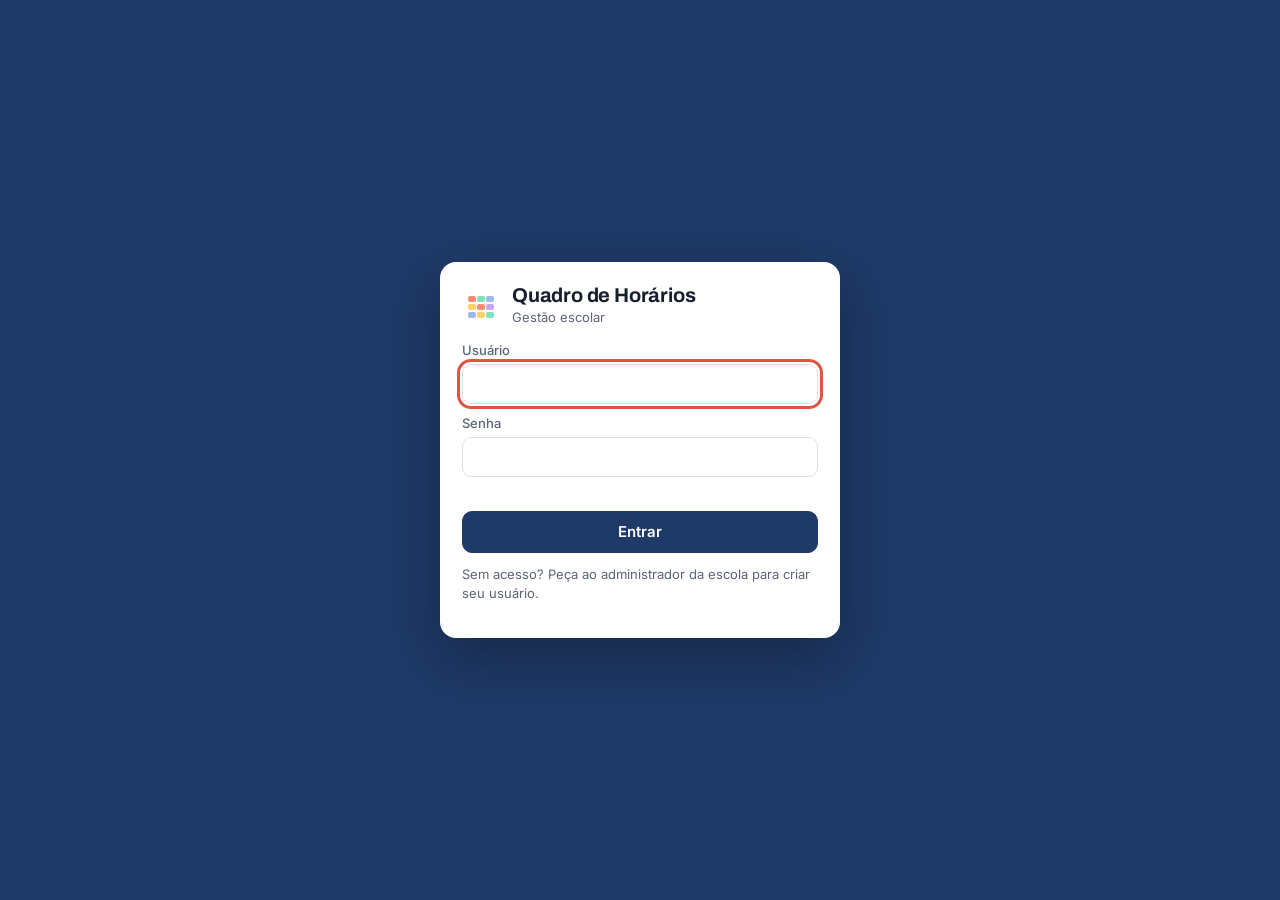
<file: index.html>
<!DOCTYPE html>
<html lang="pt-BR">
<head>
<meta charset="utf-8">
<meta name="viewport" content="width=device-width, initial-scale=1">
<title>Quadro de Horários Escolar</title>
<link rel="preconnect" href="https://fonts.googleapis.com">
<link href="https://fonts.googleapis.com/css2?family=Archivo:wght@400;500;600;700;800&family=Inter:wght@400;500;600;700&display=swap" rel="stylesheet">
<style>
/* VOICE: ferramenta de trabalho da coordenação — sóbria, densa, precisa
   IDEA: o quadro de horários de cortiça da sala dos professores, com fichas coloridas por disciplina
   PICTURE: a própria grade semanal, grande, com as fichas de aula que se arrastam
   COLOUR and TYPE: tinta azul-escola #1f3a68, papel branco, fichas nas cores das disciplinas, acento coral; Archivo + Inter
   LAYOUT: barra lateral de módulos, área de trabalho larga; no celular, barra superior e grade com rolagem lateral */
:root{color-scheme:light dark;--disp:Archivo,Inter,system-ui,-apple-system,'Segoe UI',Roboto,sans-serif;
--bg:light-dark(#eef1f6,#11151d);--panel:light-dark(#ffffff,#1a202b);--panel2:light-dark(#f6f8fb,#202837);--ink:light-dark(#18202e,#e7ebf2);--muted:light-dark(#5b6576,#9aa5b8);
--line:light-dark(#dde2ea,#2c3546);--brand:light-dark(#1f3a68,#9db8ec);--brand-ink:light-dark(#ffffff,#0f1828);--brand-bg:light-dark(#1f3a68,#2a4a82);--accent:light-dark(#e2553f,#ff8a73);
--ok:light-dark(#18805b,#59d3a2);--warn:light-dark(#b7791f,#f2c46b);--bad:light-dark(#c53030,#ff7b7b);--sel:light-dark(#ffe7a3,#5b4a16)}
:root[data-theme=light]{color-scheme:light}:root[data-theme=dark]{color-scheme:dark}
*{box-sizing:border-box;min-width:0}
html,body{height:100%}
body{margin:0;background:var(--bg);color:var(--ink);font:15px/1.45 Inter,system-ui,-apple-system,"Segoe UI",Roboto,sans-serif;overflow-x:clip}
h1,h2,h3{font-family:var(--disp);line-height:1.1;margin:0;letter-spacing:-.01em}
h1{font-size:clamp(24px,3vw,32px);font-weight:800;text-wrap:balance}
h2{font-size:20px;font-weight:700}
h3{font-size:16px;font-weight:700}
button,input,select,textarea{font:inherit;color:inherit}
.app{display:grid;grid-template-columns:232px minmax(0,1fr);min-height:100vh}
aside{background:var(--brand-bg);color:#fff;padding:18px 12px;position:sticky;top:0;height:100vh;overflow:auto;display:flex;flex-direction:column;gap:4px}
.logo{display:flex;gap:10px;align-items:center;padding:4px 8px 16px}
.logo svg{flex:none}
.logo b{font-family:var(--disp);font-size:16px;line-height:1.1;display:block}
.logo small{opacity:.75;font-size:12px}
nav a{display:flex;align-items:center;gap:10px;padding:10px 12px;border-radius:9px;color:#fff;text-decoration:none;opacity:.82;font-weight:500;min-height:42px}
nav a:hover{background:rgba(255,255,255,.08);opacity:1}
nav a.on{background:rgba(255,255,255,.16);opacity:1;font-weight:600}
nav a .n{margin-left:auto;background:var(--accent);color:#fff;border-radius:99px;font-size:11px;padding:1px 7px;font-weight:700}
nav .sep{font-size:11px;opacity:.6;padding:12px 12px 4px}
.save{margin-top:auto;font-size:12px;opacity:.85;padding:10px 12px;border-top:1px solid rgba(255,255,255,.15)}
.save i{display:inline-block;width:8px;height:8px;border-radius:50%;background:#7ee2b8;margin-right:6px}
.save.pend i{background:#ffd166}.save.err i{background:#ff7b7b}
main{padding:22px clamp(14px,2.4vw,32px) 60px;max-width:1500px;width:100%}
.top{display:flex;flex-wrap:wrap;gap:12px;align-items:flex-end;justify-content:space-between;margin-bottom:18px}
.top p{margin:6px 0 0;color:var(--muted)}
.card{background:var(--panel);border:1px solid var(--line);border-radius:14px;padding:16px}
.grid{display:grid;gap:14px}
.kpis{grid-template-columns:repeat(auto-fit,minmax(150px,1fr))}
.kpi{padding:14px 16px}
.kpi small{color:var(--muted);font-size:13px;display:block}
.kpi b{font-family:var(--disp);font-size:30px;line-height:1.1;display:block;margin-top:4px}
.kpi span{font-size:12.5px;color:var(--muted)}
.kpi.bad b{color:var(--bad)}.kpi.ok b{color:var(--ok)}
.btn{display:inline-flex;align-items:center;gap:8px;border:1px solid var(--line);background:var(--panel);border-radius:10px;padding:9px 14px;min-height:42px;cursor:pointer;font-weight:600;white-space:nowrap}
.btn:hover{border-color:var(--brand)}
.btn.pri{background:var(--brand-bg);border-color:var(--brand-bg);color:#fff}
.btn.acc{background:var(--accent);border-color:var(--accent);color:#fff}
.btn.sm{min-height:34px;padding:5px 10px;font-size:13px;border-radius:8px}
.btn.ghost{background:transparent}
.btn.danger{color:var(--bad)}
.btn:disabled{opacity:.45;cursor:not-allowed}
:focus-visible{outline:3px solid var(--accent);outline-offset:2px}
.row{display:flex;flex-wrap:wrap;gap:8px;align-items:center}
.sp{flex:1}
input[type=text],input[type=password],input[type=number],input[type=search],select,textarea{background:var(--panel);border:1px solid var(--line);border-radius:9px;padding:8px 10px;min-height:40px;font-size:15px}
input[type=number]{width:80px}
textarea{width:100%;min-height:70px}
label.f{display:flex;flex-direction:column;gap:4px;font-size:13px;color:var(--muted);font-weight:500}
label.f input,label.f select{color:var(--ink)}
table{border-collapse:collapse;width:100%}
th,td{border-bottom:1px solid var(--line);padding:8px 10px;text-align:left;vertical-align:middle}
th{font-size:12.5px;color:var(--muted);font-weight:600;background:var(--panel2);position:sticky;top:0;z-index:1}
td.num,th.num{text-align:right;font-variant-numeric:tabular-nums}
.scroll{overflow:auto}
.tbl{border:1px solid var(--line);border-radius:12px;overflow:auto;background:var(--panel);max-height:70vh}
.chip{display:inline-flex;align-items:center;gap:5px;border-radius:7px;padding:2px 8px;font-size:12px;font-weight:600;color:#fff;white-space:nowrap}
.tag{display:inline-block;border-radius:99px;padding:1px 8px;font-size:12px;font-weight:600;background:var(--panel2);border:1px solid var(--line)}
.tag.bad{color:var(--bad);border-color:currentColor}.tag.ok{color:var(--ok);border-color:currentColor}.tag.warn{color:var(--warn);border-color:currentColor}
.dot{width:12px;height:12px;border-radius:4px;display:inline-block;flex:none}
.muted{color:var(--muted)}
.bar{height:9px;background:var(--panel2);border-radius:99px;overflow:hidden;border:1px solid var(--line)}
.bar i{display:block;height:100%;background:var(--brand)}
.bar i.full{background:var(--ok)}
.hint{font-size:13px;color:var(--muted)}
.empty{padding:40px 20px;text-align:center;color:var(--muted)}
/* grade */
.gwrap{display:grid;grid-template-columns:minmax(0,1fr) 290px;gap:14px;align-items:start}
.sched{border-collapse:separate;border-spacing:4px;width:100%;table-layout:fixed;min-width:640px}
.sched th{background:transparent;border:0;text-align:center;font-family:var(--disp);font-size:14px;color:var(--ink);position:static;padding:4px}
.sched td{border:0;padding:0;height:62px}
.sched td.h{width:74px;text-align:right;padding-right:6px;font-variant-numeric:tabular-nums;color:var(--muted);font-size:13px;line-height:1.15}
.sched td.h b{display:block;color:var(--ink);font-size:14px}
.cell{height:100%;min-height:58px;border-radius:10px;border:1.5px dashed var(--line);background:var(--panel);display:flex;flex-direction:column;justify-content:center;padding:6px 8px;cursor:pointer;position:relative;overflow:hidden;transition:transform .12s}
.cell.fill{border:0;color:#fff;box-shadow:inset 0 -3px 0 rgba(0,0,0,.18)}
.cell .d{font-weight:700;font-size:13.5px;line-height:1.15;display:-webkit-box;-webkit-line-clamp:2;-webkit-box-orient:vertical;overflow:hidden}
.cell .p{font-size:12px;opacity:.92;white-space:nowrap;overflow:hidden;text-overflow:ellipsis}
.cell.off{background:repeating-linear-gradient(45deg,var(--panel2) 0 6px,transparent 6px 12px);cursor:not-allowed;border-style:solid}
.cell.na{background:repeating-linear-gradient(-45deg,light-dark(#fde8e8,#3a1f22) 0 6px,transparent 6px 12px)}
.cell.sel{outline:3px solid var(--accent);outline-offset:1px}
.cell.conf{outline:3px solid var(--bad);outline-offset:1px}
.cell.conf::after{content:"!";position:absolute;top:4px;right:6px;width:18px;height:18px;border-radius:50%;background:var(--bad);color:#fff;font-weight:800;font-size:12px;display:grid;place-items:center}
.cell .pin{position:absolute;bottom:3px;right:6px;font-size:11px;opacity:.9}
.cell.drop{transform:scale(1.03);outline:3px dashed var(--brand)}
.cell.flash{animation:fl 1.2s 2}
@keyframes fl{50%{outline:4px solid var(--accent)}}
@media (prefers-reduced-motion:reduce){.cell{transition:none}.cell.flash{animation:none;outline:4px solid var(--accent)}}
.sched tr.ivr td{height:auto}
.intv{text-align:center;font-size:12px;font-weight:600;color:var(--muted);background:repeating-linear-gradient(90deg,var(--panel2) 0 10px,transparent 10px 14px);border-radius:8px;padding:3px}
.tray .it{display:flex;gap:8px;align-items:center;padding:8px;border-radius:10px;border:1px solid var(--line);margin-bottom:6px;background:var(--panel);cursor:grab}
.tray .it:active{cursor:grabbing}
.tray .it .c{width:10px;align-self:stretch;border-radius:5px}
.tray .it b{font-size:13.5px;display:block;line-height:1.2}
.tray .it small{color:var(--muted);font-size:12px}
.tray .it .q{margin-left:auto;font-family:var(--disp);font-weight:800;font-size:18px}
.tabs{display:inline-flex;background:var(--panel2);border:1px solid var(--line);border-radius:11px;padding:3px}
.tabs button{border:0;background:transparent;padding:7px 14px;border-radius:8px;font-weight:600;cursor:pointer;min-height:36px}
.tabs button.on{background:var(--panel);box-shadow:0 1px 3px rgba(0,0,0,.12)}
.geral{border-collapse:separate;border-spacing:2px;font-size:11.5px}
.geral th{position:sticky;top:0;background:var(--panel);font-size:11px;padding:4px;text-align:center;z-index:2}
.geral th.t{left:0;z-index:3;text-align:left}
.geral td{border:0;padding:0;min-width:46px;height:34px}
.geral td.t{position:sticky;left:0;background:var(--panel);font-weight:600;padding:0 8px;white-space:nowrap;z-index:1;font-size:12.5px}
.geral .g{display:flex;flex-direction:column;justify-content:center;height:100%;border-radius:6px;color:#fff;padding:2px 4px;line-height:1.1;cursor:pointer;text-align:center}
.geral .g small{font-size:10px;opacity:.9;white-space:nowrap;overflow:hidden;text-overflow:ellipsis}
.geral .g.v{background:var(--panel2);color:var(--muted)}
.geral .g.conf{outline:2px solid var(--bad)}
.geral th.dsep,.geral td.dsep{border-left:3px solid var(--line)}
/* gaveta */
.ov{position:fixed;inset:0;background:rgba(10,15,25,.45);z-index:50;display:flex;justify-content:flex-end}
.ov[hidden]{display:none!important}
[hidden]{display:none!important}
.drawer{background:var(--panel);width:min(560px,100%);height:100%;overflow:auto;padding:22px;box-shadow:-10px 0 30px rgba(0,0,0,.2)}
.drawer.wide{width:min(980px,100%)}
.modal{margin:auto;background:var(--panel);border-radius:16px;width:min(520px,94vw);padding:22px;box-shadow:0 20px 60px rgba(0,0,0,.3)}
.ov.center{justify-content:center;align-items:center}
.toast{position:fixed;bottom:18px;left:50%;transform:translateX(-50%);background:#18202e;color:#fff;padding:12px 18px;border-radius:12px;z-index:90;box-shadow:0 10px 30px rgba(0,0,0,.3);max-width:92vw}
.opts{display:grid;gap:6px;max-height:55vh;overflow:auto}
.opt{display:flex;gap:10px;align-items:center;padding:10px;border:1px solid var(--line);border-radius:10px;cursor:pointer;background:var(--panel);text-align:left;width:100%}
.opt:hover{border-color:var(--brand)}
.opt.no{opacity:.5}
.opt small{color:var(--muted);display:block;font-size:12px}
.av{display:grid;gap:3px}
.av button{border:1px solid var(--line);border-radius:6px;min-height:30px;background:var(--panel);cursor:pointer;font-size:12px}
.av button.x{background:repeating-linear-gradient(45deg,light-dark(#f6c9c9,#5a2a2a) 0 5px,light-dark(#fde8e8,#3a1f22) 5px 10px);color:var(--bad);font-weight:700}
.prob{display:flex;gap:10px;align-items:flex-start;padding:10px 12px;border-bottom:1px solid var(--line)}
.prob .s{width:10px;height:10px;border-radius:50%;margin-top:6px;flex:none}
.steps{counter-reset:s;display:grid;gap:8px;margin:0;padding:0;list-style:none}
.steps li{display:flex;gap:10px;align-items:center}
.steps li::before{counter-increment:s;content:counter(s);width:26px;height:26px;border-radius:50%;display:grid;place-items:center;background:var(--panel2);border:1px solid var(--line);font-weight:700;font-size:13px;flex:none}
.steps li.ok::before{content:"✓";background:var(--ok);color:#fff;border-color:var(--ok)}
.hero{display:grid;grid-template-columns:minmax(0,1.4fr) minmax(0,1fr);gap:14px}
.prog{height:12px;background:var(--panel2);border-radius:99px;overflow:hidden}
.prog i{display:block;height:100%;background:var(--accent);transition:width .2s}
.mob{display:none}
@media(max-width:1100px){.gwrap{grid-template-columns:minmax(0,1fr)}.hero{grid-template-columns:minmax(0,1fr)}}
@media(max-width:820px){
 .app{grid-template-columns:minmax(0,1fr)}
 aside{position:sticky;top:0;height:auto;z-index:20;flex-direction:row;flex-wrap:wrap;align-items:center;padding:8px 10px;gap:6px}
 .logo{padding:0}.logo small{display:none}
 nav{display:none;width:100%}
 aside.open nav{display:block}
 .mob{display:inline-flex;margin-left:auto;background:rgba(255,255,255,.15);border:0;color:#fff;border-radius:9px;padding:8px 12px;font-weight:600;min-height:40px}
 .save{margin:0;border:0;padding:4px 0;width:100%}
}
@media(max-width:600px){table{font-size:13px}.stack thead{display:none}.stack tr{display:grid;padding-block:10px;border-bottom:1px solid var(--line)}.stack td{display:flow-root;border:0;padding:3px 10px;padding-inline-start:8.5em;text-align:start}.stack td::before{content:attr(data-l);float:inline-start;width:8em;margin-inline-start:-8em;white-space:normal;color:var(--muted);font-size:12px}.stack td:empty{display:none}}
</style>
<script>new MutationObserver(()=>{for(const c of document.querySelectorAll('.stack td:not([data-l])')){let i=0,p=c;while(p=p.previousElementSibling)i+=p.colSpan;c.dataset.l=c.closest('table').rows[0].cells[i]?.textContent||''}}).observe(document,{childList:true,subtree:true})</script>
</head>
<body>
<div class="app">
<aside id="side">
  <div class="logo">
    <svg width="38" height="38" viewBox="0 0 38 38" aria-hidden="true"><rect x="2" y="4" width="34" height="30" rx="6" fill="#fff" opacity=".14"/><rect x="6" y="9" width="8" height="6" rx="2" fill="#ff8a73"/><rect x="15" y="9" width="8" height="6" rx="2" fill="#7ee2b8"/><rect x="24" y="9" width="8" height="6" rx="2" fill="#9db8ec"/><rect x="6" y="17" width="8" height="6" rx="2" fill="#ffd166"/><rect x="15" y="17" width="8" height="6" rx="2" fill="#ff8a73"/><rect x="24" y="17" width="8" height="6" rx="2" fill="#c7a6f2"/><rect x="6" y="25" width="8" height="6" rx="2" fill="#9db8ec"/><rect x="15" y="25" width="8" height="6" rx="2" fill="#ffd166"/><rect x="24" y="25" width="8" height="6" rx="2" fill="#7ee2b8"/></svg>
    <div><b>Quadro de Horários</b><small id="escNome">Gestão escolar</small></div>
  </div>
  <button class="mob" id="mob" aria-expanded="false">Menu</button>
  <nav id="nav">
    <a href="#painel" data-r="painel">Painel</a>
    <a href="#importar" data-r="importar">Importar quadro</a>
    <div class="sep">Cadastros</div>
    <a href="#professores" data-r="professores">Professores</a>
    <a href="#turmas" data-r="turmas">Turmas</a>
    <a href="#disciplinas" data-r="disciplinas">Disciplinas</a>
    <a href="#atribuicoes" data-r="atribuicoes">Distribuição de aulas</a>
    <div class="sep">Horário</div>
    <a href="#grade" data-r="grade">Grade de horários</a>
    <a href="#pedidos" data-r="pedidos">Pedidos dos professores <span class="n" id="nPed" hidden></span></a>
    <a href="#validacao" data-r="validacao">Validação <span class="n" id="nConf" hidden></span></a>
    <a href="#relatorios" data-r="relatorios">Relatórios e exportação</a>
    <a href="#ajustes" data-r="ajustes">Configurações</a>
  </nav>
  <div class="save" id="save"><i></i><span>Carregando…</span></div>
</aside>
<main id="main"><div class="empty">Carregando o sistema…</div></main>
</div>
<div class="ov" id="ov" hidden><div class="drawer" id="drawer" role="dialog" aria-modal="true"></div></div>
<div class="ov center" id="ovm" hidden><div class="modal" id="modal" role="dialog" aria-modal="true"></div></div>
<div class="toast" id="toast" hidden></div>
<input type="file" id="fileIn" accept=".xlsx,.xlsm,.csv,.json,.txt" hidden>
<script>window.QH_SUPA={"url": "https://xafbnwjxypdzizntkboh.supabase.co", "key": "sb_publishable_PQhSXGWpCE77hQ32vwUIDg_ThiBaZPw"};</script>
<script>
/* ===== Núcleo: utilidades, xlsx (ler/escrever), pdf, importação, gerador, validação ===== */
const U = {
  uid: (p = 'x') => p + Math.random().toString(36).slice(2, 9),
  norm: s => String(s ?? '').normalize('NFD').replace(/[̀-ͯ]/g, '').toLowerCase().replace(/\s+/g, ' ').trim(),
  esc: s => String(s ?? '').replace(/[&<>"']/g, c => ({ '&': '&amp;', '<': '&lt;', '>': '&gt;', '"': '&quot;', "'": '&#39;' }[c])),
  title(s) {
    const low = ['de', 'da', 'do', 'das', 'dos', 'e', 'em', 'para', 'a', 'o', 'ao', 'na', 'no'];
    return String(s).toLowerCase().split(/\s+/).map((w, i) => (i && low.includes(w)) ? w : w.charAt(0).toUpperCase() + w.slice(1)).join(' ')
      .replace(/\b(Ii|Iii|Iv|Mei|Html|Css|Php|Java|Sql|Mysql|Web|Poo|P\.o\.o|Pics|Ec|Aec|Eja)\b/g, m => m.toUpperCase());
  },
  sigla(nome) {
    const n = U.norm(nome).replace(/[^a-z0-9 ]/g, ' ');
    const skip = ['de', 'da', 'do', 'das', 'dos', 'e', 'em', 'para', 'a', 'o', 'ao', 'na', 'no', 'compl', 'comp', 'ativ', 'atividade', 'complementar', 'proj', 'integ', 'projeto', 'integrador'];
    const ws = n.split(' ').filter(w => w && !skip.includes(w));
    let s = ws.length === 1 ? ws[0].slice(0, 4) : ws.slice(0, 4).map(w => w[0]).join('');
    if (/^ativ/.test(n)) s = 'AC-' + s;
    return s.toUpperCase();
  },
  siglaUnica(nome, usadas) {
    let s = U.sigla(nome); if (!usadas.includes(s)) return s;
    const ws = U.norm(nome).replace(/[^a-z0-9 ]/g, ' ').split(' ').filter(w => w.length > 2 && !['ativ', 'comp', 'compl'].includes(w));
    const alt = (/^ativ/i.test(nome) ? 'AC-' : '') + ws.slice(0, 2).map(w => w.slice(0, 3)).join('').toUpperCase();
    if (alt && !usadas.includes(alt)) return alt;
    let i = 2; while (usadas.includes(s + i)) i++; return s + i;
  },
  ehAC: nome => /^ativ(idade)?s?\.?\s*(compl|comp)/.test(U.norm(nome)),
  ehEF: nome => /^(educacao fisica|ed\.?\s*fis(ica)?\b)/.test(U.norm(nome)),
  palette: ['#2f6fdb', '#e0573f', '#1f9e7a', '#a259d9', '#e39b1b', '#d6457f', '#2aa0b8', '#6b8e23', '#c0601f', '#5b6bd6', '#b8426b', '#3f8f5a', '#8a6d3b', '#4f9fd8', '#d9734a', '#7c5cc4', '#239c9c', '#b0882b', '#c94c4c', '#56799e'],
  primeiroNome(n) { const p = String(n).trim().split(/\s+/); return p.length > 1 ? p[0] + ' ' + p[p.length - 1] : p[0]; }
};

/* ---------- ZIP (leitura com DecompressionStream; escrita sem compressão) ---------- */
const Zip = {
  async read(buf) {
    const b = new Uint8Array(buf), dv = new DataView(b.buffer, b.byteOffset, b.byteLength);
    let e = b.length - 22; while (e >= 0 && dv.getUint32(e, true) !== 0x06054b50) e--;
    if (e < 0) throw new Error('Arquivo não é um .xlsx/.xlsm válido.');
    const n = dv.getUint16(e + 10, true); let p = dv.getUint32(e + 16, true); const out = {};
    const dec = new TextDecoder();
    for (let i = 0; i < n; i++) {
      const method = dv.getUint16(p + 10, true), csize = dv.getUint32(p + 20, true), nl = dv.getUint16(p + 28, true), xl = dv.getUint16(p + 30, true), cl = dv.getUint16(p + 32, true), lo = dv.getUint32(p + 42, true);
      const name = dec.decode(b.subarray(p + 46, p + 46 + nl)); p += 46 + nl + xl + cl;
      out[name] = async () => {
        const ln = dv.getUint16(lo + 26, true), lx = dv.getUint16(lo + 28, true), st = lo + 30 + ln + lx;
        const data = b.subarray(st, st + csize);
        if (method === 0) return data;
        const ds = new DecompressionStream('deflate-raw');
        const res = new Response(new Blob([data]).stream().pipeThrough(ds));
        return new Uint8Array(await res.arrayBuffer());
      };
    }
    return out;
  },
  crcT: null,
  crc(d) {
    if (!Zip.crcT) { Zip.crcT = new Uint32Array(256); for (let n = 0; n < 256; n++) { let c = n; for (let k = 0; k < 8; k++) c = c & 1 ? 0xedb88320 ^ (c >>> 1) : c >>> 1; Zip.crcT[n] = c >>> 0; } }
    let c = 0xffffffff; for (let i = 0; i < d.length; i++) c = Zip.crcT[(c ^ d[i]) & 255] ^ (c >>> 8); return (c ^ 0xffffffff) >>> 0;
  },
  write(files) { // files: {name: string|Uint8Array}
    const enc = new TextEncoder(), parts = [], central = []; let off = 0;
    for (const [name, v] of Object.entries(files)) {
      const nm = enc.encode(name), data = typeof v === 'string' ? enc.encode(v) : v, crc = Zip.crc(data);
      const h = new DataView(new ArrayBuffer(30));
      h.setUint32(0, 0x04034b50, true); h.setUint16(4, 20, true); h.setUint16(6, 0x0800, true); h.setUint16(8, 0, true);
      h.setUint32(14, crc, true); h.setUint32(18, data.length, true); h.setUint32(22, data.length, true); h.setUint16(26, nm.length, true);
      parts.push(new Uint8Array(h.buffer), nm, data);
      const c = new DataView(new ArrayBuffer(46));
      c.setUint32(0, 0x02014b50, true); c.setUint16(4, 20, true); c.setUint16(6, 20, true); c.setUint16(8, 0x0800, true);
      c.setUint32(16, crc, true); c.setUint32(20, data.length, true); c.setUint32(24, data.length, true); c.setUint16(28, nm.length, true); c.setUint32(42, off, true);
      central.push(new Uint8Array(c.buffer), nm); off += 30 + nm.length + data.length;
    }
    const csz = central.reduce((s, a) => s + a.length, 0), end = new DataView(new ArrayBuffer(22)), n = Object.keys(files).length;
    end.setUint32(0, 0x06054b50, true); end.setUint16(8, n, true); end.setUint16(10, n, true); end.setUint32(12, csz, true); end.setUint32(16, off, true);
    const all = [...parts, ...central, new Uint8Array(end.buffer)], tot = all.reduce((s, a) => s + a.length, 0), r = new Uint8Array(tot); let q = 0;
    for (const a of all) { r.set(a, q); q += a.length; } return r;
  }
};

/* ---------- XLSX leitura (valores) ---------- */
const XLSX = {
  unx: s => s.replace(/&lt;/g, '<').replace(/&gt;/g, '>').replace(/&quot;/g, '"').replace(/&apos;/g, "'").replace(/&#(\d+);/g, (m, d) => String.fromCodePoint(+d)).replace(/&#x([0-9a-f]+);/gi, (m, h) => String.fromCodePoint(parseInt(h, 16))).replace(/&amp;/g, '&'),
  colNum(ref) { let n = 0; for (const ch of ref.match(/^[A-Z]+/)[0]) n = n * 26 + ch.charCodeAt(0) - 64; return n; },
  async read(buf) {
    const z = await Zip.read(buf), dec = new TextDecoder(), txt = async n => z[n] ? dec.decode(await z[n]()) : '';
    const ss = [], sx = await txt('xl/sharedStrings.xml');
    for (const m of sx.matchAll(/<si>([\s\S]*?)<\/si>/g)) ss.push(XLSX.unx([...m[1].matchAll(/<t[^>]*>([\s\S]*?)<\/t>/g)].map(t => t[1]).join('')));
    const wb = await txt('xl/workbook.xml'), rels = await txt('xl/_rels/workbook.xml.rels'), relMap = {};
    for (const m of rels.matchAll(/<Relationship\b([^>]*)\/?>/g)) { const id = /Id="([^"]+)"/.exec(m[1]), t = /Target="([^"]+)"/.exec(m[1]); if (id && t) relMap[id[1]] = t[1]; }
    const sheets = [];
    for (const m of wb.matchAll(/<sheet\b([^>]*)\/?>/g)) {
      const name = XLSX.unx((/name="([^"]*)"/.exec(m[1]) || [])[1] || ''), rid = (/r:id="([^"]+)"/.exec(m[1]) || [])[1], state = (/state="([^"]+)"/.exec(m[1]) || [])[1] || 'visible';
      let path = relMap[rid] || ''; path = path.startsWith('/') ? path.slice(1) : 'xl/' + path.replace(/^\.\//, '');
      sheets.push({ name, state, path });
    }
    for (const s of sheets) {
      const x = await txt(s.path), cells = {}; let maxR = 0, maxC = 0;
      for (const m of x.matchAll(/<c\b([^>]*?)(?:\/>|>([\s\S]*?)<\/c>)/g)) {
        const a = m[1], ref = (/r="([A-Z]+\d+)"/.exec(a) || [])[1]; if (!ref || !m[2]) continue;
        const t = (/t="([^"]+)"/.exec(a) || [])[1]; let v = (/<v>([\s\S]*?)<\/v>/.exec(m[2]) || [])[1];
        if (t === 's') v = ss[+v]; else if (t === 'inlineStr') v = XLSX.unx([...m[2].matchAll(/<t[^>]*>([\s\S]*?)<\/t>/g)].map(q => q[1]).join(''));
        else if (t === 'str' || t === 'e') v = v == null ? v : XLSX.unx(v); else if (t === 'b') v = v === '1'; else if (v != null) v = +v;
        if (v == null || v === '') continue;
        const r = +ref.match(/\d+/)[0], c = XLSX.colNum(ref); (cells[r] ||= {})[c] = v; if (r > maxR) maxR = r; if (c > maxC) maxC = c;
      }
      s.cells = cells; s.maxR = maxR; s.maxC = maxC; s.get = (r, c) => (cells[r] || {})[c];
    }
    return sheets;
  },
  /* escrita: sheets = [{name, rows:[[...]], widths:[...], header:true}] */
  write(sheets) {
    const esc = s => String(s).replace(/&/g, '&amp;').replace(/</g, '&lt;').replace(/>/g, '&gt;').replace(/"/g, '&quot;').replace(/[\u0000-\u0008\u000b\u000c\u000e-\u001f]/g, '');
    const col = n => { let s = ''; while (n > 0) { const m = (n - 1) % 26; s = String.fromCharCode(65 + m) + s; n = Math.floor((n - 1) / 26); } return s; };
    const files = {}, used = new Set();
    const names = sheets.map(s => { let n = String(s.name).replace(/[\\/?*\[\]:]/g, ' ').slice(0, 31) || 'Planilha', b = n, i = 2; while (used.has(n.toLowerCase())) n = b.slice(0, 28) + ' ' + i++; used.add(n.toLowerCase()); return n; });
    files['[Content_Types].xml'] = '<?xml version="1.0" encoding="UTF-8" standalone="yes"?><Types xmlns="http://schemas.openxmlformats.org/package/2006/content-types"><Default Extension="rels" ContentType="application/vnd.openxmlformats-package.relationships+xml"/><Default Extension="xml" ContentType="application/xml"/><Override PartName="/xl/workbook.xml" ContentType="application/vnd.openxmlformats-officedocument.spreadsheetml.sheet.main+xml"/><Override PartName="/xl/styles.xml" ContentType="application/vnd.openxmlformats-officedocument.spreadsheetml.styles+xml"/>' + sheets.map((s, i) => `<Override PartName="/xl/worksheets/sheet${i + 1}.xml" ContentType="application/vnd.openxmlformats-officedocument.spreadsheetml.worksheet+xml"/>`).join('') + '</Types>';
    files['_rels/.rels'] = '<?xml version="1.0" encoding="UTF-8" standalone="yes"?><Relationships xmlns="http://schemas.openxmlformats.org/package/2006/relationships"><Relationship Id="rId1" Type="http://schemas.openxmlformats.org/officeDocument/2006/relationships/officeDocument" Target="xl/workbook.xml"/></Relationships>';
    files['xl/workbook.xml'] = '<?xml version="1.0" encoding="UTF-8" standalone="yes"?><workbook xmlns="http://schemas.openxmlformats.org/spreadsheetml/2006/main" xmlns:r="http://schemas.openxmlformats.org/officeDocument/2006/relationships"><sheets>' + names.map((n, i) => `<sheet name="${esc(n)}" sheetId="${i + 1}" r:id="rId${i + 1}"/>`).join('') + '</sheets></workbook>';
    files['xl/_rels/workbook.xml.rels'] = '<?xml version="1.0" encoding="UTF-8" standalone="yes"?><Relationships xmlns="http://schemas.openxmlformats.org/package/2006/relationships">' + sheets.map((s, i) => `<Relationship Id="rId${i + 1}" Type="http://schemas.openxmlformats.org/officeDocument/2006/relationships/worksheet" Target="worksheets/sheet${i + 1}.xml"/>`).join('') + `<Relationship Id="rId${sheets.length + 1}" Type="http://schemas.openxmlformats.org/officeDocument/2006/relationships/styles" Target="styles.xml"/></Relationships>`;
    files['xl/styles.xml'] = '<?xml version="1.0" encoding="UTF-8" standalone="yes"?><styleSheet xmlns="http://schemas.openxmlformats.org/spreadsheetml/2006/main"><fonts count="3"><font><sz val="10"/><name val="Arial"/></font><font><b/><sz val="10"/><color rgb="FFFFFFFF"/><name val="Arial"/></font><font><b/><sz val="12"/><name val="Arial"/></font></fonts><fills count="3"><fill><patternFill patternType="none"/></fill><fill><patternFill patternType="gray125"/></fill><fill><patternFill patternType="solid"><fgColor rgb="FF24395F"/></patternFill></fill></fills><borders count="2"><border/><border><left style="thin"><color rgb="FFC8CDD8"/></left><right style="thin"><color rgb="FFC8CDD8"/></right><top style="thin"><color rgb="FFC8CDD8"/></top><bottom style="thin"><color rgb="FFC8CDD8"/></bottom></border></borders><cellStyleXfs count="1"><xf/></cellStyleXfs><cellXfs count="4"><xf fontId="0" fillId="0" borderId="0"/><xf fontId="1" fillId="2" borderId="1" applyFont="1" applyFill="1" applyBorder="1"><alignment wrapText="1" vertical="center"/></xf><xf fontId="0" fillId="0" borderId="1" applyBorder="1"><alignment wrapText="1" vertical="top"/></xf><xf fontId="2" fillId="0" borderId="0" applyFont="1"/></cellXfs><cellStyles count="1"><cellStyle name="Normal" xfId="0" builtinId="0"/></cellStyles></styleSheet>';
    sheets.forEach((s, i) => {
      const w = s.widths || [];
      const cols = w.length ? '<cols>' + w.map((x, j) => `<col min="${j + 1}" max="${j + 1}" width="${x}" customWidth="1"/>`).join('') + '</cols>' : '';
      const rows = s.rows.map((r, ri) => `<row r="${ri + 1}">` + r.map((v, ci) => {
        if (v == null || v === '') return '';
        const ref = col(ci + 1) + (ri + 1), st = (s.styles && s.styles[ri]) != null ? s.styles[ri] : (s.header !== false && ri === (s.headerRow || 0) ? 1 : 2);
        return typeof v === 'number' ? `<c r="${ref}" s="${st}"><v>${v}</v></c>` : `<c r="${ref}" s="${st}" t="inlineStr"><is><t xml:space="preserve">${esc(v)}</t></is></c>`;
      }).join('') + '</row>').join('');
      files[`xl/worksheets/sheet${i + 1}.xml`] = `<?xml version="1.0" encoding="UTF-8" standalone="yes"?><worksheet xmlns="http://schemas.openxmlformats.org/spreadsheetml/2006/main"><sheetViews><sheetView workbookViewId="0">${s.freeze ? `<pane ySplit="${s.freeze}" topLeftCell="A${s.freeze + 1}" activePane="bottomLeft" state="frozen"/>` : ''}</sheetView></sheetViews>${cols}<sheetData>${rows}</sheetData></worksheet>`;
    });
    return Zip.write(files);
  }
};

/* ---------- PDF simples (tabelas) ---------- */
const PDF = (() => {
  // larguras Helvetica / Helvetica-Bold (1/1000 em), caracteres 32..255 (WinAnsi)
  const WH = [278, 278, 355, 556, 556, 889, 667, 191, 333, 333, 389, 584, 278, 333, 278, 278, 556, 556, 556, 556, 556, 556, 556, 556, 556, 556, 278, 278, 584, 584, 584, 556, 1015, 667, 667, 722, 722, 667, 611, 778, 722, 278, 500, 667, 556, 833, 722, 778, 667, 778, 722, 667, 611, 722, 667, 944, 667, 667, 611, 278, 278, 278, 469, 556, 333, 556, 556, 500, 556, 556, 278, 556, 556, 222, 222, 500, 222, 833, 556, 556, 556, 556, 333, 500, 278, 556, 500, 722, 500, 500, 500, 334, 260, 334, 584, 761, 556, 556, 222, 556, 333, 1000, 556, 556, 333, 1000, 667, 333, 1000, 556, 611, 556, 556, 222, 222, 333, 333, 350, 556, 1000, 333, 1000, 500, 333, 944, 556, 500, 667, 278, 333, 556, 556, 556, 556, 260, 556, 333, 737, 370, 556, 584, 333, 737, 333, 400, 584, 333, 333, 333, 556, 537, 278, 333, 333, 365, 556, 834, 834, 834, 611, 667, 667, 667, 667, 667, 667, 1000, 722, 667, 667, 667, 667, 278, 278, 278, 278, 722, 722, 778, 778, 778, 778, 778, 584, 778, 722, 722, 722, 722, 667, 667, 611, 556, 556, 556, 556, 556, 556, 889, 500, 556, 556, 556, 556, 278, 278, 278, 278, 556, 556, 556, 556, 556, 556, 556, 584, 611, 556, 556, 556, 556, 500, 556, 500], WB = [278, 333, 474, 556, 556, 889, 722, 238, 333, 333, 389, 584, 278, 333, 278, 278, 556, 556, 556, 556, 556, 556, 556, 556, 556, 556, 333, 333, 584, 584, 584, 611, 975, 722, 722, 722, 722, 667, 611, 778, 722, 278, 556, 722, 611, 833, 722, 778, 667, 778, 722, 667, 611, 722, 667, 944, 667, 667, 611, 333, 278, 333, 584, 556, 333, 556, 611, 556, 611, 556, 333, 611, 611, 278, 278, 556, 278, 889, 611, 611, 611, 611, 389, 556, 333, 611, 556, 778, 556, 556, 500, 389, 280, 389, 584, 761, 556, 556, 278, 556, 500, 1000, 556, 556, 333, 1000, 667, 333, 1000, 556, 611, 556, 556, 278, 278, 500, 500, 350, 556, 1000, 333, 1000, 556, 333, 944, 556, 500, 667, 278, 333, 556, 556, 556, 556, 280, 556, 333, 737, 370, 556, 584, 333, 737, 333, 400, 584, 333, 333, 333, 611, 556, 278, 333, 333, 365, 556, 834, 834, 834, 611, 722, 722, 722, 722, 722, 722, 1000, 722, 667, 667, 667, 667, 278, 278, 278, 278, 722, 722, 778, 778, 778, 778, 778, 584, 778, 722, 722, 722, 722, 667, 667, 611, 556, 556, 556, 556, 556, 556, 889, 556, 556, 556, 556, 556, 278, 278, 278, 278, 611, 611, 611, 611, 611, 611, 611, 584, 611, 611, 611, 611, 611, 556, 611, 556];
  const map = { '€': 128, '‚': 130, 'ƒ': 131, '„': 132, '…': 133, '†': 134, '‡': 135, 'ˆ': 136, '‰': 137, 'Š': 138, '‹': 139, 'Œ': 140, 'Ž': 142, '‘': 145, '’': 146, '“': 147, '”': 148, '•': 149, '–': 150, '—': 151, '˜': 152, '™': 153, 'š': 154, '›': 155, 'œ': 156, 'ž': 158, 'Ÿ': 159 };
  const code = ch => { const c = ch.charCodeAt(0); if (c >= 32 && c < 127) return c; if (map[ch]) return map[ch]; if (c >= 160 && c <= 255) return c; if (ch === 'º' || ch === 'ª') return c; return 63; };
  const width = (s, size, bold) => { let w = 0; for (const ch of String(s)) { const c = code(ch); w += ((bold ? WB : WH)[c - 32] || 556); } return w * size / 1000; };
  const enc = s => { let o = ''; for (const ch of String(s)) { const c = code(ch); o += c === 40 || c === 41 || c === 92 ? '\\' + String.fromCharCode(c) : c > 126 ? '\\' + c.toString(8).padStart(3, '0') : String.fromCharCode(c); } return o; };
  const rgb = h => { h = (h || '#000').replace('#', ''); if (h.length === 3) h = h.split('').map(x => x + x).join(''); return [0, 2, 4].map(i => (parseInt(h.substr(i, 2), 16) / 255).toFixed(3)).join(' '); };
  function fit(s, size, maxW, bold) { s = String(s ?? ''); if (width(s, size, bold) <= maxW) return s; while (s.length > 1 && width(s + '…', size, bold) > maxW) s = s.slice(0, -1); return s + '…'; }
  function wrap(s, size, maxW, bold, maxLines) {
    const words = String(s ?? '').split(/\s+/), lines = []; let cur = '';
    for (const w of words) { const t = cur ? cur + ' ' + w : w; if (width(t, size, bold) <= maxW || !cur) cur = t; else { lines.push(cur); cur = w; } }
    if (cur) lines.push(cur);
    if (lines.length > maxLines) { const l = lines.slice(0, maxLines); l[maxLines - 1] = fit(lines.slice(maxLines - 1).join(' '), size, maxW, bold); return l; }
    return lines.map(l => fit(l, size, maxW, bold));
  }
  class Doc {
    constructor(landscape = true) { this.W = landscape ? 842 : 595; this.H = landscape ? 595 : 842; this.pages = []; }
    page() { this.cur = []; this.pages.push(this.cur); return this; }
    rect(x, y, w, h, fill, stroke) { this.cur.push(`${fill ? rgb(fill) + ' rg ' : ''}${stroke ? rgb(stroke) + ' RG 0.5 w ' : ''}${x.toFixed(2)} ${(this.H - y - h).toFixed(2)} ${w.toFixed(2)} ${h.toFixed(2)} re ${fill && stroke ? 'B' : fill ? 'f' : 'S'}`); }
    text(x, y, s, size = 9, bold = false, color = '#1d2433', align = 'left', maxW) {
      if (maxW) s = fit(s, size, maxW, bold); let xx = x; const w = width(s, size, bold);
      if (align === 'center') xx = x - w / 2; else if (align === 'right') xx = x - w;
      this.cur.push(`BT ${rgb(color)} rg /${bold ? 'F2' : 'F1'} ${size} Tf ${xx.toFixed(2)} ${(this.H - y).toFixed(2)} Td (${enc(s)}) Tj ET`);
    }
    out() {
      const objs = []; const add = s => (objs.push(s), objs.length);
      add('<< /Type /Catalog /Pages 2 0 R >>'); add('PAGES');
      add('<< /Type /Font /Subtype /Type1 /BaseFont /Helvetica /Encoding /WinAnsiEncoding >>');
      add('<< /Type /Font /Subtype /Type1 /BaseFont /Helvetica-Bold /Encoding /WinAnsiEncoding >>');
      const kids = [];
      for (const p of this.pages) { const c = p.join('\n'); const ci = add(`<< /Length ${c.length} >>\nstream\n${c}\nendstream`); kids.push(add(`<< /Type /Page /Parent 2 0 R /MediaBox [0 0 ${this.W} ${this.H}] /Resources << /Font << /F1 3 0 R /F2 4 0 R >> >> /Contents ${ci} 0 R >>`)); }
      objs[1] = `<< /Type /Pages /Kids [${kids.map(k => k + ' 0 R').join(' ')}] /Count ${kids.length} >>`;
      let s = '%PDF-1.4\n%\xe2\xe3\xcf\xd3\n'; const offs = [];
      objs.forEach((o, i) => { offs.push(s.length); s += `${i + 1} 0 obj\n${o}\nendobj\n`; });
      const x = s.length; s += `xref\n0 ${objs.length + 1}\n0000000000 65535 f \n` + offs.map(o => String(o).padStart(10, '0') + ' 00000 n \n').join('') + `trailer\n<< /Size ${objs.length + 1} /Root 1 0 R >>\nstartxref\n${x}\n%%EOF`;
      const b = new Uint8Array(s.length); for (let i = 0; i < s.length; i++) b[i] = s.charCodeAt(i) & 255; return b;
    }
  }
  /* Tabela com paginação. t = {title, subtitle, head:[...], rows:[[cell|{t,fill,color,bold,lines}]], widths:[proporções], fontSize, rowH, headH, footer} */
  function table(doc, t) {
    const M = 28, top = 70, W = doc.W - 2 * M, fs = t.fontSize || 8, lh = fs * 1.2;
    const ws = t.widths || t.head.map(() => 1), tw = ws.reduce((a, b) => a + b, 0), cw = ws.map(w => w / tw * W);
    const cellLines = c => { const tx = typeof c === 'object' && c ? (c.t ?? '') : (c ?? ''); return String(tx).split('\n'); };
    const rowHeight = r => t.rowH || Math.max(fs * 1.9, ...r.map((c, i) => { const ls = cellLines(c).flatMap(l => wrap(l, fs, cw[i] - 6, c && c.bold, 4)); return ls.length * lh + fs * 0.8; }));
    const headH = t.headH || fs * 2.4;
    let y, pageNo = 0;
    const header = () => {
      doc.page(); pageNo++;
      doc.rect(0, 0, doc.W, 6, '#24395f');
      doc.text(M, 34, t.title, 15, true, '#24395f');
      if (t.subtitle) doc.text(M, 52, t.subtitle, 9, false, '#5b6475', 'left', W);
      doc.text(doc.W - M, 34, t.right || '', 8, false, '#5b6475', 'right');
      y = top; let x = M;
      t.head.forEach((h, i) => { doc.rect(x, y, cw[i], headH, '#24395f'); const ls = wrap(h, fs, cw[i] - 6, true, 2); ls.forEach((l, k) => doc.text(x + cw[i] / 2, y + headH / 2 - (ls.length - 1) * lh / 2 + fs * 0.35 + k * lh, l, fs, true, '#ffffff', 'center')); x += cw[i]; });
      y += headH;
      doc.text(M, doc.H - 14, t.footer || '', 7, false, '#8a93a6'); doc.text(doc.W - M, doc.H - 14, 'Página ' + pageNo, 7, false, '#8a93a6', 'right');
    };
    header();
    t.rows.forEach((r, ri) => {
      const h = rowHeight(r);
      if (t.group && ri % t.group === 0 && ri && y + h * t.group > doc.H - 30) header();
      if (y + h > doc.H - 30) header();
      let x = M;
      r.forEach((c, i) => {
        const o = (c && typeof c === 'object') ? c : { t: c };
        doc.rect(x, y, cw[i], h, o.fill || (ri % 2 ? '#f6f7fb' : '#ffffff'), '#c8cdd8');
        const ls = cellLines(o).flatMap((l, li) => wrap(l, li ? fs - 1 : fs, cw[i] - 6, o.bold && !li, 4));
        const total = ls.length * lh, align = o.align || (i === 0 ? 'left' : 'center');
        ls.forEach((l, k) => doc.text(align === 'left' ? x + 3 : align === 'right' ? x + cw[i] - 3 : x + cw[i] / 2, y + h / 2 - total / 2 + lh * 0.8 + k * lh, l, k ? fs - 1 : fs, o.bold && !k, k ? (o.color2 || '#5b6475') : (o.color || '#1d2433'), align));
        x += cw[i];
      });
      y += h;
    });
    if (t.after) { y += 14; for (const line of t.after) { if (y > doc.H - 40) { header(); } doc.text(M, y, line, 8, false, '#1d2433', 'left', W); y += 12; } }
  }
  return { Doc, table, width };
})();

/* ---------- Importação do quadro de distribuição ---------- */
const Importer = {
  limpaDisc(s) {
    let t = String(s).replace(/\s+/g, ' ').trim();
    t = t.replace(/E\.\s?F\s?-?\s?\d{4,5}/gi, '').replace(/E\.\s?M\s?-?\s?\d{4,5}/gi, '').replace(/^\s*\d{4,5}(\s*\/\s*\d{4,5})?\s*-?\s*/, '').replace(/^\s*-\s*/, '').replace(/\s*-\s*$/, '');
    t = t.replace(/\s*-\s*/g, ' / ').replace(/\(\s*/g, '(').replace(/\s*\)/g, ')').replace(/\s+/g, ' ').trim();
    t = t.replace(/^(.*?) \/ (.*)$/, (m, a, b) => /^[A-ZÀ-Ú\s]+$/.test(a) && /^[A-ZÀ-Ú\s]+$/.test(b) ? a + ' / ' + b : m);
    const upper = t === t.toUpperCase();
    return upper ? U.title(t) : t;
  },
  turnoDe(s) { const n = U.norm(s); if (n.includes('vesp')) return 'V'; if (n.includes('not')) return 'N'; if (n.includes('mat') || n.includes('integral')) return 'M'; return null; },
  /* devolve proposta para conferência */
  quadro(sheet) {
    const g = (r, c) => sheet.get(r, c);
    let r0 = 0, cNome = 0;
    for (let r = 1; r <= Math.min(60, sheet.maxR) && !r0; r++) for (let c = 1; c <= Math.min(20, sheet.maxC); c++) { const v = g(r, c); if (typeof v === 'string' && /professor/i.test(v) && /disciplina/i.test(v)) { r0 = r; cNome = c; break; } }
    if (!r0) return null;
    let cMasp = 0, cTotalGeral = 0, cObs = 0, cAdm = 0, cVinc = 0;
    for (let c = cNome + 1; c <= sheet.maxC; c++) {
      const v = U.norm(g(r0, c));
      if (!v) continue;
      if (v === 'masp') cMasp = c; else if (v.startsWith('admiss')) cAdm = c; else if (v.startsWith('efet')) cVinc = c;
      else if (v.includes('total de aulas geral')) cTotalGeral = c; else if (v.includes('quadro de distribui') && !cObs) cObs = c;
    }
    const cIni = (() => { for (let c = cNome + 1; c <= sheet.maxC; c++) if (Importer.turnoDe(g(r0, c) || '') && !/total/i.test(g(r0, c))) return c; return cNome + 4; })();
    const cFim = (cTotalGeral || sheet.maxC + 1) - 1;
    // colunas de turma
    const cols = []; let turno = null, nivel = '', serie = '', modal = '';
    for (let c = cIni; c <= cFim; c++) {
      const h = g(r0, c); if (h && /total/i.test(h)) { turno = turno; continue; }
      if (h && Importer.turnoDe(h)) turno = Importer.turnoDe(h);
      if (g(r0 + 1, c)) nivel = String(g(r0 + 1, c)).trim();
      if (g(r0 + 2, c)) serie = String(g(r0 + 2, c)).trim();
      if (g(r0 + 3, c)) modal = String(g(r0 + 3, c)).trim();
      const label = g(r0 + 4, c);
      if (!label) continue;
      cols.push({ c, turno, nivel, serie, modal, label: String(label).replace(/\s+/g, ' ').trim(), letra: g(r0 + 5, c) });
    }
    // linhas
    const discs = [], linhasProf = []; let disc = null;
    for (let r = r0 + 6; r <= sheet.maxR; r++) {
      const nome = g(r, cNome); if (!nome || !String(nome).trim() || typeof nome !== 'string') continue;
      const masp = cMasp ? g(r, cMasp) : null;
      if (masp && String(masp).trim()) {
        const marks = {};
        for (const k of cols) { const v = g(r, k.c); if (typeof v === 'string' && /^[a-z]$/i.test(v.trim())) marks[k.c] = v.trim().toUpperCase(); }
        linhasProf.push({ r, nome: String(nome).trim(), masp: String(masp).trim(), adm: cAdm ? g(r, cAdm) : '', vinc: cVinc ? g(r, cVinc) : '', obs: cObs ? String(g(r, cObs) || '').trim() : '', marks, disc });
      } else {
        const qt = {}; for (const k of cols) { const v = g(r, k.c); if (typeof v === 'number' && v > 0) qt[k.c] = v; }
        disc = { r, bruto: String(nome).trim(), nome: Importer.limpaDisc(nome), qt }; discs.push(disc);
      }
    }
    // turmas usadas
    const turmas = cols.map(k => {
      const serie = k.serie.replace(/\s*ANO\s*$/i, '').trim(), soma = discs.reduce((s, d) => s + (U.ehAC(d.nome) || (k.turno === 'N' && U.ehEF(d.nome)) ? 0 : (d.qt[k.c] || 0)), 0);
      const temProf = linhasProf.some(p => p.marks[k.c]);
      let nome = (serie ? serie + ' ' : '') + (/eja/i.test(k.nivel + k.modal + k.label) ? '' : (/fund/i.test(k.nivel) ? 'Ano ' : 'EM ')) + k.label.replace(/^(EF AF|EM)\s*/i, '').replace(/\bINT\.?\s*/i, 'Integral ').replace(/\bREG\.?\s*/i, 'Regular ').replace(/\bTec\b/i, 'Téc.').replace(/\s+/g, ' ');
      if (/fund/i.test(k.nivel) || /^EF/i.test(k.label)) nome = (serie || '') + ' Ano';
      else if (k.turno === 'N' && !/eja/i.test(k.nivel + k.modal + k.label)) nome = (serie || '') + ' EM Noturno';
      return { col: k.c, nome: nome.trim(), turno: k.turno || 'M', soma, temProf, incluir: soma > 0 && temProf, motivo: soma === 0 ? 'sem aulas previstas' : !temProf ? 'nenhum professor marcado' : '' };
    });
    // nomes repetidos -> acrescenta letra
    const cnt = {}; turmas.forEach(t => cnt[t.nome] = (cnt[t.nome] || 0) + 1);
    turmas.forEach(t => { if (cnt[t.nome] > 1) { const k = cols.find(x => x.c === t.col); t.nome += ' (' + (k.letra ?? t.col) + ')'; } });
    const semSuf = n => n.replace(/\s*\([^)]*\)\s*$/, '');
    turmas.forEach(t => { if (t.incluir && semSuf(t.nome) !== t.nome && turmas.filter(x => x.incluir && semSuf(x.nome) === semSuf(t.nome)).length === 1) t.nome = semSuf(t.nome); });
    // atribuições
    const atr = [];
    for (const p of linhasProf) {
      if (!p.disc) continue;
      for (const [c, m] of Object.entries(p.marks)) {
        const q = p.disc.qt[c] || 0, t = turmas.find(x => x.col === +c);
        atr.push({ discKey: p.disc.r, disc: p.disc.nome, col: +c, turma: t ? t.nome : '?', prof: p.nome, masp: p.masp, aulas: q, marca: m, obs: p.obs, linha: p.r });
      }
    }
    // disciplinas com aulas e sem professor
    const semProf = [];
    for (const d of discs) for (const [c, q] of Object.entries(d.qt)) if (!atr.some(a => a.discKey === d.r && a.col === +c)) semProf.push({ discKey: d.r, disc: d.nome, col: +c, aulas: q });
    // duplicidades
    const grupos = {}; atr.forEach(a => (grupos[a.discKey + '|' + a.col] ||= []).push(a));
    const dups = Object.values(grupos).filter(g => g.length > 1).map(g => {
      const sub = g.filter(a => /substitu|subst\./i.test(a.obs));
      const escolhido = (sub.length ? sub[sub.length - 1] : g[g.length - 1]);
      return { chave: g[0].discKey + '|' + g[0].col, disc: g[0].disc, turma: g[0].turma, opcoes: g.map(a => ({ prof: a.prof, obs: a.obs, linha: a.linha })), escolha: escolhido.linha };
    });
    return { turmas, discs: discs.map(d => ({ key: d.r, nome: d.nome, bruto: d.bruto, total: Object.values(d.qt).reduce((a, b) => a + b, 0) })), atr, semProf, dups, profs: linhasProf };
  },
  /* aplica proposta conferida e devolve estado */
  montar(prop, cfg) {
    const st = Store.vazio(cfg);
    const tMap = {};
    const incl = prop.turmas.filter(t => t.incluir), base = n => n.replace(/\s*\([^)]*\)\s*$/, '');
    incl.forEach(t => { const b = base(t.nome); if (b !== t.nome && incl.filter(x => base(x.nome) === b).length === 1) t.nome = b; });
    prop.turmas.filter(t => t.incluir).forEach((t, i) => {
      const tid = 't' + t.col; tMap[t.col] = tid;
      const cap = st.config.turnos[t.turno]?.horarios.length || 6;
      st.turmas.push({ id: tid, nome: t.nome, sigla: Importer.siglaTurma(t.nome), turno: t.turno, aulasDia: Math.min(cap, Math.max(1, t.aulasDia || Math.ceil(t.soma / st.config.dias.length))), ordem: i });
    });
    const dMap = {}; let ci = 0;
    const semAC = !cfg || cfg.acFora !== false;
    // Educação Física não tem horário no noturno (pedido da escola)
    const semEFN = !cfg || cfg.efNoturnoFora !== false, turnoCol = {};
    prop.turmas.forEach(t => turnoCol[t.col] = t.turno);
    const foraEFN = (nome, col) => semEFN && turnoCol[col] === 'N' && U.ehEF(nome);
    const discUsada = new Set(prop.atr.filter(a => tMap[a.col] && a.aulas > 0 && !foraEFN(a.disc, a.col)).map(a => a.discKey).concat(prop.semProf.filter(s => tMap[s.col] && !foraEFN(s.disc, s.col)).map(s => s.discKey)));
    for (const d of prop.discs) {
      if (!discUsada.has(d.key) || (semAC && U.ehAC(d.nome))) continue;
      const ex = st.disciplinas.find(x => U.norm(x.nome) === U.norm(d.nome));
      if (ex) { dMap[d.key] = ex.id; continue; }
      const id = 'd' + d.key; dMap[d.key] = id;
      st.disciplinas.push({ id, nome: d.nome, sigla: U.siglaUnica(d.nome, st.disciplinas.map(x => x.sigla)), cor: U.palette[ci++ % U.palette.length] });
    }
    const pMap = {}, keyP = a => (String(a.masp || '').replace(/\D/g, '') || U.norm(a.prof));
    const escolhaDup = {}; prop.dups.forEach(d => escolhaDup[d.chave] = d.escolha);
    let pi = 0;
    for (const a of prop.atr) {
      if (!tMap[a.col] || !(a.aulas > 0) || foraEFN(a.disc, a.col)) continue;
      const ch = a.discKey + '|' + a.col; if (escolhaDup[ch] != null && escolhaDup[ch] !== a.linha) continue;
      const k = keyP(a);
      if (!pMap[k]) { const id = 'p' + (++pi); pMap[k] = id; st.professores.push({ id, nome: a.prof, masp: a.masp || '', cor: U.palette[(pi * 7) % U.palette.length], carga: null, indisp: [], obs: '' }); }
      else { const p = st.professores.find(x => x.id === pMap[k]); if (a.prof.length > p.nome.length) p.nome = a.prof; }
      const pid = pMap[k], did = dMap[a.discKey], tid = tMap[a.col];
      if (!did) continue;
      const ex = st.atribs.find(x => x.disc === did && x.turma === tid && x.prof === pid);
      if (ex) ex.aulas += a.aulas; else st.atribs.push({ id: U.uid('a'), disc: did, turma: tid, prof: pid, aulas: a.aulas, marca: a.marca === 'X' ? '' : a.marca });
    }
    for (const s of prop.semProf) { if (!tMap[s.col] || !dMap[s.discKey] || foraEFN(s.disc, s.col)) continue; st.atribs.push({ id: U.uid('a'), disc: dMap[s.discKey], turma: tMap[s.col], prof: '', aulas: s.aulas, marca: '' }); }
    st.professores = st.professores.filter(p => st.atribs.some(a => a.prof === p.id));
    for (const p of st.professores) p.carga = st.atribs.filter(a => a.prof === p.id).reduce((s, a) => s + a.aulas, 0);
    st.config.acFora = semAC; st.config.efNoturnoFora = semEFN;
    st.professores.sort((a, b) => a.nome.localeCompare(b.nome, 'pt'));
    return st;
  },
  siglaTurma(n) {
    return String(n).replace(/\bIntegral\b/i, 'Int').replace(/\bRegular\b/i, 'Reg').replace(/\bTéc\.\s*/i, '').replace(/\bAno\b/i, 'Ano').replace(/\s+/g, ' ').trim().slice(0, 18);
  },
  /* CSV: professor;disciplina;turma;turno;aulas */
  csv(text) {
    const lines = text.replace(/\r/g, '').split('\n').filter(l => l.trim());
    const sep = (lines[0].match(/;/g) || []).length >= (lines[0].match(/,/g) || []).length ? ';' : ',';
    const split = l => { const out = []; let cur = '', q = false; for (const ch of l) { if (ch === '"') q = !q; else if (ch === sep && !q) { out.push(cur); cur = ''; } else cur += ch; } out.push(cur); return out.map(s => s.trim()); };
    const head = split(lines[0]).map(U.norm);
    const idx = n => head.findIndex(h => n.some(x => h.startsWith(x)));
    const iP = idx(['prof']), iD = idx(['disc', 'componente']), iT = idx(['turma', 'classe']), iTu = idx(['turno']), iA = idx(['aula', 'qtd', 'quant', 'carga']), iM = idx(['masp', 'matr']);
    if (iP < 0 || iD < 0 || iT < 0 || iA < 0) throw new Error('O CSV precisa das colunas: professor; disciplina; turma; aulas (turno é opcional).');
    const turmas = {}, discs = {}, atr = [];
    lines.slice(1).forEach((l, n) => {
      const c = split(l); const t = c[iT], d = c[iD], p = c[iP], a = +String(c[iA]).replace(',', '.') || 0; if (!t || !d) return;
      if (!turmas[t]) turmas[t] = { col: Object.keys(turmas).length + 1, nome: t, turno: Importer.turnoDe(c[iTu] || '') || 'M', soma: 0, temProf: false, incluir: true, motivo: '' };
      turmas[t].soma += a; if (p) turmas[t].temProf = true;
      if (!discs[d]) discs[d] = { key: Object.keys(discs).length + 1, nome: d, bruto: d, total: 0 };
      discs[d].total += a;
      if (p) atr.push({ discKey: discs[d].key, disc: d, col: turmas[t].col, turma: t, prof: p, masp: iM >= 0 ? c[iM] : '', aulas: a, marca: 'X', obs: '', linha: n + 2 });
    });
    const semProf = []; lines.slice(1).forEach(l => { const c = split(l); if (!c[iP] && c[iT] && c[iD]) semProf.push({ discKey: discs[c[iD]].key, disc: c[iD], col: turmas[c[iT]].col, aulas: +c[iA] || 0 }); });
    const grupos = {}; atr.forEach(a => (grupos[a.discKey + '|' + a.col] ||= []).push(a));
    const dups = Object.values(grupos).filter(g => g.length > 1).map(g => ({ chave: g[0].discKey + '|' + g[0].col, disc: g[0].disc, turma: g[0].turma, opcoes: g.map(a => ({ prof: a.prof, obs: '', linha: a.linha })), escolha: g[g.length - 1].linha }));
    return { turmas: Object.values(turmas), discs: Object.values(discs), atr, semProf, dups, profs: [] };
  }
};

/* ---------- Estado ---------- */
const Store = {
  vazio(cfg) {
    return {
      config: cfg ? JSON.parse(JSON.stringify(cfg)) : {
        escola: '', ano: new Date().getFullYear(),
        dias: ['Segunda', 'Terça', 'Quarta', 'Quinta', 'Sexta'],
        turnos: {
          M: { nome: 'Matutino', horarios: ['06:55', '07:45', '08:35', '09:45', '10:33', '11:21', '13:10'], intervalos: [{ ini: '09:25', fim: '09:45', nome: 'Recreio' }, { ini: '12:10', fim: '13:10', nome: 'Almoço (EMTI)' }] },
          V: { nome: 'Vespertino', horarios: ['13:10', '14:00', '14:50', '15:55', '16:45'], intervalos: [{ ini: '15:40', fim: '15:55', nome: 'Recreio' }] },
          N: { nome: 'Noturno', horarios: ['19:00', '19:50', '21:00', '21:50'], intervalos: [{ ini: '20:40', fim: '21:00', nome: 'Recreio' }] }
        },
        prefs: { maxMesmaDiscDia: 2, permitirDupla: true }
      },
      professores: [], turmas: [], disciplinas: [], atribs: [], grade: {}, fixas: {}
    };
  }
};

/* ---------- Modelo: índices e consultas ---------- */
function Modelo(st) {
  const M = { st };
  M.prof = Object.fromEntries(st.professores.map(p => [p.id, p]));
  M.turma = Object.fromEntries(st.turmas.map(t => [t.id, t]));
  M.disc = Object.fromEntries(st.disciplinas.map(d => [d.id, d]));
  M.atr = Object.fromEntries(st.atribs.map(a => [a.id, a]));
  M.dias = st.config.dias.length;
  M.diasT = t => Math.max(1, Math.min(t.dias || M.dias, M.dias));
  M.hor = (t, a) => (st.config.turnos[t.turno]?.horarios || [])[a] || ('Aula ' + (a + 1));
  M.chaveTempo = (t, d, a) => d + '|' + M.hor(t, a);
  M.indisp = Object.fromEntries(st.professores.map(p => [p.id, new Set(p.indisp || [])]));
  M.regras = ((st.config && st.config.regras) || []).filter(r => r.ativo !== false && M.prof[r.prof]);
  M.maxDia = {};
  for (const r of M.regras) {
    if (r.tipo === 'nao' || r.tipo === 'dias') {
      const bloq = r.tipo === 'nao' ? r.dias : st.config.dias.map((x, i) => i).filter(i => !r.dias.includes(i));
      for (const d of bloq) for (const tu of Object.values(st.config.turnos)) for (const h of tu.horarios) M.indisp[r.prof].add(d + '|' + h);
    }
    if (r.tipo === 'max') M.maxDia[r.prof] = Math.min(M.maxDia[r.prof] ?? 99, r.n);
  }
  M.cells = function* () { for (const t of st.turmas) { const g = st.grade[t.id] || {}; for (const [k, aid] of Object.entries(g)) { const [d, a] = k.split('-').map(Number); yield { t, d, a, aid, at: M.atr[aid] }; } } };
  M.contagem = () => { const c = {}; for (const x of M.cells()) if (x.at) c[x.aid] = (c[x.aid] || 0) + 1; return c; };
  return M;
}

/* ---------- Pedidos dos professores (regras) ---------- */
const Regras = {
  TIPOS: { seq: 'Aulas seguidas no dia', min: 'Aulas no dia (mínimo)', dias: 'Só dá aula nestes dias', nao: 'Não dá aula nestes dias', max: 'Máximo de aulas por dia' },
  descreve(r, st) {
    const p = (st.professores.find(x => x.id === r.prof) || {}).nome || '?', D = st.config.dias, ds = (r.dias || []).map(i => D[i] || '?');
    const lista = a => a.length > 1 ? a.slice(0, -1).join(', ') + ' e ' + a[a.length - 1] : a[0] || '?';
    if (r.tipo === 'seq') return `${p}: ${r.n} aulas seguidas na ${ds[0]}`;
    if (r.tipo === 'min') return `${p}: pelo menos ${r.n} aula${r.n > 1 ? 's' : ''} na ${ds[0]}`;
    if (r.tipo === 'dias') return `${p}: só dá aula ${lista(ds.map(x => 'na ' + x))}`;
    if (r.tipo === 'nao') return `${p}: não dá aula ${lista(ds.map(x => 'na ' + x))}`;
    if (r.tipo === 'max') return `${p}: no máximo ${r.n} aulas por dia`;
    return p;
  },
  /* uma linha de texto -> [{prof, tipo, dias, n}] ou {erro, candidatos} */
  interpretar(txt, st) {
    const t = ' ' + U.norm(txt).replace(/[.,;:!?()]/g, ' ') + ' ';
    const nomesDias = ['segunda', 'terca', 'quarta', 'quinta', 'sexta', 'sabado'];
    const dias = []; for (const m of t.matchAll(/\b(segunda|terca|quarta|quinta|sexta|sabado)(-feira|s)?\b/g)) { const i = nomesDias.indexOf(m[1]); if (i < st.config.dias.length && !dias.includes(i)) dias.push(i); }
    const pal = { um: 1, uma: 1, dois: 2, duas: 2, tres: 3, quatro: 4, cinco: 5, seis: 6, sete: 7 };
    const nm = /\b(\d{1,2}|uma?|dois|duas|tres|quatro|cinco|seis|sete)\s+aulas?\b/.exec(t) || /\b(\d{1,2})\b/.exec(t);
    const n = nm ? (pal[nm[1]] || parseInt(nm[1], 10)) : null;
    // professor
    const skip = ['de', 'da', 'do', 'das', 'dos', 'e'];
    const sc = st.professores.map(p => { const tk = U.norm(p.nome).split(' ').filter(w => w.length > 1 && !skip.includes(w)); const hit = tk.filter(w => t.includes(' ' + w + ' ')); return { p, hit: hit.length, first: t.includes(' ' + tk[0] + ' ') }; }).filter(x => x.hit > 0);
    const melhor = Math.max(0, ...sc.map(x => x.hit + (x.first ? 0.5 : 0)));
    const cands = sc.filter(x => x.hit + (x.first ? 0.5 : 0) === melhor).map(x => x.p);
    let tipo = null;
    if (/\b(no maximo|maximo|nao mais (de|que)|ate)\s+(\d{1,2}|uma?|dois|duas|tres|quatro|cinco|seis|sete)\s+aulas?\b/.test(t) || /\bmais (de|que) \d+ aulas?\b/.test(t)) tipo = 'max';
    else if (/(seguid|sequenc|sequencia|consecutiv|geminad|emendad|em bloco|juntas|direto|corrid)/.test(t)) tipo = 'seq';
    else if (/\b(nao|sem aula|folga|livre|nenhuma aula|exceto|menos)\b/.test(t)) tipo = 'nao';
    else if (/\b(so|somente|apenas|unicamente)\b/.test(t)) tipo = 'dias';
    else if (dias.length) tipo = 'min';
    const r = { prof: cands.length === 1 ? cands[0].id : '', tipo, dias, n, texto: String(txt).trim() };
    if (/mais (de|que) (\d+)/.test(t) && tipo === 'max') r.n = parseInt(/mais (de|que) (\d+)/.exec(t)[2], 10);
    const avisos = [];
    if (!cands.length) avisos.push('Não reconheci o professor.');
    if (cands.length > 1) avisos.push('Mais de um professor combina: ' + cands.map(p => p.nome).join(', ') + '. Escolha o certo.');
    if (!tipo) avisos.push('Não entendi o tipo de pedido. Escolha abaixo.');
    if ((tipo === 'seq' || tipo === 'min' || tipo === 'dias' || tipo === 'nao') && !dias.length) avisos.push('Não encontrei o dia da semana.');
    if ((tipo === 'seq' || tipo === 'max') && !n) avisos.push('Não encontrei a quantidade de aulas.');
    if (tipo === 'min' && !r.n) r.n = 1;
    if (tipo === 'seq' && r.n === 1) avisos.push('Uma aula só não forma sequência; confira a quantidade.');
    // seq/min com vários dias vira uma regra por dia
    const regras = (tipo === 'seq' || tipo === 'min') && dias.length > 1 ? dias.map(d => ({ ...r, dias: [d] })) : [r];
    return { regras, avisos, candidatos: cands.map(p => p.id) };
  },
  /* situação de cada regra na grade atual */
  checar(st) {
    const M = Modelo(st), out = [];
    for (const r of M.regras) {
      const mine = []; for (const x of M.cells()) if (x.at && x.at.prof === r.prof) mine.push(x);
      let ok = true, det = '';
      if (r.tipo === 'seq') {
        const d = r.dias[0]; let best = 0;
        for (const tu of Object.keys(st.config.turnos)) { const idx = [...new Set(mine.filter(x => x.d === d && x.t.turno === tu).map(x => st.config.turnos[tu].horarios.indexOf(M.hor(x.t, x.a))))].sort((a, b) => a - b); let run = 0, prev = -9; for (const i of idx) { run = i === prev + 1 ? run + 1 : 1; prev = i; best = Math.max(best, run); } }
        ok = best >= r.n; det = `maior sequência na ${st.config.dias[d]}: ${best}`;
      } else if (r.tipo === 'min') { const c = mine.filter(x => x.d === r.dias[0]).length; ok = c >= r.n; det = `${c} aula(s) na ${st.config.dias[r.dias[0]]}`; }
      else if (r.tipo === 'max') { const por = {}; mine.forEach(x => por[x.d] = (por[x.d] || 0) + 1); const mx = Math.max(0, ...Object.values(por)); ok = mx <= r.n; det = `máximo atual: ${mx} por dia`; }
      else { const bloq = r.tipo === 'nao' ? r.dias : st.config.dias.map((x, i) => i).filter(i => !r.dias.includes(i)); const c = mine.filter(x => bloq.includes(x.d)).length; ok = c === 0; det = c ? `${c} aula(s) em dia não permitido` : 'nenhuma aula em dia não permitido'; }
      out.push({ id: r.id, ok, det, txt: Regras.descreve(r, st) });
    }
    return out;
  }
};

/* ---------- Validação ---------- */
function validar(st) {
  const M = Modelo(st), probs = [], cont = M.contagem();
  const ocup = {};
  for (const x of M.cells()) {
    if (!x.at) { probs.push({ tipo: 'orfa', grav: 2, msg: `Aula sem atribuição válida em ${x.t.nome}`, turma: x.t.id, d: x.d, a: x.a }); continue; }
    if (x.a >= x.t.aulasDia || x.d >= M.diasT(x.t)) probs.push({ tipo: 'fora', grav: 2, msg: `${x.t.nome}: aula fora do horário da turma (${st.config.dias[x.d] || 'dia ' + (x.d + 1)}, ${x.a + 1}ª aula)`, turma: x.t.id, d: x.d, a: x.a });
    if (!x.at.prof) continue;
    const k = x.at.prof + '@' + M.chaveTempo(x.t, x.d, x.a);
    (ocup[k] ||= []).push(x);
    if (M.indisp[x.at.prof]?.has(M.chaveTempo(x.t, x.d, x.a))) probs.push({ tipo: 'indisp', grav: 2, msg: `${M.prof[x.at.prof]?.nome}: aula em horário indisponível (${st.config.dias[x.d]}, ${M.hor(x.t, x.a)}) em ${x.t.nome}`, turma: x.t.id, d: x.d, a: x.a, prof: x.at.prof });
  }
  for (const [k, arr] of Object.entries(ocup)) if (arr.length > 1) {
    const p = M.prof[arr[0].at.prof];
    probs.push({ tipo: 'choque', grav: 3, msg: `${p?.nome || 'Professor'} em ${arr.length} turmas no mesmo horário (${st.config.dias[arr[0].d]}, ${M.hor(arr[0].t, arr[0].a)}): ${arr.map(x => x.t.nome).join(', ')}`, turma: arr[0].t.id, d: arr[0].d, a: arr[0].a, prof: arr[0].at.prof, cells: arr.map(x => [x.t.id, x.d, x.a]) });
  }
  for (const a of st.atribs) {
    const n = cont[a.id] || 0, t = M.turma[a.turma], d = M.disc[a.disc];
    if (!t || !d) continue;
    if (!a.prof) probs.push({ tipo: 'semprof', grav: 1, msg: `${d.nome} em ${t.nome}: ${a.aulas} aula(s) sem professor definido`, turma: t.id, atr: a.id });
    if (n < a.aulas && a.prof) probs.push({ tipo: 'falta', grav: 1, msg: `${d.nome} em ${t.nome} (${M.prof[a.prof]?.nome}): ${n} de ${a.aulas} aulas distribuídas — faltam ${a.aulas - n}`, turma: t.id, atr: a.id, prof: a.prof });
    if (n > a.aulas) probs.push({ tipo: 'excesso', grav: 2, msg: `${d.nome} em ${t.nome}: ${n} aulas na grade, previstas ${a.aulas}`, turma: t.id, atr: a.id });
  }
  for (const p of st.professores) {
    const prevista = p.carga ?? st.atribs.filter(a => a.prof === p.id).reduce((s, a) => s + a.aulas, 0);
    const naGrade = st.atribs.filter(a => a.prof === p.id).reduce((s, a) => s + (cont[a.id] || 0), 0);
    const atribuida = st.atribs.filter(a => a.prof === p.id).reduce((s, a) => s + a.aulas, 0);
    if (atribuida !== prevista) probs.push({ tipo: 'carga', grav: 1, msg: `${p.nome}: carga prevista ${prevista}, atribuída ${atribuida} (${atribuida > prevista ? 'acima' : 'abaixo'} do previsto)`, prof: p.id });
    if (naGrade > prevista) probs.push({ tipo: 'carga', grav: 2, msg: `${p.nome}: ${naGrade} aulas na grade, acima da carga prevista (${prevista})`, prof: p.id });
  }
  if (Object.keys(ocup).length) for (const r of Regras.checar(st)) if (!r.ok) { const rg = M.regras.find(x => x.id === r.id); probs.push({ tipo: 'regra', grav: 2, msg: `Pedido não atendido — ${r.txt} (${r.det})`, prof: rg && rg.prof, regra: r.id }); }
  for (const t of st.turmas) {
    const dem = st.atribs.filter(a => a.turma === t.id).reduce((s, a) => s + a.aulas, 0), cap = t.aulasDia * M.diasT(t);
    const demP = st.atribs.filter(a => a.turma === t.id && a.prof).reduce((s, a) => s + a.aulas, 0);
    if (dem > cap) probs.push(demP <= cap ? { tipo: 'capacidade', grav: 1, msg: `${t.nome}: ${dem} aulas previstas para ${cap} horários — as ${dem - demP} aula(s) sem professor não cabem na grade`, turma: t.id } : { tipo: 'capacidade', grav: 3, msg: `${t.nome}: ${dem} aulas previstas para ${cap} horários (${t.aulasDia} por dia) — aumente as aulas por dia`, turma: t.id });
  }
  return probs;
}

/* ---------- Gerador automático ---------- */
const Gerador = {
  /* opções: {manterFixas, manterTudo, tempoMs, onProgress} ; devolve Promise<{grade, naoAlocadas, custo, tentativas}> */
  async gerar(st, opt = {}) {
    const M = Modelo(st), D = M.dias, T = st.turmas, prefs = st.config.prefs || {};
    const tempo = opt.tempoMs || 6000, ini = Date.now();
    const rnd = (() => { let s = opt.seed || (Date.now() % 2147483647); return () => (s = s * 16807 % 2147483647) / 2147483647; })();
    // base: aulas mantidas
    const base = {};
    for (const t of T) {
      base[t.id] = {};
      const g = st.grade[t.id] || {};
      for (const [k, aid] of Object.entries(g)) { const [d0, a0] = k.split('-').map(Number); if (a0 >= t.aulasDia || d0 >= M.diasT(t)) continue; if (M.atr[aid] && (opt.manterTudo || (opt.manterFixas && st.fixas[t.id + '|' + k]))) base[t.id][k] = aid; }
    }
    const jaTem = {}; for (const t of T) for (const aid of Object.values(base[t.id])) jaTem[aid] = (jaTem[aid] || 0) + 1;
    const unidades = [];
    for (const a of st.atribs) { if (!a.prof || !M.turma[a.turma] || !M.prof[a.prof]) continue; const n = Math.max(0, a.aulas - (jaTem[a.id] || 0)); for (let i = 0; i < n; i++) unidades.push(a); }
    // dificuldade
    const cargaProf = {}; st.atribs.forEach(a => { if (a.prof) cargaProf[a.prof] = (cargaProf[a.prof] || 0) + a.aulas; });
    const dispProf = {}; for (const p of st.professores) dispProf[p.id] = (p.indisp || []).length;
    const dificuldade = a => cargaProf[a.prof] * 2 + dispProf[a.prof] * 3 + a.aulas + (M.turma[a.turma].aulasDia * M.diasT(M.turma[a.turma]) - st.atribs.filter(x => x.turma === a.turma).reduce((s, x) => s + x.aulas, 0) < 3 ? 15 : 0);

    function tentativa() {
      const grade = {}, profOc = {}, discDia = {}, turmaDia = {}, profDia = {}, profTot = {};
      const put = (t, d, a, at) => {
        (grade[t.id] ||= {})[d + '-' + a] = at.id;
        profOc[at.prof + '@' + M.chaveTempo(t, d, a)] = t.id + '|' + d + '-' + a;
        discDia[at.id + '|' + d] = (discDia[at.id + '|' + d] || 0) + 1;
        turmaDia[t.id + '|' + d] = (turmaDia[t.id + '|' + d] || 0) + 1;
        (profDia[at.prof + '|' + t.turno + '|' + d] ||= []).push(a);
        profTot[at.prof + '|' + d] = (profTot[at.prof + '|' + d] || 0) + 1;
      };
      const del = (t, d, a) => {
        const aid = grade[t.id][d + '-' + a], at = M.atr[aid]; delete grade[t.id][d + '-' + a];
        delete profOc[at.prof + '@' + M.chaveTempo(t, d, a)];
        discDia[at.id + '|' + d]--; turmaDia[t.id + '|' + d]--;
        const L = profDia[at.prof + '|' + t.turno + '|' + d]; L.splice(L.indexOf(a), 1); profTot[at.prof + '|' + d]--; return at;
      };
      for (const t of T) for (const [k, aid] of Object.entries(base[t.id])) { const [d, a] = k.split('-').map(Number); put(t, d, a, M.atr[aid]); }
      const livre = (t, d, a) => !(grade[t.id] && grade[t.id][d + '-' + a]);
      const pode = (t, d, a, at) => a < t.aulasDia && livre(t, d, a) && !profOc[at.prof + '@' + M.chaveTempo(t, d, a)] && !M.indisp[at.prof].has(M.chaveTempo(t, d, a)) && (M.maxDia[at.prof] == null || (profTot[at.prof + '|' + d] || 0) < M.maxDia[at.prof]);
      const custo = (t, d, a, at) => {
        let c = 0;
        const n = discDia[at.id + '|' + d] || 0;
        if (n >= 1) {
          const adj = (grade[t.id] || {})[d + '-' + (a - 1)] === at.id || (grade[t.id] || {})[d + '-' + (a + 1)] === at.id;
          c += (prefs.permitirDupla !== false && n === 1 && adj) ? 6 : 40 * n;
          if (n + 1 > (prefs.maxMesmaDiscDia || 2)) c += 200;
        }
        c += 2 * (turmaDia[t.id + '|' + d] || 0);
        const L = profDia[at.prof + '|' + t.turno + '|' + d] || [];
        if (L.length) { const mn = Math.min(...L), mx = Math.max(...L); if (a < mn - 1) c += 4 * (mn - a - 1); else if (a > mx + 1) c += 4 * (a - mx - 1); else if (a >= mn && a <= mx) c -= 1; c += 0.5 * L.length; }
        else c += 1.5;
        const dem = st.atribs.filter(x => x.turma === t.id).reduce((s, x) => s + x.aulas, 0), cap = t.aulasDia * M.diasT(t);
        if (dem < cap) c += a * 0.6; // deixa as sobras no fim do dia
        return c + rnd() * 1.2;
      };
      // pedidos dos professores: aulas seguidas / mínimo no dia são colocadas antes das demais
      const rest = {}, consumido = {}, regrasFalhas = [];
      for (const a of unidades) rest[a.id] = (rest[a.id] || 0) + 1;
      const usa = a => { rest[a.id]--; consumido[a.id] = (consumido[a.id] || 0) + 1; };
      const devolve = a => { rest[a.id]++; consumido[a.id]--; };
      const emb = arr => arr.map(x => [rnd(), x]).sort((a, b) => a[0] - b[0]).map(x => x[1]);
      for (const r of emb(M.regras.filter(r => r.tipo === 'seq' || r.tipo === 'min'))) {
        const p = r.prof, d = r.dias[0], ats = st.atribs.filter(a => a.prof === p && M.turma[a.turma]);
        if (d == null || d >= D) { regrasFalhas.push(r.id); continue; }
        let ok = false;
        if (r.tipo === 'seq') {
          for (const tu of emb([...new Set(ats.map(a => M.turma[a.turma].turno))])) {
            const H = st.config.turnos[tu].horarios;
            for (const s0 of emb([...Array(Math.max(0, H.length - r.n + 1)).keys()])) {
              const feitos = []; let bom = true;
              for (let k = s0; k < s0 + r.n; k++) {
                if (profOc[p + '@' + d + '|' + H[k]]) continue;
                let best = null, bc = Infinity;
                for (const a of ats) { if (!(rest[a.id] > 0)) continue; const t = M.turma[a.turma]; if (t.turno !== tu || d >= M.diasT(t)) continue; if (pode(t, d, k, a)) { const c = custo(t, d, k, a); if (c < bc) { bc = c; best = [t, a]; } } }
                if (!best) { bom = false; break; }
                put(best[0], d, k, best[1]); usa(best[1]); feitos.push([best[0], k, best[1]]);
              }
              if (bom) { ok = true; break; }
              for (const [t, k, a] of feitos) { del(t, d, k); devolve(a); }
            }
            if (ok) break;
          }
        } else {
          let falta = r.n - (profTot[p + '|' + d] || 0);
          while (falta > 0) {
            let best = null, bc = Infinity;
            for (const a of ats) { if (!(rest[a.id] > 0)) continue; const t = M.turma[a.turma]; if (d >= M.diasT(t)) continue; for (let k = 0; k < t.aulasDia; k++) if (pode(t, d, k, a)) { const c = custo(t, d, k, a); if (c < bc) { bc = c; best = [t, k, a]; } } }
            if (!best) break;
            put(best[0], d, best[1], best[2]); usa(best[2]); falta--;
          }
          ok = falta <= 0;
        }
        if (!ok) regrasFalhas.push(r.id);
      }
      const ord = unidades.slice().sort((x, y) => (dificuldade(y) - dificuldade(x)) || (rnd() - 0.5));
      const falhas = [];
      for (const at of ord) {
        if (consumido[at.id] > 0) { consumido[at.id]--; continue; }
        const t = M.turma[at.turma]; let best = null, bc = Infinity;
        for (let d = 0; d < M.diasT(t); d++) for (let a = 0; a < t.aulasDia; a++) if (pode(t, d, a, at)) { const c = custo(t, d, a, at); if (c < bc) { bc = c; best = [d, a]; } }
        if (best) { put(t, best[0], best[1], at); continue; }
        // reparo: liberar uma célula movendo uma aula que bloqueia
        let ok = false;
        const cand = [];
        for (let d = 0; d < M.diasT(t); d++) for (let a = 0; a < t.aulasDia; a++) cand.push([d, a]);
        cand.sort(() => rnd() - 0.5);
        for (const [d, a] of cand) {
          if (M.indisp[at.prof].has(M.chaveTempo(t, d, a))) continue;
          const kTempo = at.prof + '@' + M.chaveTempo(t, d, a);
          const bloqT = !livre(t, d, a) ? [t, d, a] : null;
          const bloqP = profOc[kTempo] ? profOc[kTempo].split('|') : null;
          if ((bloqT && bloqP) || (!bloqT && !bloqP)) continue;
          let tb, db, ab;
          if (bloqT) [tb, db, ab] = bloqT; else { tb = M.turma[bloqP[0]]; [db, ab] = bloqP[1].split('-').map(Number); }
          if (base[tb.id][db + '-' + ab]) continue;
          const mov = del(tb, db, ab);
          let dest = null, dc = Infinity;
          for (let d2 = 0; d2 < M.diasT(tb); d2++) for (let a2 = 0; a2 < tb.aulasDia; a2++) {
            if (d2 === db && a2 === ab) continue;
            if (pode(tb, d2, a2, mov)) { const c = custo(tb, d2, a2, mov); if (c < dc) { dc = c; dest = [d2, a2]; } }
          }
          if (dest) { put(tb, dest[0], dest[1], mov); if (pode(t, d, a, at)) { put(t, d, a, at); ok = true; break; } del(tb, dest[0], dest[1]); }
          put(tb, db, ab, mov);
        }
        if (!ok) falhas.push(at);
      }
      // melhoria local: trocas dentro da turma
      const custoTotal = () => {
        let c = 0;
        for (const [k, n] of Object.entries(discDia)) if (n > 1) { c += 30 * (n - 1); if (n > (prefs.maxMesmaDiscDia || 2)) c += 200; }
        for (const L of Object.values(profDia)) if (L.length > 1) { const mn = Math.min(...L), mx = Math.max(...L); c += 4 * (mx - mn + 1 - L.length); }
        return c;
      };
      // reduz repetições: tenta trocar aulas duplicadas no mesmo dia
      for (let it = 0; it < 2; it++) for (const t of T) {
        const g = grade[t.id] || {};
        for (const [k, aid] of Object.entries(g)) {
          const [d, a] = k.split('-').map(Number); if (base[t.id][k]) continue;
          if ((discDia[aid + '|' + d] || 0) < 2) continue;
          const adj = g[d + '-' + (a - 1)] === aid || g[d + '-' + (a + 1)] === aid;
          if (adj && prefs.permitirDupla !== false && discDia[aid + '|' + d] === 2) continue;
          const at = M.atr[aid]; let feito = false;
          for (let d2 = 0; d2 < M.diasT(t) && !feito; d2++) for (let a2 = 0; a2 < t.aulasDia && !feito; a2++) {
            if (d2 === d || (discDia[aid + '|' + d2] || 0) > 0 || base[t.id][d2 + '-' + a2]) continue;
            const other = g[d2 + '-' + a2];
            if (!other) { del(t, d, a); if (pode(t, d2, a2, at)) { put(t, d2, a2, at); feito = true; } else put(t, d, a, at); continue; }
            const ot = M.atr[other]; if ((discDia[other + '|' + d] || 0) > 0) continue;
            del(t, d, a); del(t, d2, a2);
            if (pode(t, d2, a2, at)) { put(t, d2, a2, at); if (pode(t, d, a, ot)) { put(t, d, a, ot); feito = true; } else { del(t, d2, a2); put(t, d, a, at); put(t, d2, a2, ot); } }
            else { put(t, d, a, at); put(t, d2, a2, ot); }
          }
        }
      }
      return { grade, falhas, custo: custoTotal(), regrasFalhas };
    }
    let best = null, n = 0;
    do {
      const r = tentativa(); n++;
      const score = r.falhas.length * 10000 + r.regrasFalhas.length * 3000 + r.custo;
      if (!best || score < best.score) best = { ...r, score };
      if (opt.onProgress) await opt.onProgress(n, best, Date.now() - ini, tempo);
      else await new Promise(r => setTimeout(r, 0));
      if (best.falhas.length === 0 && best.regrasFalhas.length === 0 && best.custo === 0) break;
    } while (Date.now() - ini < tempo && n < (opt.maxTentativas || 400));
    // motivos das não alocadas
    const naoAlocadas = [];
    const agrup = {}; best.falhas.forEach(at => agrup[at.id] = (agrup[at.id] || 0) + 1);
    for (const [aid, qtd] of Object.entries(agrup)) naoAlocadas.push({ atr: aid, qtd, motivo: Gerador.motivo(st, best.grade, M.atr[aid]) });
    return { grade: best.grade, naoAlocadas, custo: best.custo, tentativas: n };
  },
  motivo(st, grade, at) {
    const M = Modelo({ ...st, grade }), t = M.turma[at.turma], p = M.prof[at.prof], D = M.dias;
    const livresT = []; for (let d = 0; d < M.diasT(t); d++) for (let a = 0; a < t.aulasDia; a++) if (!(grade[t.id] || {})[d + '-' + a]) livresT.push([d, a]);
    const dem = st.atribs.filter(a => a.turma === t.id).reduce((s, a) => s + a.aulas, 0), cap = t.aulasDia * M.diasT(t);
    if (dem > cap) return `A turma ${t.nome} tem ${dem} aulas previstas para apenas ${cap} horários (${t.aulasDia} por dia).`;
    const ocupado = new Set(); for (const x of M.cells()) if (x.at && x.at.prof === p.id) ocupado.add(M.chaveTempo(x.t, x.d, x.a));
    const indisp = M.indisp[p.id];
    const comum = livresT.filter(([d, a]) => !ocupado.has(M.chaveTempo(t, d, a)) && !indisp.has(M.chaveTempo(t, d, a)));
    const horariosTurno = []; for (let d = 0; d < M.diasT(t); d++) for (let a = 0; a < t.aulasDia; a++) horariosTurno.push(M.chaveTempo(t, d, a));
    const dispNoTurno = horariosTurno.filter(k => !indisp.has(k)).length;
    const cargaNoTurno = st.atribs.filter(a => a.prof === p.id && M.turma[a.turma] && M.turma[a.turma].turno === t.turno).reduce((s, a) => s + a.aulas, 0);
    const totP = st.atribs.filter(a => a.prof === p.id).reduce((s, a) => s + a.aulas, 0);
    if (M.maxDia[p.id] != null && totP > M.maxDia[p.id] * D) return `O pedido “no máximo ${M.maxDia[p.id]} aulas por dia” deixa ${p.nome} com ${M.maxDia[p.id] * D} horários na semana, mas ele(a) tem ${totP} aulas. Aumente o máximo ou redistribua aulas.`;
    if (cargaNoTurno > dispNoTurno) return `${p.nome} tem ${cargaNoTurno} aulas no turno ${st.config.turnos[t.turno].nome.toLowerCase()}, mas só ${dispNoTurno} horários disponíveis nesse turno.`;
    if (!livresT.length) return `A grade de ${t.nome} está cheia.`;
    if (!comum.length) {
      const porIndisp = livresT.filter(([d, a]) => indisp.has(M.chaveTempo(t, d, a))).length;
      return `Os ${livresT.length} horários que sobraram em ${t.nome} coincidem com horários em que ${p.nome} já está em outra turma${porIndisp ? ` ou indisponível (${porIndisp})` : ''}. Troque manualmente uma aula de ${p.nome} ou da turma para abrir espaço.`;
    }
    return `Restaram horários compatíveis, mas as regras de repetição da disciplina no dia impediram a alocação. Coloque manualmente na grade.`;
  }
};

if (typeof module !== 'undefined' && module.exports) module.exports = { U, Zip, XLSX, PDF, Importer, Store, Modelo, validar, Gerador, Regras };

</script>
<script>
{
const $ = id => document.getElementById(id);
const E = U.esc;
let S = Store.vazio(), M = Modelo(S), PROBS = [], ROUTE = 'painel';
const UI = { modo: 'turma', turma: null, prof: null, turnoGeral: 'M', sel: null, clip: null, filtroAtr: { t: '', p: '', d: '', q: '' }, import: null, undo: [], lastGen: null };


/* ---------------- modo site (Supabase) ---------------- */
const ERROS = { LOGIN_INVALIDO: 'Usuário ou senha incorretos.', MUITAS_TENTATIVAS: 'Muitas tentativas. Aguarde 15 minutos e tente de novo.', SENHA_CURTA: 'A senha precisa ter pelo menos 6 caracteres.', SENHA_FRACA: 'Senha muito fácil. Escolha outra.', SENHA_ATUAL_ERRADA: 'A senha atual está incorreta.', NAO_PODE_SI_MESMO: 'Você não pode remover o próprio acesso de administrador.', SEM_PERMISSAO: 'Apenas administradores podem fazer isso.', SESSAO_INVALIDA: 'Sua sessão expirou. Entre novamente.', NOME_VAZIO: 'Informe o nome.', PAPEL_INVALIDO: 'Papel inválido.', ASSINATURA_VENCIDA: 'O acesso da escola está vencido: os dados ficam só para consulta e exportação.', ESCOLA_SUSPENSA: 'O acesso desta escola está suspenso.', SEM_ESCOLA: 'Esta conta é do painel do dono.' };
const msgErro = e => { const m = String(e && (e.code || e.message) || e); if (/duplicate key|unique/i.test(m)) return 'Esse nome de usuário já existe.'; if (/check constraint.*usuario/i.test(m)) return 'O usuário deve ter de 3 a 40 letras minúsculas, sem espaços.'; if (/Failed to fetch|NetworkError/i.test(m)) return 'Sem conexão com o servidor. Verifique a internet.'; return ERROS[m] || m; };
async function rpc(fn, args) {
  if (window.QH_MOCK) return window.QH_MOCK(fn, args || {});
  const r = await fetch(WEB.url + '/rest/v1/rpc/' + fn, { method: 'POST', headers: { apikey: WEB.key, 'Content-Type': 'application/json' }, body: JSON.stringify(args || {}) });
  const t = await r.text(); let j = null; try { j = t ? JSON.parse(t) : null; } catch (e) { }
  if (!r.ok) { const m = (j && (j.message || j.hint)) || t || r.statusText; const e = new Error(m); e.code = m; throw e; }
  return j;
}
const Auth = {
  token: null, eu: null,
  ler() { try { return localStorage.getItem('qh.token'); } catch (e) { return null; } },
  gravar(t) { try { t ? localStorage.setItem('qh.token', t) : localStorage.removeItem('qh.token'); } catch (e) { } },
  async garantir() {
    const t = Auth.token || Auth.ler();
    let aviso = '';
    if (t) { try { Auth.eu = await rpc('quadro_eu', { p_token: t }); Auth.token = t; } catch (e) { Auth.token = null; Auth.gravar(null); if (/ESCOLA_SUSPENSA/.test(e.code || e.message)) aviso = ERROS.ESCOLA_SUSPENSA; } }
    if (!Auth.token) await Auth.tela(aviso);
    if (Auth.eu.dono) { location.href = 'admin/'; await new Promise(() => { }); }
    if (Auth.eu.trocar_senha) await Auth.trocaObrigatoria();
    Auth.rodape();
  },
  tela(msg) {
    return new Promise(res => {
      let el = $('login'); if (!el) { el = document.createElement('div'); el.id = 'login'; document.body.appendChild(el); }
      el.className = 'ov center'; el.hidden = false; el.style.background = 'var(--brand-bg)';
      el.innerHTML = `<form class="modal" id="fLogin" style="width:min(400px,94vw)"><div class="row" style="gap:12px;margin-bottom:14px">${document.querySelector('.logo svg').outerHTML.replace('opacity=".14"', 'opacity=".9" fill="#1f3a68"')}<div><h2>Quadro de Horários</h2><p class="hint" style="margin:2px 0 0">${E(S.config.escola || 'Gestão escolar')}</p></div></div>
        <label class="f">Usuário<input type="text" id="lU" autocomplete="username" autocapitalize="none" required></label>
        <label class="f" style="margin-top:10px">Senha<input type="password" id="lS" autocomplete="current-password" required></label>
        <p id="lMsg" style="color:var(--bad);min-height:20px;margin:10px 0 4px">${E(msg || '')}</p>
        <button class="btn pri" style="width:100%;justify-content:center" id="lBtn">Entrar</button>
        <p class="hint" style="margin-top:12px">Sem acesso? Peça ao administrador da escola para criar seu usuário.</p></form>`;
      $('lU').focus();
      $('fLogin').onsubmit = async ev => {
        ev.preventDefault(); $('lBtn').disabled = true; $('lMsg').textContent = '';
        try {
          const r = await rpc('quadro_login', { p_usuario: $('lU').value.trim(), p_senha: $('lS').value });
          if (r.dono) { Auth.gravar(r.token); location.href = 'admin/'; return; }
          Auth.token = r.token; Auth.eu = r; Auth.gravar(r.token); el.hidden = true; el.innerHTML = ''; res();
        } catch (e) { $('lMsg').textContent = msgErro(e); $('lBtn').disabled = false; }
      };
    });
  },
  trocaObrigatoria() {
    return new Promise(res => {
      modal(`<h2>Crie sua senha</h2><p class="hint">É o seu primeiro acesso (ou a senha foi redefinida). Escolha uma senha pessoal, com pelo menos 6 caracteres.</p>
      <form id="fTroca" class="grid" style="margin-top:12px"><label class="f">Senha atual (a que você recebeu)<input type="password" id="tA" autocomplete="current-password" required></label><label class="f">Nova senha<input type="password" id="tN" autocomplete="new-password" required></label><label class="f">Repita a nova senha<input type="password" id="tR" autocomplete="new-password" required></label>
      <p id="tMsg" style="color:var(--bad);min-height:20px;margin:0"></p><button class="btn pri">Salvar senha</button></form>`);
      UI.travado = true;
      $('fTroca').onsubmit = async ev => {
        ev.preventDefault();
        if ($('tN').value !== $('tR').value) return $('tMsg').textContent = 'As senhas não conferem.';
        try { await rpc('quadro_trocar_senha', { p_token: Auth.token, p_atual: $('tA').value, p_nova: $('tN').value }); Auth.eu.trocar_senha = false; UI.travado = false; $('ovm').hidden = true; toast('Senha criada.'); res(); }
        catch (e) { $('tMsg').textContent = msgErro(e); }
      };
    });
  },
  rodape() { const s = $('save'); if (!$('quem')) { const d = document.createElement('div'); d.id = 'quem'; d.style.cssText = 'margin-top:6px;display:flex;gap:8px;align-items:center'; s.appendChild(d); } $('quem').innerHTML = `<span style="opacity:.85">${E(Auth.eu.nome)}</span><button class="btn sm ghost" style="color:#fff;border-color:rgba(255,255,255,.3);min-height:30px;margin-left:auto" id="bSair">Sair</button>`; $('bSair').onclick = async () => { try { await P.flush(); await rpc('quadro_sair', { p_token: Auth.token }); } catch (e) { } Auth.token = null; Auth.gravar(null); location.reload(); }; }
};

/* ---------------- persistência ---------------- */
const WEB = window.QH_SUPA || null;
async function cap(nome) {
  if (WEB) return null;
  for (let i = 0; i < 20 && !(window.claude && window.claude.use); i++) await new Promise(r => setTimeout(r, 100));
  if (!(window.claude && window.claude.use)) return null;
  try { return await Promise.race([window.claude.use(nome), new Promise(r => setTimeout(() => r(null), 10000))]); } catch (e) { return null; }
}
const DOCS = ['config', 'professores', 'turmas', 'disciplinas', 'atribs', 'grade'];
const P = {
  db: null, dirty: new Set(), timer: null, writing: false, last: {}, ok: true,
  pack(k) { return k === 'grade' ? { grade: S.grade, fixas: S.fixas } : S[k]; },
  chave() { const id = WEB && Auth.eu?.escola?.id; return 'quadroHorarios.v1' + (id && id !== 1 ? '.e' + id : ''); },
  somenteLeitura() { return !!(WEB && Auth.eu?.escola && !Auth.eu.escola.liberada); },
  local() { try { localStorage.setItem(P.chave(), JSON.stringify(S)); } catch (e) { } },
  status(cls, txt) { const s = $('save'); s.className = 'save ' + cls; s.querySelector('span').textContent = txt; },
  mark(...ks) { ks.forEach(k => P.dirty.add(k)); P.local(); if (P.somenteLeitura()) { P.status('err', 'Somente leitura — acesso vencido'); return; } P.status('pend', 'Alterações não salvas…'); clearTimeout(P.timer); P.timer = setTimeout(P.flush, 700); },
  async flush() {
    if (P.writing) { P.timer = setTimeout(P.flush, 400); return; }
    if (WEB) return P.flushWeb();
    if (!P.db) { P.dirty.clear(); P.status('', 'Salvo neste navegador'); return; }
    P.writing = true;
    try {
      for (const k of [...P.dirty]) {
        P.dirty.delete(k);
        const v = JSON.stringify(P.pack(k)); if (P.last[k] === v) continue;
        await P.db.doc('escola/' + k).set({ v, em: new Date().toISOString() }); P.last[k] = v;
      }
      P.status('', 'Tudo salvo · ' + new Date().toLocaleTimeString('pt-BR', { hour: '2-digit', minute: '2-digit' }));
    } catch (e) {
      P.status('err', e && e.code === 'quota_exceeded' ? 'Limite de armazenamento atingido' : 'Sem conexão — salvo só neste navegador');
      toast('Não consegui salvar no banco de dados (' + (e.code || e.message) + '). As alterações ficam neste navegador.');
    }
    P.writing = false;
    if (P.dirty.size) P.timer = setTimeout(P.flush, 400);
  },
  async flushWeb() {
    P.writing = true;
    try {
      for (const k of [...P.dirty]) {
        const v = JSON.stringify(P.pack(k)); if (P.last[k] === v) { P.dirty.delete(k); continue; }
        await rpc('quadro_salvar', { p_token: Auth.token, p_doc: k, p_v: P.pack(k) }); P.last[k] = v; P.dirty.delete(k);
      }
      P.status('', 'Tudo salvo · ' + new Date().toLocaleTimeString('pt-BR', { hour: '2-digit', minute: '2-digit' }));
    } catch (e) {
      const m = msgErro(e);
      if (/ASSINATURA_VENCIDA/.test(e.code || e.message)) { P.writing = false; if (Auth.eu?.escola) Auth.eu.escola.liberada = false; P.status('err', 'Somente leitura — acesso vencido'); toast(m, 7000); return; }
      if (/SESSAO_INVALIDA|ESCOLA_SUSPENSA/.test(e.code || e.message)) { P.writing = false; P.status('err', 'Sessão expirada'); Auth.token = null; Auth.gravar(null); await Auth.tela(ERROS.SESSAO_INVALIDA); Auth.rodape(); P.timer = setTimeout(P.flush, 100); return; }
      P.status('err', 'Não salvou no servidor — guardado neste navegador'); toast('Não consegui salvar no servidor: ' + m + ' Vou tentar de novo.', 5000);
      P.writing = false; clearTimeout(P.timer); P.timer = setTimeout(P.flush, 8000); return;
    }
    P.writing = false;
    if (P.dirty.size) P.timer = setTimeout(P.flush, 400);
  },
  async loadWeb(local) {
    P.status('pend', 'Conectando ao servidor…');
    await Auth.garantir();
    try { local = JSON.parse(localStorage.getItem(P.chave()) || 'null'); } catch (e) { local = null; }
    try {
      const got = await rpc('quadro_ler', { p_token: Auth.token });
      if (got && Object.keys(got).length) {
        const base = Store.vazio();
        for (const k of DOCS) { if (!got[k]) continue; const v = got[k].v; P.last[k] = JSON.stringify(v); if (k === 'grade') { base.grade = v.grade || {}; base.fixas = v.fixas || {}; } else base[k] = v; }
        S = base; const ult = Object.values(got).map(x => x.em).sort().pop(), por = Object.values(got).find(x => x.em === ult)?.por;
        P.status('', 'Dados do servidor' + (por ? ' · última alteração: ' + por : ''));
      } else if (local && local.turmas && local.turmas.length) { S = local; P.mark(...DOCS); }
      else P.status('', 'Servidor conectado');
    } catch (e) { if (local) S = local; P.status('err', 'Servidor indisponível — usando este navegador'); toast(msgErro(e), 5000); }
    if (P.somenteLeitura()) P.status('err', 'Somente leitura — acesso vencido');
    normaliza();
    if (!S.config.escola && Auth.eu?.escola?.nome) S.config.escola = Auth.eu.escola.nome;
  },
  async load() {
    let local = null; try { local = JSON.parse(localStorage.getItem('quadroHorarios.v1') || 'null'); } catch (e) { }
    if (WEB) return P.loadWeb(local);
    let db = null;
    db = await cap('db');
    P.db = db;
    if (db) {
      try {
        const got = await Promise.race([Promise.all(DOCS.map(k => db.doc('escola/' + k).get())), new Promise((_, j) => setTimeout(() => j(new Error('tempo')), 10000))]);
        const any = got.some(g => g.exists);
        if (any) {
          const base = Store.vazio();
          got.forEach((g, i) => { const k = DOCS[i]; if (!g.exists) return; const v = JSON.parse(g.data().v); P.last[k] = g.data().v; if (k === 'grade') { base.grade = v.grade || {}; base.fixas = v.fixas || {}; } else base[k] = v; });
          S = base; P.status('', 'Dados carregados do banco');
        } else if (local && local.turmas && local.turmas.length) { S = local; P.mark(...DOCS); }
        else P.status('', 'Banco de dados pronto');
      } catch (e) { if (local) S = local; P.status('err', 'Banco indisponível — usando este navegador'); }
    } else { if (local) S = local; P.status('', 'Salvo neste navegador'); }
    normaliza();
  }
};
function normaliza() {
  const v = Store.vazio();
  S.config = Object.assign(v.config, S.config || {}); S.config.prefs = Object.assign(v.config.prefs, S.config.prefs || {});
  for (const k of ['professores', 'turmas', 'disciplinas', 'atribs']) S[k] = S[k] || [];
  S.grade = S.grade || {}; S.fixas = S.fixas || {};
  S.professores.forEach(p => p.indisp = p.indisp || []);
  S.config.regras = S.config.regras || [];
  // atividades complementares não entram na grade (pedido da escola): remove uma vez dos dados já importados
  if (S.config.acFora === undefined) {
    S.config.acFora = true;
    const acs = new Set(S.disciplinas.filter(d => U.ehAC(d.nome)).map(d => d.id));
    if (acs.size) {
      const antes = {}; S.professores.forEach(p => antes[p.id] = S.atribs.filter(a => a.prof === p.id).reduce((s, a) => s + a.aulas, 0));
      S.atribs = S.atribs.filter(a => !acs.has(a.disc)); S.disciplinas = S.disciplinas.filter(d => !acs.has(d.id));
      S.professores.forEach(p => { const novo = S.atribs.filter(a => a.prof === p.id).reduce((s, a) => s + a.aulas, 0); if (p.carga == null || p.carga === antes[p.id]) p.carga = novo; });
      for (const t of S.turmas) { const dem = S.atribs.filter(a => a.turma === t.id).reduce((s, a) => s + a.aulas, 0), max = S.config.turnos[t.turno]?.horarios.length || t.aulasDia, dias = Math.min(t.dias || S.config.dias.length, S.config.dias.length); t.aulasDia = Math.max(1, Math.min(max, Math.ceil(dem / dias))); }
      UI.migrou = acs.size;
    }
  }
  // Educação Física não tem horário no noturno (pedido da escola): remove uma vez dos dados já importados
  if (S.config.efNoturnoFora === undefined) {
    S.config.efNoturnoFora = true;
    const ef = new Set(S.disciplinas.filter(d => U.ehEF(d.nome)).map(d => d.id)), tn = new Set(S.turmas.filter(t => t.turno === 'N').map(t => t.id));
    const sai = S.atribs.filter(a => ef.has(a.disc) && tn.has(a.turma));
    if (sai.length) {
      const antes = {}; S.professores.forEach(p => antes[p.id] = S.atribs.filter(a => a.prof === p.id).reduce((s, a) => s + a.aulas, 0));
      const ids = new Set(sai.map(a => a.id)); S.atribs = S.atribs.filter(a => !ids.has(a.id));
      S.disciplinas = S.disciplinas.filter(d => !ef.has(d.id) || S.atribs.some(a => a.disc === d.id));
      S.professores.forEach(p => { const novo = S.atribs.filter(a => a.prof === p.id).reduce((s, a) => s + a.aulas, 0); if (p.carga == null || p.carga === antes[p.id]) p.carga = novo; });
      UI.migrouEF = sai.length;
    }
  }
  const ids = new Set(S.atribs.map(a => a.id));
  for (const [tid, g] of Object.entries(S.grade)) for (const [k, v] of Object.entries(g)) if (!ids.has(v)) { delete g[k]; delete S.fixas[tid + '|' + k]; }
  for (const t of S.turmas) { const max = S.config.turnos[t.turno]?.horarios.length; if (max && t.aulasDia > max) t.aulasDia = max; }
  // aulas que ficaram fora do horário da turma (após reduzir aulas por dia) voltam para "a distribuir"
  if (UI.migrou) for (const t of S.turmas) { const g = S.grade[t.id] || {}, nd = Math.min(t.dias || S.config.dias.length, S.config.dias.length); for (const k of Object.keys(g)) { const [d, x] = k.split('-').map(Number); if (x >= t.aulasDia || d >= nd) { delete g[k]; delete S.fixas[t.id + '|' + k]; } } }
}
function recalc() { M = Modelo(S); PROBS = validar(S); const n = PROBS.filter(p => p.grav >= 2).length; const b = $('nConf'); b.hidden = !n; b.textContent = n; const np = PROBS.filter(p => p.tipo === 'regra').length, bp = $('nPed'); bp.hidden = !np; bp.textContent = np; $('escNome').textContent = S.config.escola || 'Gestão escolar'; }
function mudou(...ks) { recalc(); P.mark(...ks); }
function snap() { UI.undo.push(JSON.stringify({ grade: S.grade, fixas: S.fixas })); if (UI.undo.length > 40) UI.undo.shift(); }
function desfazer() { const s = UI.undo.pop(); if (!s) return toast('Nada para desfazer.'); const o = JSON.parse(s); S.grade = o.grade; S.fixas = o.fixas; mudou('grade'); render(); toast('Desfeito.'); }

/* ---------------- utilidades de interface ---------------- */
let tt; function toast(m, ms = 3200) { const t = $('toast'); t.textContent = m; t.hidden = false; clearTimeout(tt); tt = setTimeout(() => t.hidden = true, ms); }
function drawer(html, wide) { const d = $('drawer'); d.className = 'drawer' + (wide ? ' wide' : ''); d.innerHTML = html; $('ov').hidden = false; d.querySelector('input,select,button')?.focus(); }
function fecha() { if (UI.travado) return; $('ov').hidden = true; $('ovm').hidden = true; }
function modal(html) { $('modal').innerHTML = html; $('ovm').hidden = false; $('modal').querySelector('button')?.focus(); }
function confirma(msg, ok, rotulo = 'Confirmar', perigo) {
  modal(`<h2>Confirmar</h2><p>${msg}</p><div class="row" style="justify-content:flex-end"><button class="btn" data-x>Cancelar</button><button class="btn ${perigo ? 'acc' : 'pri'}" id="okC">${rotulo}</button></div>`);
  $('okC').onclick = () => { fecha(); ok(); };
}
$('ov').addEventListener('click', e => { if (e.target.id === 'ov' || e.target.closest('[data-x]')) fecha(); });
$('ovm').addEventListener('click', e => { if (e.target.id === 'ovm' || e.target.closest('[data-x]')) fecha(); });
document.addEventListener('keydown', e => {
  if (e.key === 'Escape') fecha();
  if (ROUTE !== 'grade' || !$('ov').hidden || !$('ovm').hidden || /input|select|textarea/i.test(document.activeElement.tagName)) return;
  if ((e.ctrlKey || e.metaKey) && e.key.toLowerCase() === 'z') { e.preventDefault(); desfazer(); }
  else if ((e.ctrlKey || e.metaKey) && e.key.toLowerCase() === 'c' && UI.sel) { copiar(); }
  else if ((e.ctrlKey || e.metaKey) && e.key.toLowerCase() === 'v' && UI.sel) { colar(); }
  else if ((e.key === 'Delete' || e.key === 'Backspace') && UI.sel) { e.preventDefault(); removerAula(UI.sel.t, UI.sel.d, UI.sel.a); }
  else if (UI.sel && UI.modo === 'turma' && /^Arrow/.test(e.key)) {
    e.preventDefault(); const t = M.turma[UI.sel.t]; let { d, a } = UI.sel;
    if (e.key === 'ArrowLeft') d = Math.max(0, d - 1); if (e.key === 'ArrowRight') d = Math.min(M.diasT(t) - 1, d + 1);
    if (e.key === 'ArrowUp') a = Math.max(0, a - 1); if (e.key === 'ArrowDown') a = Math.min(t.aulasDia - 1, a + 1);
    UI.sel = { t: t.id, d, a }; render();
  } else if (e.key === 'Enter' && UI.sel) editarCelula(UI.sel.t, UI.sel.d, UI.sel.a);
});
async function baixar(nome, dados, tipo) {
  try {
    const dl = await cap('downloads');
    if (dl) { await dl.save({ filename: nome, data: new Blob([dados]) }); toast('Arquivo pronto: ' + nome); return; }
  } catch (e) { if (e && e.code === 'declined') return toast('Download cancelado.'); }
  try { const u = URL.createObjectURL(new Blob([dados], { type: tipo || 'application/octet-stream' })); const a = document.createElement('a'); a.href = u; a.download = nome; document.body.appendChild(a); a.click(); a.remove(); setTimeout(() => URL.revokeObjectURL(u), 4000); toast('Download iniciado: ' + nome); }
  catch (e) { toast('Este visualizador não permite downloads.'); }
}
const discDe = aid => M.disc[M.atr[aid]?.disc];
const profDe = aid => M.prof[M.atr[aid]?.prof];
const nomeCurto = n => U.primeiroNome(n || '');
const contagem = () => M.contagem();
function conflitosSet() { const s = new Set(); for (const p of PROBS) { if (p.tipo === 'choque') p.cells.forEach(c => s.add(c.join('|'))); if (p.tipo === 'indisp' || p.tipo === 'fora') s.add([p.turma, p.d, p.a].join('|')); } return s; }
function ordTurmas() { const o = { M: 0, V: 1, N: 2 }; return S.turmas.slice().sort((a, b) => (o[a.turno] ?? 3) - (o[b.turno] ?? 3) || (a.ordem ?? 0) - (b.ordem ?? 0) || a.nome.localeCompare(b.nome, 'pt')); }
const turnoNome = k => S.config.turnos[k]?.nome || k;
/* intervalo (recreio/almoço) que fica logo antes da aula de índice a */
function intervaloAntes(tu, a) { const c = S.config.turnos[tu]; if (!c || !a) return null; const h = c.horarios[a], ant = c.horarios[a - 1]; return (c.intervalos || []).find(iv => iv.fim <= h && iv.ini >= ant) || null; }
const txtIntervalo = iv => `${iv.nome} · ${iv.ini}–${iv.fim}`;

/* ---------------- roteamento ---------------- */
const VIEWS = {};
function render() {
  const h = (location.hash || '#painel').slice(1); ROUTE = VIEWS[h] ? h : 'painel';
  document.querySelectorAll('#nav a').forEach(a => a.classList.toggle('on', a.dataset.r === ROUTE));
  $('main').innerHTML = VIEWS[ROUTE]();
  (VIEWS[ROUTE].after || (() => { }))();
  $('side').classList.remove('open'); $('mob').setAttribute('aria-expanded', 'false');
}
window.addEventListener('hashchange', () => { UI.sel = null; render(); window.scrollTo(0, 0); });
$('mob').onclick = () => { const o = $('side').classList.toggle('open'); $('mob').setAttribute('aria-expanded', o); };
$('main').addEventListener('click', e => { const b = e.target.closest('[data-act]'); if (b) ACT[b.dataset.act]?.(b.dataset, b, e); });
$('drawer').addEventListener('click', e => { const b = e.target.closest('[data-act]'); if (b) ACT[b.dataset.act]?.(b.dataset, b, e); });
$('modal').addEventListener('click', e => { const b = e.target.closest('[data-act]'); if (b) ACT[b.dataset.act]?.(b.dataset, b, e); });
const ACT = {};

/* ---------------- PAINEL ---------------- */
VIEWS.painel = () => {
  const cont = contagem(), tot = S.atribs.filter(a => a.prof).reduce((s, a) => s + a.aulas, 0), dist = S.atribs.filter(a => a.prof).reduce((s, a) => s + Math.min(a.aulas, cont[a.id] || 0), 0);
  const pct = tot ? Math.round(dist / tot * 100) : 0, conf = PROBS.filter(p => p.tipo === 'choque' || p.tipo === 'indisp').length;
  const pend = S.professores.map(p => { const at = S.atribs.filter(a => a.prof === p.id), prev = at.reduce((s, a) => s + a.aulas, 0), g = at.reduce((s, a) => s + Math.min(a.aulas, cont[a.id] || 0), 0); return { p, prev, g }; }).filter(x => x.g < x.prev);
  const semProf = S.atribs.filter(a => !a.prof).reduce((s, a) => s + a.aulas, 0);
  if (!S.turmas.length) return `<div class="top"><div><h1>Bem-vindo ao Quadro de Horários</h1><p>Comece importando o quadro de distribuição de aulas da escola.</p></div></div>
    <div class="card" style="padding:28px"><ol class="steps"><li>Importe o quadro de distribuição (.xlsx, .xlsm ou .csv)</li><li>Confira professores, turmas e quantidades</li><li>Gere o horário automaticamente</li><li>Ajuste manualmente arrastando as aulas</li><li>Valide e exporte em PDF ou Excel</li></ol><p style="margin-top:20px"><a class="btn pri" href="#importar">Importar quadro de distribuição</a></p></div>`;
  const passos = [['Quadro importado', S.atribs.length > 0], ['Cadastros conferidos', S.turmas.length > 0 && !PROBS.some(p => p.tipo === 'capacidade')], ['Horário gerado', dist > 0], ['Todas as aulas na grade', pct === 100], ['Sem conflitos', dist > 0 && conf === 0]];
  const linhasT = ordTurmas().map(t => { const at = S.atribs.filter(a => a.turma === t.id && a.prof), prev = at.reduce((s, a) => s + a.aulas, 0), g = at.reduce((s, a) => s + Math.min(a.aulas, cont[a.id] || 0), 0), p = prev ? Math.round(g / prev * 100) : 0; return `<tr><td><a href="#grade" data-act="abrirTurma" data-t="${t.id}">${E(t.nome)}</a></td><td class="muted">${E(turnoNome(t.turno))}</td><td style="width:40%"><div class="bar"><i class="${p === 100 ? 'full' : ''}" style="width:${p}%"></i></div></td><td class="num">${g}/${prev}</td></tr>`; }).join('');
  return `<div class="top"><div><h1>${pct === 100 && !conf ? 'Horário completo e sem conflitos' : pct ? `Grade ${pct}% preenchida${conf ? ` · ${conf} conflito${conf > 1 ? 's' : ''}` : ''}` : 'Pronto para gerar o horário'}</h1><p>${E(S.config.escola)} · ${S.config.ano || ''}</p></div>
    <div class="row"><button class="btn acc" data-act="gerar">Gerar horário automaticamente</button><a class="btn" href="#grade">Abrir grade</a></div></div>
  <div class="grid kpis">
    <div class="card kpi"><small>Professores</small><b>${S.professores.length}</b><span>${S.atribs.filter(a => a.prof).length} atribuições</span></div>
    <div class="card kpi"><small>Turmas</small><b>${S.turmas.length}</b><span>${Object.keys(S.config.turnos).filter(k => S.turmas.some(t => t.turno === k)).map(turnoNome).join(' · ')}</span></div>
    <div class="card kpi"><small>Disciplinas</small><b>${S.disciplinas.length}</b><span>em uso nas turmas</span></div>
    <div class="card kpi"><small>Aulas semanais</small><b>${tot}</b><span>${semProf ? semProf + ' sem professor' : 'todas com professor'}</span></div>
    <div class="card kpi ${pct === 100 ? 'ok' : ''}"><small>Preenchimento</small><b>${pct}%</b><span>${dist} de ${tot} aulas na grade</span></div>
    <div class="card kpi ${pend.length ? 'bad' : 'ok'}"><small>Cargas pendentes</small><b>${pend.length}</b><span>professores com aulas fora da grade</span></div>
    <div class="card kpi ${conf ? 'bad' : 'ok'}"><small>Conflitos</small><b>${conf}</b><span><a href="#validacao">ver validação</a></span></div>
  </div>
  <div class="hero" style="margin-top:14px">
    <div class="card"><div class="row"><h2>Preenchimento por turma</h2><span class="sp"></span><span class="hint">clique para abrir a grade da turma</span></div><div class="scroll" style="margin-top:8px"><table class="stack"><thead><tr><th>Turma</th><th>Turno</th><th>Progresso</th><th class="num">Aulas</th></tr></thead><tbody>${linhasT}</tbody></table></div></div>
    <div class="grid" style="align-content:start">
      <div class="card"><h2>Etapas</h2><ol class="steps" style="margin-top:12px">${passos.map(([t, ok]) => `<li class="${ok ? 'ok' : ''}">${t}</li>`).join('')}</ol></div>
      <div class="card"><h2>Cargas pendentes</h2>${pend.length ? `<table style="margin-top:8px"><tbody>${pend.slice(0, 12).map(x => `<tr><td><a href="#grade" data-act="abrirProf" data-p="${x.p.id}">${E(x.p.nome)}</a></td><td class="num">${x.g}/${x.prev}</td></tr>`).join('')}</tbody></table>${pend.length > 12 ? `<p class="hint">e mais ${pend.length - 12}…</p>` : ''}` : '<p class="muted">Nenhuma: todos os professores estão com a carga completa na grade.</p>'}</div>
    </div>
  </div>`;
};
ACT.abrirTurma = d => { UI.modo = 'turma'; UI.turma = d.t; location.hash = '#grade'; render(); };
ACT.abrirProf = d => { UI.modo = 'prof'; UI.prof = d.p; location.hash = '#grade'; render(); };

/* ---------------- IMPORTAR ---------------- */
VIEWS.importar = () => {
  const im = UI.import;
  const topo = `<div class="top"><div><h1>Importar quadro de distribuição</h1><p>Excel (.xlsx/.xlsm) no formato do quadro de distribuição de aulas, CSV ou backup (.json). Nada é gravado antes da conferência.</p></div></div>
  <div class="card row"><button class="btn pri" data-act="escolherArq">Escolher arquivo…</button><span class="hint">ou arraste o arquivo para esta área</span><span class="sp"></span><button class="btn sm ghost" data-act="modeloCsv">Baixar modelo CSV</button><button class="btn sm ghost" data-act="exportDados">Exportar dados atuais (Excel)</button></div>`;
  if (!im) return topo + `<div class="card" style="margin-top:14px"><h3>Como o arquivo é lido</h3><ul class="muted"><li>No quadro de distribuição (planilha com a coluna “PROFESSORES / DISCIPLINA”), cada linha de disciplina traz as aulas por turma e as linhas abaixo dela são os professores; o “X” (ou outra letra, como “Z”) marca as turmas de cada professor.</li><li>Turmas, turnos (vespertino, matutino, noturno) e quantidades vêm do cabeçalho da planilha.</li><li>Professores com mais de um cargo (mesmo MASP) viram um só cadastro.</li><li>Quando duas linhas marcam a mesma disciplina e turma (ex.: substituição), você escolhe quem fica.</li><li>CSV: colunas <code>professor; disciplina; turma; turno; aulas</code>.</li></ul></div>`;
  if (im.erro) return topo + `<div class="card" style="margin-top:14px"><h2>Não consegui ler o arquivo</h2><p>${E(im.erro)}</p></div>`;
  const pr = im.prop, inc = pr.turmas.filter(t => t.incluir);
  const nAtr = pr.atr.filter(a => inc.some(t => t.col === a.col)).length;
  const profs = new Set(pr.atr.filter(a => inc.some(t => t.col === a.col)).map(a => (String(a.masp || '').replace(/\D/g, '') || U.norm(a.prof)))).size;
  return topo + `<div class="card" style="margin-top:14px"><div class="row"><div><h2>Conferência: ${E(im.nome)}</h2><p class="hint">${im.aba ? 'Aba “' + E(im.aba) + '” · ' : ''}${inc.length} turmas, ${profs} professores, ${nAtr} marcações, ${pr.dups.length} duplicidades para resolver</p></div><span class="sp"></span>
    ${im.abas && im.abas.length > 1 ? `<label class="f">Aba da planilha<select id="impAba">${im.abas.map(a => `<option ${a === im.aba ? 'selected' : ''}>${E(a)}</option>`).join('')}</select></label>` : ''}
    <button class="btn" data-act="cancelaImp">Cancelar</button><button class="btn acc" data-act="confirmaImp">Confirmar importação</button></div>
    ${(() => { const n = pr.discs.filter(d => U.ehAC(d.nome) && d.total > 0).length; return n && S.config.acFora !== false ? `<p class="hint" style="margin-top:8px">${n} atividades complementares ficam fora da grade (não entram no quadro de horários).</p>` : ''; })()}
    <p class="hint" style="margin-top:8px">Ao confirmar, os cadastros atuais e a grade são substituídos pelos dados conferidos abaixo. As configurações de horários são mantidas.</p></div>
  <div class="card" style="margin-top:14px"><h2>Turmas identificadas</h2><div class="tbl" style="margin-top:10px"><table class="stack"><thead><tr><th>Incluir</th><th>Nome da turma</th><th>Turno</th><th class="num">Aulas na semana</th><th>Aulas por dia</th><th>Observação</th></tr></thead><tbody>
    ${pr.turmas.map((t, i) => `<tr><td><input type="checkbox" data-imp="incluir" data-i="${i}" ${t.incluir ? 'checked' : ''} aria-label="Incluir turma"></td><td><input type="text" data-imp="nome" data-i="${i}" value="${E(t.nome)}" style="width:100%"></td>
    <td><select data-imp="turno" data-i="${i}">${Object.entries(S.config.turnos).map(([k, v]) => `<option value="${k}" ${t.turno === k ? 'selected' : ''}>${E(v.nome)}</option>`).join('')}</select></td>
    <td class="num">${t.soma}</td><td><input type="number" min="1" max="12" data-imp="aulasDia" data-i="${i}" value="${t.aulasDia || Math.min(S.config.turnos[t.turno]?.horarios.length || 6, Math.max(1, Math.ceil(t.soma / S.config.dias.length)))}"></td><td class="muted">${E(t.motivo)}</td></tr>`).join('')}
  </tbody></table></div></div>
  ${pr.dups.length ? `<div class="card" style="margin-top:14px"><h2>Duplicidades: mais de um professor na mesma disciplina e turma</h2><p class="hint">Já deixei marcado o substituto quando a observação diz “substituindo”. Ajuste se precisar.</p><div class="tbl" style="margin-top:10px"><table class="stack"><thead><tr><th>Disciplina</th><th>Turma</th><th>Quem fica</th></tr></thead><tbody>
    ${pr.dups.map((d, i) => `<tr><td>${E(d.disc)}</td><td>${E(d.turma)}</td><td><select data-imp="dup" data-i="${i}" style="max-width:100%">${d.opcoes.map(o => `<option value="${o.linha}" ${o.linha === d.escolha ? 'selected' : ''}>${E(o.prof)}${o.obs ? ' — ' + E(o.obs.slice(0, 70)) : ''}</option>`).join('')}</select></td></tr>`).join('')}
  </tbody></table></div></div>` : ''}
  ${pr.semProf.length ? `<div class="card" style="margin-top:14px"><h2>Aulas previstas sem professor marcado</h2><p class="hint">Serão importadas como “sem professor”; defina o professor depois em Distribuição de aulas.</p><div class="row" style="margin-top:8px">${pr.semProf.filter(s => inc.some(t => t.col === s.col)).map(s => `<span class="tag">${E(s.disc)} · ${E((pr.turmas.find(t => t.col === s.col) || {}).nome || '')} · ${s.aulas}a</span>`).join('') || '<span class="muted">Nenhuma nas turmas incluídas.</span>'}</div></div>` : ''}
  <div class="card" style="margin-top:14px"><h2>Marcações por professor</h2><div class="tbl" style="margin-top:10px"><table class="stack"><thead><tr><th>Professor</th><th>Disciplina</th><th>Turma</th><th class="num">Aulas</th><th>Marca</th></tr></thead><tbody>
    ${pr.atr.filter(a => inc.some(t => t.col === a.col)).sort((a, b) => a.prof.localeCompare(b.prof, 'pt')).map(a => `<tr><td>${E(a.prof)}</td><td>${E(a.disc)}</td><td>${E((pr.turmas.find(t => t.col === a.col) || {}).nome)}</td><td class="num">${a.aulas || '<span class="tag warn">0</span>'}</td><td>${E(a.marca)}</td></tr>`).join('')}
  </tbody></table></div></div>`;
};
VIEWS.importar.after = () => {
  const dz = $('main'); dz.ondragover = e => { e.preventDefault(); }; dz.ondrop = e => { e.preventDefault(); const f = e.dataTransfer.files[0]; if (f) lerArquivo(f); };
  $('main').querySelectorAll('[data-imp]').forEach(el => el.onchange = () => {
    const pr = UI.import.prop, i = +el.dataset.i, k = el.dataset.imp;
    if (k === 'dup') pr.dups[i].escolha = +el.value;
    else if (k === 'incluir') { pr.turmas[i].incluir = el.checked; render(); }
    else if (k === 'aulasDia') pr.turmas[i].aulasDia = +el.value;
    else pr.turmas[i][k] = el.value;
  });
  const sa = $('impAba'); if (sa) sa.onchange = () => { const s = UI.import.sheets.find(x => x.name === sa.value); const pr = Importer.quadro(s); if (!pr) return toast('Essa aba não tem o formato do quadro de distribuição.'); UI.import.prop = pr; UI.import.aba = s.name; render(); };
};
ACT.escolherArq = () => { $('fileIn').value = ''; $('fileIn').click(); };
$('fileIn').onchange = e => { const f = e.target.files[0]; if (f) lerArquivo(f); };
async function lerArquivo(f) {
  location.hash = '#importar';
  try {
    const nome = f.name, ext = nome.split('.').pop().toLowerCase();
    if (ext === 'json') {
      const o = JSON.parse(await f.text()); if (!o.turmas || !o.atribs) throw new Error('O arquivo .json não é um backup deste sistema.');
      return confirma(`Restaurar o backup <b>${E(nome)}</b>? Os dados atuais serão substituídos (${o.turmas.length} turmas, ${o.professores.length} professores).`, () => { S = o; normaliza(); UI.undo = []; mudou(...DOCS); location.hash = '#painel'; render(); toast('Backup restaurado.'); }, 'Restaurar');
    }
    if (ext === 'csv' || ext === 'txt') { UI.import = { nome, prop: Importer.csv(await f.text()) }; return render(); }
    const sheets = await XLSX.read(await f.arrayBuffer());
    const cands = sheets.map(s => ({ s, pr: Importer.quadro(s) })).filter(x => x.pr);
    if (!cands.length) throw new Error('Não encontrei uma aba com o quadro de distribuição (cabeçalho “PROFESSORES / DISCIPLINA”). Para outros formatos, use o modelo CSV.');
    const best = cands.find(x => x.s.state === 'visible' && x.pr.atr.length) || cands[0];
    UI.import = { nome, sheets: cands.map(x => x.s), abas: cands.map(x => x.s.name), aba: best.s.name, prop: best.pr };
  } catch (e) { UI.import = { erro: e.message || String(e) }; }
  render();
}
ACT.cancelaImp = () => { UI.import = null; render(); };
ACT.confirmaImp = () => {
  const pr = UI.import.prop;
  const fazer = () => {
    const novo = Importer.montar(pr, S.config);
    novo.config = S.config; S = novo; normaliza(); UI.undo = []; UI.import = null; UI.turma = null; UI.prof = null;
    mudou(...DOCS); location.hash = '#painel'; render(); toast(`Importado: ${S.turmas.length} turmas, ${S.professores.length} professores, ${S.atribs.length} atribuições.`, 5000);
  };
  if (S.turmas.length) confirma('Substituir os cadastros e a grade atuais pelos dados conferidos?', fazer, 'Substituir e importar', true); else fazer();
};
ACT.modeloCsv = () => baixar('modelo_quadro_distribuicao.csv', '﻿professor;disciplina;turma;turno;aulas\nMaria Silva;Língua Portuguesa;6º Ano;Vespertino;5\nMaria Silva;Língua Portuguesa;7º Ano;Vespertino;5\nJoão Souza;Matemática;1º EM Regular 1;Matutino;4\n', 'text/csv');

/* ---------------- PROFESSORES ---------------- */
VIEWS.professores = () => {
  const cont = contagem(), q = U.norm(UI.qProf || '');
  const lin = S.professores.filter(p => !q || U.norm(p.nome).includes(q)).map(p => {
    const at = S.atribs.filter(a => a.prof === p.id), atr = at.reduce((s, a) => s + a.aulas, 0), g = at.reduce((s, a) => s + (cont[a.id] || 0), 0), prev = p.carga ?? atr;
    const ds = [...new Set(at.map(a => a.disc))].map(id => M.disc[id]).filter(Boolean);
    const st = g === prev && atr === prev ? '<span class="tag ok">completa</span>' : g > prev || atr > prev ? '<span class="tag bad">acima</span>' : '<span class="tag warn">pendente</span>';
    return `<tr><td><span class="dot" style="background:${p.cor}"></span> <a href="javascript:void 0" data-act="editProf" data-p="${p.id}"><b>${E(p.nome)}</b></a>${p.indisp.length ? ` <span class="tag" title="horários indisponíveis">${p.indisp.length} restrições</span>` : ''}</td><td>${E(p.masp)}</td>
      <td>${ds.map(d => `<span class="chip" style="background:${d.cor}" title="${E(d.nome)}">${E(d.sigla)}</span>`).join(' ')}</td><td class="num">${new Set(at.map(a => a.turma)).size}</td><td class="num">${prev}</td><td class="num">${atr}</td><td class="num">${g}</td><td>${st}</td>
      <td><button class="btn sm" data-act="abrirProf" data-p="${p.id}">Horário</button></td></tr>`;
  }).join('');
  return `<div class="top"><div><h1>Professores</h1><p>${S.professores.length} professores · carga prevista, atribuída e já colocada na grade.</p></div><div class="row"><input type="search" id="qProf" placeholder="Buscar professor" value="${E(UI.qProf || '')}"><button class="btn pri" data-act="editProf">Novo professor</button></div></div>
  <div class="tbl"><table class="stack"><thead><tr><th>Nome</th><th>MASP</th><th>Disciplinas</th><th class="num">Turmas</th><th class="num">Carga prevista</th><th class="num">Atribuída</th><th class="num">Na grade</th><th>Situação</th><th></th></tr></thead><tbody>${lin || '<tr><td colspan="9" class="empty">Nenhum professor cadastrado.</td></tr>'}</tbody></table></div>`;
};
VIEWS.professores.after = () => { const q = $('qProf'); q.oninput = () => { UI.qProf = q.value; const pos = q.selectionStart; render(); const n = $('qProf'); n.focus(); n.setSelectionRange(pos, pos); }; };
function tempos() { // todos os horários distintos, por turno
  const out = []; for (const [k, t] of Object.entries(S.config.turnos)) t.horarios.forEach((h, i) => out.push({ turno: k, h, i })); return out;
}
ACT.editProf = d => {
  const p = d.p ? M.prof[d.p] : { id: '', nome: '', masp: '', carga: null, indisp: [], obs: '', cor: U.palette[S.professores.length % U.palette.length] };
  const at = S.atribs.filter(a => a.prof === p.id), indisp = new Set(p.indisp);
  const turnosUsados = Object.keys(S.config.turnos);
  const av = turnosUsados.map(k => { const t = S.config.turnos[k]; return `<div style="margin-top:10px"><b style="font-size:13px">${E(t.nome)}</b><div class="av" style="grid-template-columns:56px repeat(${S.config.dias.length},minmax(0,1fr))"><span></span>${S.config.dias.map(x => `<small class="muted" style="text-align:center">${E(x.slice(0, 3))}</small>`).join('')}
    ${t.horarios.map(h => `<small class="muted">${h}</small>` + S.config.dias.map((x, di) => { const k2 = di + '|' + h; return `<button type="button" data-av="${k2}" class="${indisp.has(k2) ? 'x' : ''}" aria-pressed="${indisp.has(k2)}">${indisp.has(k2) ? '✕' : ''}</button>`; }).join('')).join('')}</div></div>`; }).join('');
  drawer(`<div class="row"><h2>${p.id ? 'Editar professor' : 'Novo professor'}</h2><span class="sp"></span><button class="btn sm ghost" data-x>Fechar</button></div>
  <div class="grid" style="grid-template-columns:minmax(0,2fr) minmax(0,1fr);margin-top:14px">
    <label class="f">Nome completo<input type="text" id="pNome" value="${E(p.nome)}" required></label>
    <label class="f">MASP<input type="text" id="pMasp" value="${E(p.masp)}"></label>
    <label class="f">Carga horária semanal prevista<input type="number" id="pCarga" min="0" max="60" value="${p.carga ?? at.reduce((s, a) => s + a.aulas, 0)}"></label>
    <label class="f">Cor<input type="color" id="pCor" value="${p.cor}" style="height:40px;width:100%"></label>
  </div>
  <label class="f" style="margin-top:10px">Restrições e observações<textarea id="pObs" placeholder="Ex.: não pode às sextas à noite; prefere aulas geminadas">${E(p.obs || '')}</textarea></label>
  <h3 style="margin-top:16px">Disponibilidade</h3><p class="hint">Clique nos horários em que o professor <b>não</b> pode dar aula. O gerador respeita essas restrições.</p>${av}
  ${p.id ? `<h3 style="margin-top:16px">Aulas atribuídas (${at.reduce((s, a) => s + a.aulas, 0)})</h3><table style="margin-top:6px"><tbody>${at.map(a => `<tr><td><span class="chip" style="background:${M.disc[a.disc]?.cor}">${E(M.disc[a.disc]?.sigla)}</span> ${E(M.disc[a.disc]?.nome)}</td><td>${E(M.turma[a.turma]?.nome)}</td><td class="num">${a.aulas}</td></tr>`).join('') || '<tr><td class="muted">Nenhuma. Atribua aulas em Distribuição de aulas.</td></tr>'}</tbody></table>` : ''}
  <div class="row" style="margin-top:18px">${p.id ? `<button class="btn danger" data-act="delProf" data-p="${p.id}">Excluir</button>` : ''}<span class="sp"></span><button class="btn" data-x>Cancelar</button><button class="btn pri" data-act="salvaProf" data-p="${p.id}">Salvar</button></div>`);
  $('drawer').querySelectorAll('[data-av]').forEach(b => b.onclick = () => { const on = !b.classList.contains('x'); b.classList.toggle('x', on); b.textContent = on ? '✕' : ''; b.setAttribute('aria-pressed', on); });
};
ACT.salvaProf = d => {
  const nome = $('pNome').value.trim(); if (!nome) return toast('Informe o nome do professor.');
  if (S.professores.some(p => p.id !== d.p && U.norm(p.nome) === U.norm(nome))) return toast('Já existe um professor com esse nome.');
  const carga = $('pCarga').value === '' ? null : Math.max(0, +$('pCarga').value);
  const indisp = [...$('drawer').querySelectorAll('[data-av].x')].map(b => b.dataset.av);
  let p = d.p ? M.prof[d.p] : null;
  if (!p) { p = { id: U.uid('p') }; S.professores.push(p); }
  Object.assign(p, { nome, masp: $('pMasp').value.trim(), carga, cor: $('pCor').value, obs: $('pObs').value, indisp });
  S.professores.sort((a, b) => a.nome.localeCompare(b.nome, 'pt'));
  fecha(); mudou('professores'); render(); toast('Professor salvo.');
};
ACT.delProf = d => { const p = M.prof[d.p], n = S.atribs.filter(a => a.prof === p.id).length; confirma(`Excluir <b>${E(p.nome)}</b>? ${n ? `As ${n} atribuições dele ficarão sem professor e as aulas saem da grade.` : ''}`, () => { snap(); S.atribs.filter(a => a.prof === p.id).forEach(a => { a.prof = ''; tiraDaGrade(a.id); }); S.professores = S.professores.filter(x => x.id !== p.id); fecha(); mudou('professores', 'atribs', 'grade'); render(); }, 'Excluir', true); };
function tiraDaGrade(aid) { for (const g of Object.values(S.grade)) for (const [k, v] of Object.entries(g)) if (v === aid) delete g[k]; }

/* ---------------- TURMAS ---------------- */
VIEWS.turmas = () => {
  const cont = contagem();
  const lin = ordTurmas().map(t => {
    const at = S.atribs.filter(a => a.turma === t.id), dem = at.reduce((s, a) => s + a.aulas, 0), cap = t.aulasDia * M.diasT(t), g = at.reduce((s, a) => s + (cont[a.id] || 0), 0);
    return `<tr><td><input type="text" data-tu="nome" data-t="${t.id}" value="${E(t.nome)}" style="width:100%;min-width:160px" aria-label="Nome"></td><td><input type="text" data-tu="sigla" data-t="${t.id}" value="${E(t.sigla || '')}" style="width:120px" aria-label="Sigla"></td>
    <td><select data-tu="turno" data-t="${t.id}">${Object.entries(S.config.turnos).map(([k, v]) => `<option value="${k}" ${k === t.turno ? 'selected' : ''}>${E(v.nome)}</option>`).join('')}</select></td>
    <td><input type="number" min="1" max="${S.config.turnos[t.turno]?.horarios.length || 12}" data-tu="aulasDia" data-t="${t.id}" value="${t.aulasDia}" aria-label="Aulas por dia"></td>
    <td><input type="number" min="1" max="${S.config.dias.length}" data-tu="dias" data-t="${t.id}" value="${M.diasT(t)}" aria-label="Dias letivos"></td>
    <td class="num">${dem}</td><td class="num">${cap}</td><td class="num">${g}</td><td>${dem > cap ? '<span class="tag bad">faltam horários</span>' : g >= dem && dem ? '<span class="tag ok">completa</span>' : '<span class="tag warn">' + (dem - g) + ' a colocar</span>'}</td>
    <td class="row" style="flex-wrap:nowrap"><button class="btn sm" data-act="abrirTurma" data-t="${t.id}">Grade</button><button class="btn sm ghost danger" data-act="delTurma" data-t="${t.id}" aria-label="Excluir turma">Excluir</button></td></tr>`;
  }).join('');
  return `<div class="top"><div><h1>Turmas</h1><p>Edite direto na tabela. Aulas por dia limitam a grade de cada turma; os horários de cada turno ficam em Configurações.</p></div><button class="btn pri" data-act="novaTurma">Nova turma</button></div>
  <div class="tbl"><table class="stack"><thead><tr><th>Turma</th><th>Sigla</th><th>Turno</th><th>Aulas/dia</th><th>Dias letivos</th><th class="num">Aulas previstas</th><th class="num">Horários</th><th class="num">Na grade</th><th>Situação</th><th></th></tr></thead><tbody>${lin || '<tr><td colspan="10" class="empty">Nenhuma turma.</td></tr>'}</tbody></table></div>`;
};
VIEWS.turmas.after = () => $('main').querySelectorAll('[data-tu]').forEach(el => el.onchange = () => {
  const t = M.turma[el.dataset.t], k = el.dataset.tu; let v = el.value;
  if (k === 'nome' && !v.trim()) { toast('O nome não pode ficar vazio.'); return render(); }
  if (k === 'aulasDia' || k === 'dias') { v = Math.max(1, Math.round(+v || 1)); const max = k === 'dias' ? S.config.dias.length : (S.config.turnos[t.turno]?.horarios.length || 12); if (v > max) { toast(k === 'dias' ? `Máximo de ${max} dias (ajuste os dias em Configurações).` : `O turno tem ${max} horários. Acrescente horários em Configurações.`); v = max; } }
  t[k] = v; mudou('turmas'); render();
});
ACT.novaTurma = () => { const t = { id: U.uid('t'), nome: 'Nova turma', sigla: 'Nova', turno: 'M', aulasDia: 5, ordem: S.turmas.length }; S.turmas.push(t); mudou('turmas'); render(); toast('Turma criada. Edite o nome na tabela.'); };
ACT.delTurma = d => { const t = M.turma[d.t]; confirma(`Excluir a turma <b>${E(t.nome)}</b>, suas ${S.atribs.filter(a => a.turma === t.id).length} atribuições e a grade dela?`, () => { S.turmas = S.turmas.filter(x => x.id !== t.id); S.atribs = S.atribs.filter(a => a.turma !== t.id); delete S.grade[t.id]; mudou('turmas', 'atribs', 'grade'); render(); }, 'Excluir', true); };

/* ---------------- DISCIPLINAS ---------------- */
VIEWS.disciplinas = () => {
  const lin = S.disciplinas.slice().sort((a, b) => a.nome.localeCompare(b.nome, 'pt')).map(d => {
    const at = S.atribs.filter(a => a.disc === d.id), profs = [...new Set(at.map(a => a.prof).filter(Boolean))].map(id => M.prof[id]?.nome).filter(Boolean);
    return `<tr><td><input type="color" data-di="cor" data-d="${d.id}" value="${d.cor}" aria-label="Cor" style="width:38px;height:34px;border:0;background:none"></td><td><input type="text" data-di="nome" data-d="${d.id}" value="${E(d.nome)}" style="width:100%;min-width:200px" aria-label="Nome"></td><td><input type="text" data-di="sigla" data-d="${d.id}" value="${E(d.sigla)}" style="width:90px" aria-label="Sigla"></td>
      <td class="num">${at.length}</td><td class="num">${at.reduce((s, a) => s + a.aulas, 0)}</td><td class="muted" style="font-size:13px">${profs.map(n => E(nomeCurto(n))).join(', ') || '<span class="tag warn">sem professor</span>'}</td>
      <td class="row" style="flex-wrap:nowrap"><button class="btn sm" data-act="verDisc" data-d="${d.id}">Turmas</button><button class="btn sm ghost danger" data-act="delDisc" data-d="${d.id}">Excluir</button></td></tr>`;
  }).join('');
  return `<div class="top"><div><h1>Disciplinas</h1><p>Cor e sigla aparecem nas fichas da grade. “Turmas” mostra as aulas semanais por turma e o professor responsável.</p></div><button class="btn pri" data-act="novaDisc">Nova disciplina</button></div>
  <div class="tbl"><table class="stack"><thead><tr><th>Cor</th><th>Disciplina</th><th>Sigla</th><th class="num">Turmas</th><th class="num">Aulas/semana</th><th>Professores</th><th></th></tr></thead><tbody>${lin || '<tr><td colspan="7" class="empty">Nenhuma disciplina.</td></tr>'}</tbody></table></div>`;
};
VIEWS.disciplinas.after = () => $('main').querySelectorAll('[data-di]').forEach(el => el.onchange = () => { const d = M.disc[el.dataset.d], k = el.dataset.di; if (k !== 'cor' && !el.value.trim()) return render(); d[k] = k === 'sigla' ? el.value.trim().toUpperCase().slice(0, 8) : el.value; mudou('disciplinas'); render(); });
ACT.novaDisc = () => { const n = S.disciplinas.length; S.disciplinas.push({ id: U.uid('d'), nome: 'Nova disciplina', sigla: 'ND' + (n + 1), cor: U.palette[n % U.palette.length] }); mudou('disciplinas'); render(); };
ACT.delDisc = d => { const x = M.disc[d.d], n = S.atribs.filter(a => a.disc === x.id).length; confirma(`Excluir <b>${E(x.nome)}</b>${n ? ` e suas ${n} atribuições (as aulas saem da grade)` : ''}?`, () => { S.atribs.filter(a => a.disc === x.id).forEach(a => tiraDaGrade(a.id)); S.atribs = S.atribs.filter(a => a.disc !== x.id); S.disciplinas = S.disciplinas.filter(y => y.id !== x.id); mudou('disciplinas', 'atribs', 'grade'); render(); }, 'Excluir', true); };
ACT.verDisc = d => { UI.filtroAtr = { t: '', p: '', d: d.d, q: '' }; location.hash = '#atribuicoes'; };

/* ---------------- ATRIBUIÇÕES ---------------- */
VIEWS.atribuicoes = () => {
  const f = UI.filtroAtr, cont = contagem(), q = U.norm(f.q);
  const lst = S.atribs.filter(a => (!f.t || a.turma === f.t) && (!f.p || (f.p === '-' ? !a.prof : a.prof === f.p)) && (!f.d || a.disc === f.d) && (!q || U.norm((M.disc[a.disc]?.nome || '') + ' ' + (M.turma[a.turma]?.nome || '') + ' ' + (M.prof[a.prof]?.nome || '')).includes(q)))
    .sort((a, b) => (M.turma[a.turma]?.nome || '').localeCompare(M.turma[b.turma]?.nome || '', 'pt', { numeric: true }) || (M.disc[a.disc]?.nome || '').localeCompare(M.disc[b.disc]?.nome || '', 'pt'));
  const opT = ordTurmas().map(t => `<option value="${t.id}" ${f.t === t.id ? 'selected' : ''}>${E(t.nome)}</option>`).join('');
  const opP = S.professores.map(p => `<option value="${p.id}" ${f.p === p.id ? 'selected' : ''}>${E(p.nome)}</option>`).join('');
  const opD = S.disciplinas.slice().sort((a, b) => a.nome.localeCompare(b.nome, 'pt')).map(d => `<option value="${d.id}" ${f.d === d.id ? 'selected' : ''}>${E(d.nome)}</option>`).join('');
  const resumo = f.t ? (() => { const t = M.turma[f.t], dem = S.atribs.filter(a => a.turma === t.id).reduce((s, a) => s + a.aulas, 0), cap = t.aulasDia * M.diasT(t); return `<p class="hint">${E(t.nome)}: ${dem} aulas previstas para ${cap} horários ${dem > cap ? '<span class="tag bad">acima da capacidade</span>' : ''}</p>`; })() : '';
  return `<div class="top"><div><h1>Distribuição de aulas</h1><p>Quem dá qual disciplina, em qual turma e quantas aulas por semana. É a base do gerador.</p></div><button class="btn pri" data-act="novaAtr">Nova atribuição</button></div>
  <div class="card row" style="margin-bottom:12px"><select id="fT" aria-label="Turma"><option value="">Todas as turmas</option>${opT}</select><select id="fP" aria-label="Professor"><option value="">Todos os professores</option><option value="-" ${f.p === '-' ? 'selected' : ''}>— Sem professor —</option>${opP}</select><select id="fD" aria-label="Disciplina"><option value="">Todas as disciplinas</option>${opD}</select><input type="search" id="fQ" placeholder="Buscar" value="${E(f.q)}"><span class="sp"></span><span class="hint">${lst.length} atribuições · ${lst.reduce((s, a) => s + a.aulas, 0)} aulas</span></div>${resumo}
  <div class="tbl"><table class="stack"><thead><tr><th>Turma</th><th>Disciplina</th><th>Professor</th><th>Aulas/semana</th><th class="num">Na grade</th><th></th></tr></thead><tbody>
  ${lst.map(a => { const n = cont[a.id] || 0; return `<tr><td>${E(M.turma[a.turma]?.nome)}</td><td><span class="chip" style="background:${M.disc[a.disc]?.cor}">${E(M.disc[a.disc]?.sigla)}</span> ${E(M.disc[a.disc]?.nome)}${a.marca ? ` <span class="tag" title="Marca na planilha">${E(a.marca)}</span>` : ''}</td>
    <td><select data-at="prof" data-a="${a.id}" style="max-width:260px" aria-label="Professor"><option value="">— Sem professor —</option>${S.professores.map(p => `<option value="${p.id}" ${a.prof === p.id ? 'selected' : ''}>${E(p.nome)}</option>`).join('')}</select></td>
    <td><input type="number" min="0" max="20" data-at="aulas" data-a="${a.id}" value="${a.aulas}" aria-label="Aulas"></td><td class="num">${n === a.aulas ? `<span class="tag ok">${n}</span>` : n > a.aulas ? `<span class="tag bad">${n}</span>` : n}</td><td><button class="btn sm ghost danger" data-act="delAtr" data-a="${a.id}">Excluir</button></td></tr>`; }).join('') || '<tr><td colspan="6" class="empty">Nenhuma atribuição com esses filtros.</td></tr>'}
  </tbody></table></div>`;
};
VIEWS.atribuicoes.after = () => {
  const f = UI.filtroAtr; $('fT').onchange = e => { f.t = e.target.value; render(); }; $('fP').onchange = e => { f.p = e.target.value; render(); }; $('fD').onchange = e => { f.d = e.target.value; render(); };
  $('fQ').oninput = e => { f.q = e.target.value; const p = e.target.selectionStart; render(); const n = $('fQ'); n.focus(); n.setSelectionRange(p, p); };
  $('main').querySelectorAll('[data-at]').forEach(el => el.onchange = () => {
    const a = M.atr[el.dataset.a];
    if (el.dataset.at === 'aulas') { const v = Math.max(0, Math.round(+el.value || 0)); a.aulas = v; }
    else { const novo = el.value; if (novo && S.atribs.some(x => x.id !== a.id && x.disc === a.disc && x.turma === a.turma && x.prof === novo)) { toast('Esse professor já tem essa disciplina nessa turma. Ajuste a quantidade na linha existente.'); return render(); } a.prof = novo; }
    mudou('atribs'); render();
  });
};
ACT.novaAtr = () => {
  const f = UI.filtroAtr;
  drawer(`<div class="row"><h2>Nova atribuição</h2><span class="sp"></span><button class="btn sm ghost" data-x>Fechar</button></div>
  <div class="grid" style="margin-top:14px">
  <label class="f">Turma<select id="nT">${ordTurmas().map(t => `<option value="${t.id}" ${f.t === t.id ? 'selected' : ''}>${E(t.nome)}</option>`).join('')}</select></label>
  <label class="f">Disciplina<select id="nD">${S.disciplinas.slice().sort((a, b) => a.nome.localeCompare(b.nome, 'pt')).map(d => `<option value="${d.id}" ${f.d === d.id ? 'selected' : ''}>${E(d.nome)}</option>`).join('')}</select></label>
  <label class="f">Professor<select id="nP"><option value="">— Sem professor —</option>${S.professores.map(p => `<option value="${p.id}" ${f.p === p.id ? 'selected' : ''}>${E(p.nome)}</option>`).join('')}</select></label>
  <label class="f">Aulas por semana<input type="number" id="nA" min="1" max="20" value="2"></label></div>
  <div class="row" style="margin-top:18px"><span class="sp"></span><button class="btn" data-x>Cancelar</button><button class="btn pri" data-act="salvaAtr">Adicionar</button></div>`);
};
ACT.salvaAtr = () => {
  const t = $('nT').value, d = $('nD').value, p = $('nP').value, n = Math.round(+$('nA').value);
  if (!t || !d) return toast('Escolha turma e disciplina. Cadastre-as antes, se ainda não existirem.');
  if (!(n > 0)) return toast('Informe a quantidade de aulas.');
  const ex = S.atribs.find(a => a.turma === t && a.disc === d && a.prof === p);
  if (ex) ex.aulas += n; else S.atribs.push({ id: U.uid('a'), turma: t, disc: d, prof: p, aulas: n, marca: '' });
  fecha(); mudou('atribs'); render(); toast('Atribuição adicionada.');
};
ACT.delAtr = d => { const a = M.atr[d.a]; confirma(`Excluir ${E(M.disc[a.disc]?.nome)} em ${E(M.turma[a.turma]?.nome)}? As aulas dela saem da grade.`, () => { snap(); tiraDaGrade(a.id); S.atribs = S.atribs.filter(x => x.id !== a.id); mudou('atribs', 'grade'); render(); }, 'Excluir', true); };

/* ---------------- GRADE ---------------- */
function profOcupado(pid, tempo, exceto) { for (const x of M.cells()) if (x.at && x.at.prof === pid && M.chaveTempo(x.t, x.d, x.a) === tempo && !(exceto && x.t.id === exceto[0] && x.d === exceto[1] && x.a === exceto[2])) return x; return null; }
VIEWS.grade = () => {
  if (!S.turmas.length) return `<div class="top"><h1>Grade de horários</h1></div><div class="card empty">Importe o quadro de distribuição ou cadastre turmas primeiro. <a href="#importar">Importar</a></div>`;
  const ts = ordTurmas(); if (!UI.turma || !M.turma[UI.turma]) UI.turma = ts[0].id; if (!UI.prof || !M.prof[UI.prof]) UI.prof = S.professores[0]?.id;
  const tabs = `<div class="tabs" role="tablist">${[['turma', 'Por turma'], ['prof', 'Por professor'], ['geral', 'Quadro geral']].map(([k, n]) => `<button role="tab" aria-selected="${UI.modo === k}" class="${UI.modo === k ? 'on' : ''}" data-act="modo" data-m="${k}">${n}</button>`).join('')}</div>`;
  const sel = UI.modo === 'turma' ? `<select id="selT" aria-label="Turma">${Object.keys(S.config.turnos).map(k => { const g = ts.filter(t => t.turno === k); return g.length ? `<optgroup label="${E(turnoNome(k))}">${g.map(t => `<option value="${t.id}" ${t.id === UI.turma ? 'selected' : ''}>${E(t.nome)}</option>`).join('')}</optgroup>` : ''; }).join('')}</select>`
    : UI.modo === 'prof' ? `<select id="selP" aria-label="Professor">${S.professores.map(p => `<option value="${p.id}" ${p.id === UI.prof ? 'selected' : ''}>${E(p.nome)}</option>`).join('')}</select>`
      : `<select id="selTu" aria-label="Turno">${Object.entries(S.config.turnos).filter(([k]) => ts.some(t => t.turno === k)).map(([k, v]) => `<option value="${k}" ${k === UI.turnoGeral ? 'selected' : ''}>${E(v.nome)}</option>`).join('')}</select>`;
  const barra = `<div class="row" style="margin-bottom:12px">${tabs}${sel}<span class="sp"></span>
    <button class="btn sm" data-act="desfazer" ${UI.undo.length ? '' : 'disabled'} title="Ctrl+Z">Desfazer</button>
    ${UI.modo === 'turma' ? `<button class="btn sm" data-act="copiaDia">Copiar dia</button><button class="btn sm" data-act="limparTurma">Limpar turma</button>` : ''}
    <button class="btn sm" data-act="limparTudo">Limpar grade</button><button class="btn acc" data-act="gerar">Gerar horário automaticamente</button></div>`;
  let corpo = '';
  if (UI.modo === 'turma') corpo = gradeTurma(M.turma[UI.turma]);
  else if (UI.modo === 'prof') corpo = UI.prof ? gradeProf(M.prof[UI.prof]) : '<div class="card empty">Nenhum professor.</div>';
  else corpo = gradeGeral(UI.turnoGeral);
  return `<div class="top"><div><h1>Grade de horários</h1><p>${UI.modo === 'turma' ? 'Arraste as fichas da lista para a grade, ou entre horários para trocar. Clique numa célula para editar; Delete remove, Ctrl+C/Ctrl+V copia.' : UI.modo === 'prof' ? 'Horário do professor em todas as turmas. Clique num horário vazio para colocar uma aula dele.' : 'Todas as turmas do turno. Clique numa aula para abrir a grade da turma.'}</p></div></div>${barra}${corpo}`;
};
function fichaHtml(aid) { const d = discDe(aid), p = profDe(aid); return d ? `<span class="d">${E(d.nome)}</span><span class="p">${p ? E(nomeCurto(p.nome)) : 'sem professor'}</span>` : '<span class="d">?</span>'; }
function gradeTurma(t) {
  const conf = conflitosSet(), g = S.grade[t.id] || {}, hs = S.config.turnos[t.turno]?.horarios || [], cont = contagem();
  let rows = '';
  for (let a = 0; a < t.aulasDia; a++) {
    const iv = intervaloAntes(t.turno, a); if (iv) rows += `<tr class="ivr"><td class="h"></td><td colspan="${S.config.dias.length}"><div class="intv">${E(txtIntervalo(iv))}</div></td></tr>`;
    rows += `<tr><td class="h"><b>${a + 1}ª</b>${hs[a] || ''}</td>`;
    for (let d = 0; d < S.config.dias.length; d++) {
      if (d >= M.diasT(t)) { rows += `<td><div class="cell off" aria-label="sem aula"></div></td>`; continue; }
      const aid = g[d + '-' + a], k = [t.id, d, a].join('|'), selc = UI.sel && UI.sel.t === t.id && UI.sel.d === d && UI.sel.a === a;
      const fix = S.fixas[t.id + '|' + d + '-' + a];
      if (aid && M.atr[aid]) { const disc = discDe(aid); rows += `<td><div class="cell fill ${conf.has(k) ? 'conf' : ''} ${selc ? 'sel' : ''}" style="background:${disc?.cor || '#888'}" draggable="true" data-cell="${d}-${a}" tabindex="0" title="${E((disc?.nome || '') + ' — ' + (profDe(aid)?.nome || 'sem professor'))}${conf.has(k) ? ' — CONFLITO' : ''}">${fichaHtml(aid)}${fix ? '<span class="pin" title="Fixada: o gerador mantém">📌</span>' : ''}</div></td>`; }
      else rows += `<td><div class="cell ${selc ? 'sel' : ''}" data-cell="${d}-${a}" tabindex="0" aria-label="${S.config.dias[d]} ${a + 1}ª aula vazia"></div></td>`;
    }
    rows += '</tr>';
  }
  const at = S.atribs.filter(x => x.turma === t.id).map(x => ({ x, falta: x.aulas - (cont[x.id] || 0) }));
  const pend = at.filter(o => o.falta > 0), dem = at.reduce((s, o) => s + o.x.aulas, 0);
  const tray = `<div class="card tray"><div class="row"><h3>Aulas a distribuir</h3><span class="sp"></span><span class="tag ${pend.length ? 'warn' : 'ok'}">${pend.reduce((s, o) => s + o.falta, 0)}</span></div><p class="hint">${dem} aulas previstas · ${t.aulasDia * M.diasT(t)} horários</p>
    ${pend.map(o => { const d = M.disc[o.x.disc], p = M.prof[o.x.prof]; return `<div class="it" draggable="${p ? 'true' : 'false'}" data-atr="${o.x.id}" title="${p ? 'Arraste para a grade' : 'Defina o professor em Distribuição de aulas'}"><span class="c" style="background:${d?.cor}"></span><div><b>${E(d?.nome)}</b><small>${p ? E(p.nome) : '⚠ sem professor'}</small></div><span class="q">${o.falta}</span></div>`; }).join('') || '<p class="muted">Todas as aulas desta turma estão na grade.</p>'}
    ${at.some(o => o.falta < 0) ? `<p class="hint" style="color:var(--bad)">Há disciplinas com aulas a mais na grade — veja Validação.</p>` : ''}
    ${UI.clip ? `<p class="hint">Copiado: <b>${E(discDe(UI.clip)?.nome || '')}</b></p>` : ''}</div>`;
  return `<div class="gwrap"><div class="card scroll"><div class="row" style="margin-bottom:6px"><h2>${E(t.nome)}</h2><span class="tag">${E(turnoNome(t.turno))}</span><span class="sp"></span><span class="hint">📌 = fixada (o gerador mantém)</span></div>
  <table class="sched" id="sched" data-t="${t.id}"><thead><tr><th style="width:74px"></th>${S.config.dias.map(d => `<th>${E(d)}</th>`).join('')}</tr></thead><tbody>${rows}</tbody></table></div>${tray}</div>`;
}
function gradeProf(p) {
  const conf = conflitosSet(), ind = M.indisp[p.id] || new Set();
  const minhas = []; for (const x of M.cells()) if (x.at && x.at.prof === p.id) minhas.push(x);
  const turnos = [...new Set(S.atribs.filter(a => a.prof === p.id).map(a => M.turma[a.turma]?.turno).filter(Boolean))];
  const ordem = { M: 0, V: 1, N: 2 }; turnos.sort((a, b) => (ordem[a] ?? 3) - (ordem[b] ?? 3));
  const cont = contagem(), at = S.atribs.filter(a => a.prof === p.id), prev = p.carga ?? at.reduce((s, a) => s + a.aulas, 0), g = at.reduce((s, a) => s + (cont[a.id] || 0), 0);
  let html = `<div class="card"><div class="row"><span class="dot" style="background:${p.cor}"></span><h2>${E(p.nome)}</h2><span class="tag ${g === prev ? 'ok' : g > prev ? 'bad' : 'warn'}">${g} de ${prev} aulas na grade</span><span class="sp"></span><button class="btn sm" data-act="editProf" data-p="${p.id}">Disponibilidade</button></div>`;
  if (!turnos.length) html += '<p class="muted">Sem aulas atribuídas.</p>';
  for (const tu of turnos) {
    const hs = S.config.turnos[tu].horarios;
    html += `<h3 style="margin-top:14px">${E(turnoNome(tu))}</h3><div class="scroll"><table class="sched"><thead><tr><th style="width:74px"></th>${S.config.dias.map(d => `<th>${E(d)}</th>`).join('')}</tr></thead><tbody>`;
    hs.forEach((h, a) => {
      const iv = intervaloAntes(tu, a); if (iv) html += `<tr class="ivr"><td class="h"></td><td colspan="${S.config.dias.length}"><div class="intv">${E(txtIntervalo(iv))}</div></td></tr>`;
      html += `<tr><td class="h"><b>${a + 1}ª</b>${h}</td>`;
      for (let d = 0; d < S.config.dias.length; d++) {
        const aqui = minhas.filter(x => x.t.turno === tu && x.d === d && M.hor(x.t, x.a) === h), k = d + '|' + h;
        if (aqui.length) { const x = aqui[0], disc = M.disc[x.at.disc], c = aqui.length > 1 || conf.has([x.t.id, x.d, x.a].join('|')); html += `<td><div class="cell fill ${c ? 'conf' : ''}" style="background:${disc?.cor}" data-pc="${x.t.id}|${x.d}|${x.a}" title="${E(aqui.map(y => y.t.nome).join(' + '))}"><span class="d">${E(aqui.map(y => y.t.sigla || y.t.nome).join(' + '))}</span><span class="p">${E(disc?.nome)}</span></div></td>`; }
        else html += `<td><div class="cell ${ind.has(k) ? 'na' : ''}" data-pv="${tu}|${d}|${a}" title="${ind.has(k) ? 'Indisponível' : 'Livre'}">${ind.has(k) ? '<span class="p" style="color:var(--bad)">indisponível</span>' : ''}</div></td>`;
      }
      html += '</tr>';
    });
    html += '</tbody></table></div>';
  }
  return html + '</div>';
}
function gradeGeral(tu) {
  const conf = conflitosSet(), ts = ordTurmas().filter(t => t.turno === tu), hs = S.config.turnos[tu]?.horarios || [], nA = Math.max(0, ...ts.map(t => t.aulasDia));
  if (!ts.length) return '<div class="card empty">Nenhuma turma neste turno.</div>';
  let h = `<div class="card"><div class="scroll" style="max-height:75vh"><table class="geral"><thead><tr><th class="t">Turma</th>${S.config.dias.map((d, di) => hs.slice(0, nA).map((x, a) => `<th class="${a === 0 ? 'dsep' : ''}" title="${E(d)} ${x}">${a === 0 ? E(d.slice(0, 3)) + '<br>' : '<br>'}${a + 1}ª</th>`).join('')).join('')}</tr></thead><tbody>`;
  for (const t of ts) {
    const g = S.grade[t.id] || {};
    h += `<tr><td class="t"><a href="#grade" data-act="abrirTurma" data-t="${t.id}">${E(t.sigla || t.nome)}</a></td>`;
    for (let d = 0; d < S.config.dias.length; d++) for (let a = 0; a < nA; a++) {
      const aid = g[d + '-' + a], cls = a === 0 ? 'dsep' : '';
      if (a >= t.aulasDia || d >= M.diasT(t)) { h += `<td class="${cls}"></td>`; continue; }
      if (aid && M.atr[aid]) { const ds = discDe(aid), p = profDe(aid); h += `<td class="${cls}"><div class="g ${conf.has([t.id, d, a].join('|')) ? 'conf' : ''}" style="background:${ds?.cor}" data-act="abrirTurma" data-t="${t.id}" title="${E(ds?.nome + ' — ' + (p?.nome || ''))}"><b>${E(ds?.sigla)}</b><small>${E(p ? p.nome.split(' ')[0] : '')}</small></div></td>`; }
      else h += `<td class="${cls}"><div class="g v" data-act="abrirTurma" data-t="${t.id}">·</div></td>`;
    }
    h += '</tr>';
  }
  return h + `</tbody></table></div><div class="row" style="margin-top:10px">${S.disciplinas.filter(d => S.atribs.some(a => a.disc === d.id && ts.some(t => t.id === a.turma))).map(d => `<span class="chip" style="background:${d.cor}">${E(d.sigla)}</span><span class="hint" style="margin-right:8px">${E(d.nome)}</span>`).join('')}</div></div>`;
}
VIEWS.grade.after = () => {
  const sT = $('selT'), sP = $('selP'), sTu = $('selTu');
  if (sT) sT.onchange = () => { UI.turma = sT.value; UI.sel = null; render(); };
  if (sP) sP.onchange = () => { UI.prof = sP.value; render(); };
  if (sTu) sTu.onchange = () => { UI.turnoGeral = sTu.value; render(); };
  const tab = $('sched');
  if (tab) {
    const tid = tab.dataset.t;
    tab.querySelectorAll('[data-cell]').forEach(c => {
      const [d, a] = c.dataset.cell.split('-').map(Number);
      c.onclick = () => { if (UI.sel && UI.sel.t === tid && UI.sel.d === d && UI.sel.a === a) return editarCelula(tid, d, a); UI.sel = { t: tid, d, a }; render(); };
      c.ondblclick = () => editarCelula(tid, d, a);
      c.ondragstart = e => { e.dataTransfer.setData('text/plain', 'cell:' + d + '-' + a); e.dataTransfer.effectAllowed = 'move'; };
      c.ondragover = e => { e.preventDefault(); c.classList.add('drop'); };
      c.ondragleave = () => c.classList.remove('drop');
      c.ondrop = e => { e.preventDefault(); c.classList.remove('drop'); const v = e.dataTransfer.getData('text/plain'); if (v.startsWith('cell:')) { const [d0, a0] = v.slice(5).split('-').map(Number); moverTroca(tid, d0, a0, d, a); } else if (v.startsWith('atr:')) colocar(tid, d, a, v.slice(4)); };
    });
    $('main').querySelectorAll('.tray .it[draggable=true]').forEach(it => {
      it.ondragstart = e => { e.dataTransfer.setData('text/plain', 'atr:' + it.dataset.atr); };
      it.onclick = () => { if (UI.sel && UI.sel.t === tid) colocar(tid, UI.sel.d, UI.sel.a, it.dataset.atr); else toast('Selecione uma célula da grade e clique na aula, ou arraste a aula para a grade.'); };
    });
    const f = UI.flash; if (f && f.t === tid) { const c = tab.querySelector(`[data-cell="${f.d}-${f.a}"]`); if (c) { c.classList.add('flash'); c.scrollIntoView({ block: 'center', behavior: 'smooth' }); } UI.flash = null; }
  }
  $('main').querySelectorAll('[data-pv]').forEach(c => c.onclick = () => { const [tu, d, a] = c.dataset.pv.split('|'); colocarProf(UI.prof, tu, +d, +a); });
  $('main').querySelectorAll('[data-pc]').forEach(c => c.onclick = () => { const [t, d, a] = c.dataset.pc.split('|'); editarCelula(t, +d, +a); });
};
ACT.modo = d => { UI.modo = d.m; UI.sel = null; render(); };
ACT.desfazer = () => desfazer();
function avisoConflito(t, d, a, aid) {
  const at = M.atr[aid]; if (!at || !at.prof) return '';
  const tempo = M.chaveTempo(t, d, a), oc = profOcupado(at.prof, tempo, [t.id, d, a]);
  if (oc) return `${M.prof[at.prof].nome} já está em ${oc.t.nome} nesse horário`;
  if (M.indisp[at.prof]?.has(tempo)) return `${M.prof[at.prof].nome} marcou esse horário como indisponível`;
  return '';
}
function colocar(tid, d, a, aid, silencioso) {
  const t = M.turma[tid]; if (a >= t.aulasDia || d >= M.diasT(t)) return toast('Fora do horário da turma.');
  const at = M.atr[aid]; if (!at) return; if (at.turma !== tid) return toast('Essa aula é de outra turma.');
  snap(); (S.grade[tid] ||= {})[d + '-' + a] = aid; delete S.fixas[tid + '|' + d + '-' + a];
  mudou('grade'); UI.sel = { t: tid, d, a }; render();
  const w = avisoConflito(t, d, a, aid); if (w) toast('⚠ Conflito: ' + w + '. A aula foi colocada e aparece marcada.', 5000); else if (!silencioso) toast('Aula colocada.');
}
function moverTroca(tid, d0, a0, d1, a1) {
  if (d0 === d1 && a0 === a1) return;
  const g = S.grade[tid] || {}, x = g[d0 + '-' + a0], y = g[d1 + '-' + a1]; if (!x) return;
  snap(); if (y) g[d0 + '-' + a0] = y; else delete g[d0 + '-' + a0]; g[d1 + '-' + a1] = x;
  const f0 = S.fixas[tid + '|' + d0 + '-' + a0], f1 = S.fixas[tid + '|' + d1 + '-' + a1]; delete S.fixas[tid + '|' + d0 + '-' + a0]; delete S.fixas[tid + '|' + d1 + '-' + a1]; if (f0) S.fixas[tid + '|' + d1 + '-' + a1] = 1; if (f1 && y) S.fixas[tid + '|' + d0 + '-' + a0] = 1;
  mudou('grade'); UI.sel = { t: tid, d: d1, a: a1 }; render();
  const t = M.turma[tid], w = [avisoConflito(t, d1, a1, x), y ? avisoConflito(t, d0, a0, y) : ''].filter(Boolean);
  toast(w.length ? '⚠ Conflito: ' + w.join('; ') + '.' : y ? 'Aulas trocadas.' : 'Aula movida.', w.length ? 5000 : 2000);
}
function removerAula(tid, d, a) { const g = S.grade[tid] || {}; if (!g[d + '-' + a]) return; snap(); delete g[d + '-' + a]; delete S.fixas[tid + '|' + d + '-' + a]; mudou('grade'); fecha(); render(); toast('Aula removida.'); }
function copiar() { const g = S.grade[UI.sel.t] || {}, aid = g[UI.sel.d + '-' + UI.sel.a]; if (!aid) return toast('Célula vazia.'); UI.clip = aid; render(); toast('Aula copiada. Selecione outra célula e use Ctrl+V.'); }
function colar() { if (!UI.clip) return toast('Nada copiado.'); const at = M.atr[UI.clip]; if (!at) return; if (at.turma !== UI.sel.t) return toast('A aula copiada é de outra turma. Para outra turma, use a lista “Aulas a distribuir”.'); colocar(UI.sel.t, UI.sel.d, UI.sel.a, UI.clip); }
function editarCelula(tid, d, a) {
  const t = M.turma[tid], g = S.grade[tid] || {}, aid = g[d + '-' + a], cont = contagem(), tempo = M.chaveTempo(t, d, a);
  const opts = S.atribs.filter(x => x.turma === tid).map(x => {
    const falta = x.aulas - (cont[x.id] || 0) + (x.id === aid ? 1 : 0), ds = M.disc[x.disc], p = M.prof[x.prof];
    const oc = x.prof ? profOcupado(x.prof, tempo, [tid, d, a]) : null, ind = x.prof && M.indisp[x.prof]?.has(tempo);
    const obs = !x.prof ? 'sem professor' : oc ? `ocupado em ${oc.t.nome}` : ind ? 'indisponível neste horário' : falta > 0 ? `${falta} a colocar` : 'já completa';
    return { x, falta, ds, p, ruim: !x.prof || oc || ind, obs };
  }).sort((u, v) => (u.ruim - v.ruim) || (v.falta - u.falta));
  UI.sel = { t: tid, d, a };
  drawer(`<div class="row"><div><h2>${E(t.nome)}</h2><p class="hint">${E(S.config.dias[d])} · ${a + 1}ª aula · ${E(M.hor(t, a))}</p></div><span class="sp"></span><button class="btn sm ghost" data-x>Fechar</button></div>
  ${aid ? `<div class="card" style="margin:12px 0;background:${discDe(aid)?.cor};color:#fff;border:0"><b>${E(discDe(aid)?.nome)}</b><br>${E(profDe(aid)?.nome || 'sem professor')}</div>
  <div class="row"><button class="btn danger" data-act="cRem">Remover</button><button class="btn" data-act="cFix">${S.fixas[tid + '|' + d + '-' + a] ? 'Desafixar' : 'Fixar (gerador mantém)'}</button><button class="btn" data-act="cCopy">Copiar</button></div>` : '<p class="hint" style="margin:12px 0">Horário vazio.</p>'}
  ${UI.clip && M.atr[UI.clip]?.turma === tid ? `<button class="btn" style="margin-top:8px" data-act="cPaste">Colar ${E(discDe(UI.clip)?.nome)}</button>` : ''}
  <h3 style="margin-top:16px">${aid ? 'Trocar por' : 'Colocar'}</h3><div class="opts" style="margin-top:8px">${opts.map(o => `<button class="opt ${o.ruim ? 'no' : ''}" data-act="cSet" data-a="${o.x.id}"><span class="dot" style="background:${o.ds?.cor}"></span><span><b>${E(o.ds?.nome)}</b><small>${E(o.p?.nome || 'sem professor')} · ${E(o.obs)}</small></span></button>`).join('') || '<p class="muted">Nenhuma atribuição para esta turma.</p>'}</div>`);
}
ACT.cRem = () => removerAula(UI.sel.t, UI.sel.d, UI.sel.a);
ACT.cFix = () => { const k = UI.sel.t + '|' + UI.sel.d + '-' + UI.sel.a; snap(); if (S.fixas[k]) delete S.fixas[k]; else S.fixas[k] = 1; mudou('grade'); fecha(); render(); };
ACT.cCopy = () => { fecha(); copiar(); };
ACT.cPaste = () => { fecha(); colar(); };
ACT.cSet = d => { const at = M.atr[d.a]; if (!at.prof) return toast('Defina o professor desta disciplina em Distribuição de aulas.'); fecha(); colocar(UI.sel.t, UI.sel.d, UI.sel.a, d.a); };
function colocarProf(pid, tu, d, a) {
  const h = S.config.turnos[tu].horarios[a], tempo = d + '|' + h, cont = contagem();
  const opts = S.atribs.filter(x => x.prof === pid && M.turma[x.turma]?.turno === tu).map(x => {
    const t = M.turma[x.turma], ai = (S.config.turnos[t.turno].horarios).indexOf(h), livre = ai >= 0 && ai < t.aulasDia && d < M.diasT(t) && !(S.grade[t.id] || {})[d + '-' + ai];
    return { x, t, ai, livre, falta: x.aulas - (cont[x.id] || 0) };
  }).sort((u, v) => (v.livre - u.livre) || (v.falta - u.falta));
  drawer(`<div class="row"><div><h2>${E(M.prof[pid].nome)}</h2><p class="hint">${E(S.config.dias[d])} · ${h}${M.indisp[pid].has(tempo) ? ' · <b style="color:var(--bad)">marcado como indisponível</b>' : ''}</p></div><span class="sp"></span><button class="btn sm ghost" data-x>Fechar</button></div>
  <h3 style="margin-top:14px">Colocar aula</h3><div class="opts" style="margin-top:8px">${opts.map(o => `<button class="opt ${o.livre && o.falta > 0 ? '' : 'no'}" ${o.livre ? '' : 'disabled'} data-act="pSet" data-t="${o.t.id}" data-a="${o.x.id}" data-d="${d}" data-ai="${o.ai}"><span class="dot" style="background:${M.disc[o.x.disc]?.cor}"></span><span><b>${E(o.t.nome)} — ${E(M.disc[o.x.disc]?.nome)}</b><small>${o.livre ? (o.falta > 0 ? o.falta + ' a colocar' : 'já completa') : 'turma ocupada nesse horário'}</small></span></button>`).join('') || '<p class="muted">Sem aulas neste turno.</p>'}</div>`);
}
ACT.pSet = d => { fecha(); colocar(d.t, +d.d, +d.ai, d.a); };
ACT.limparTurma = () => { const t = M.turma[UI.turma]; confirma(`Remover todas as aulas da grade de <b>${E(t.nome)}</b>? (Ctrl+Z desfaz)`, () => { snap(); S.grade[t.id] = {}; Object.keys(S.fixas).filter(k => k.startsWith(t.id + '|')).forEach(k => delete S.fixas[k]); mudou('grade'); render(); }, 'Limpar', true); };
ACT.limparTudo = () => confirma('Remover todas as aulas de todas as turmas? (Ctrl+Z desfaz)', () => { snap(); S.grade = {}; S.fixas = {}; mudou('grade'); render(); }, 'Limpar tudo', true);
ACT.copiaDia = () => {
  const t = M.turma[UI.turma];
  modal(`<h2>Copiar dia</h2><p class="hint">Copia as aulas de um dia de ${E(t.nome)} para outro dia (o destino é substituído). Útil para turmas com a mesma sequência em dias diferentes.</p>
  <div class="row" style="margin:12px 0"><label class="f">De<select id="cdA">${S.config.dias.slice(0, M.diasT(t)).map((x, i) => `<option value="${i}">${E(x)}</option>`).join('')}</select></label><label class="f">Para<select id="cdB">${S.config.dias.slice(0, M.diasT(t)).map((x, i) => `<option value="${i}" ${i === 1 ? 'selected' : ''}>${E(x)}</option>`).join('')}</select></label></div>
  <div class="row" style="justify-content:flex-end"><button class="btn" data-x>Cancelar</button><button class="btn pri" data-act="copiaDiaOk">Copiar</button></div>`);
};
ACT.copiaDiaOk = () => { const t = M.turma[UI.turma], A = +$('cdA').value, B = +$('cdB').value; if (A === B) return toast('Escolha dias diferentes.'); snap(); const g = (S.grade[t.id] ||= {}); for (let a = 0; a < t.aulasDia; a++) { if (g[A + '-' + a]) g[B + '-' + a] = g[A + '-' + a]; else delete g[B + '-' + a]; } fecha(); mudou('grade'); render(); toast('Dia copiado. Confira a Validação: a disciplina pode passar da quantidade prevista.'); };

/* ---------------- GERADOR ---------------- */
ACT.gerar = () => {
  if (!S.atribs.length) return toast('Importe ou cadastre as atribuições antes.');
  const temAulas = Object.values(S.grade).some(g => Object.keys(g).length), nFix = Object.keys(S.fixas).length;
  modal(`<h2>Gerar horário automaticamente</h2><p class="hint">O gerador testa centenas de combinações e fica com a melhor: sem professor em duas turmas ao mesmo tempo, respeitando a disponibilidade, a carga de cada disciplina, evitando repetir a disciplina no dia e janelas para os professores.</p>
  <div class="grid" style="margin:14px 0">
   <label class="row"><input type="radio" name="gm" value="novo" ${temAulas ? '' : 'checked'}> Montar do zero${nFix ? ` (mantendo as ${nFix} aulas fixadas 📌)` : ''}</label>
   <label class="row"><input type="radio" name="gm" value="completar" ${temAulas ? 'checked' : ''}> Completar a grade atual (mantém as aulas já colocadas)</label>
   <label class="f">Tempo de busca<select id="gTempo"><option value="4000">Rápido (4 s)</option><option value="10000" selected>Normal (10 s)</option><option value="25000">Caprichado (25 s)</option></select></label>
   ${S.config.regras.filter(r => r.ativo !== false).length ? `<p class="hint" style="margin:0">Vai respeitar ${S.config.regras.filter(r => r.ativo !== false).length} pedido(s) de professores. <a href="#pedidos" data-x>Ver pedidos</a></p>` : `<p class="hint" style="margin:0">Tem pedidos de professores (ex.: “4 aulas seguidas na segunda”)? <a href="#pedidos" data-x>Cadastre antes de gerar</a>.</p>`}
  </div><div id="gProg" hidden><div class="prog"><i id="gBar" style="width:0"></i></div><p class="hint" id="gTxt">Preparando…</p></div>
  <div class="row" style="justify-content:flex-end" id="gBtns"><button class="btn" data-x>Cancelar</button><button class="btn acc" data-act="gerarOk">Gerar</button></div>`);
};
ACT.gerarOk = async () => {
  const modo = document.querySelector('input[name=gm]:checked').value, tempo = +$('gTempo').value;
  $('gProg').hidden = false; $('gBtns').hidden = true;
  snap();
  const r = await Gerador.gerar(S, { tempoMs: tempo, manterFixas: true, manterTudo: modo === 'completar', onProgress: async (n, best, el, tot) => { $('gBar').style.width = Math.min(100, el / tot * 100) + '%'; $('gTxt').textContent = `${n} combinações testadas · melhor: ${best.falhas.length} aula(s) sem lugar, ${Math.round(best.custo)} pontos de penalidade`; await new Promise(r => setTimeout(r, 0)); } });
  S.grade = r.grade; UI.lastGen = r; mudou('grade');
  const tot = S.atribs.filter(a => a.prof).reduce((s, a) => s + a.aulas, 0), falt = r.naoAlocadas.reduce((s, x) => s + x.qtd, 0);
  modal(`<h2>${falt ? `Horário gerado com ${falt} aula(s) sem lugar` : 'Horário gerado sem pendências'}</h2><p>${tot - falt} de ${tot} aulas distribuídas em ${r.tentativas} combinações testadas.${S.atribs.some(a => !a.prof) ? ' Aulas sem professor definido ficam de fora até você definir o professor.' : ''}</p>
  ${falt ? `<div class="opts" style="margin:10px 0">${r.naoAlocadas.map(n => { const a = M.atr[n.atr]; return `<div class="opt" style="cursor:default"><span class="dot" style="background:${M.disc[a.disc]?.cor}"></span><span><b>${E(M.disc[a.disc]?.nome)} — ${E(M.turma[a.turma]?.nome)} (${n.qtd})</b><small>${E(n.motivo)}</small></span></div>`; }).join('')}</div>` : ''}
  ${(() => { const rs = Regras.checar(S); if (!rs.length) return ''; const nao = rs.filter(r => !r.ok); return `<p style="margin:10px 0 4px"><b>Pedidos dos professores:</b> ${rs.length - nao.length} de ${rs.length} atendidos.</p>${nao.map(r => `<p class="hint" style="margin:2px 0;color:var(--bad)">✕ ${E(r.txt)} — ${E(r.det)}</p>`).join('')}`; })()}
  <div class="row" style="justify-content:flex-end"><button class="btn" data-act="verValid">Ver validação</button><button class="btn pri" data-x>Ver grade</button></div>`);
  location.hash = '#grade'; render();
};
ACT.verValid = () => { fecha(); location.hash = '#validacao'; };

/* ---------------- PEDIDOS DOS PROFESSORES ---------------- */
VIEWS.pedidos = () => {
  const st = Object.fromEntries(Regras.checar(S).map(r => [r.id, r])), temGrade = Object.values(S.grade).some(g => Object.keys(g).length);
  const regras = S.config.regras;
  const pend = UI.pedidos || [];
  return `<div class="top"><div><h1>Pedidos dos professores</h1><p>Escreva os pedidos do jeito que você falaria. O sistema interpreta, você confere e o gerador respeita na próxima vez que gerar o horário.</p></div>${regras.length ? '<button class="btn acc" data-act="gerar">Gerar horário com os pedidos</button>' : ''}</div>
  <div class="card"><label class="f" for="pedTxt">Escreva um pedido por linha</label>
  <textarea id="pedTxt" style="min-height:110px;margin-top:6px" placeholder="Professor Adalermo quer 4 aulas seguidas na segunda&#10;Jaqueline só pode dar aula na terça, quarta e quinta&#10;A professora Leda não pode na sexta&#10;Henrique no máximo 6 aulas por dia&#10;Maria Cristina quer 2 aulas na quarta">${E(UI.pedTxt || '')}</textarea>
  <div class="row" style="margin-top:10px"><button class="btn pri" data-act="interpretar">Interpretar</button><span class="hint">Entendo: aulas seguidas num dia, mínimo de aulas num dia, só em certos dias, não em certos dias e máximo de aulas por dia.</span></div></div>
  ${pend.length ? `<div class="card" style="margin-top:14px"><div class="row"><h2>Confira como entendi</h2><span class="sp"></span><button class="btn" data-act="pedDescarta">Descartar</button><button class="btn acc" data-act="pedConfirma">Adicionar ${pend.length} pedido${pend.length > 1 ? 's' : ''}</button></div>
    <div class="grid" style="margin-top:10px">${pend.map((r, i) => editorRegra(r, i)).join('')}</div></div>` : ''}
  <div class="card" style="margin-top:14px;padding:0"><div class="row" style="padding:14px 16px"><h2>Pedidos cadastrados</h2><span class="tag">${regras.length}</span></div>
  ${regras.length ? `<div class="tbl" style="border:0;border-radius:0"><table class="stack"><thead><tr><th>Pedido</th><th>Como o sistema aplica</th><th>Situação na grade</th><th></th></tr></thead><tbody>${regras.map(r => { const s = st[r.id]; return `<tr><td class="muted" style="max-width:280px">${E(r.texto || '—')}</td><td><b>${E(Regras.descreve(r, S))}</b></td><td>${r.ativo === false ? '<span class="tag">desligado</span>' : !temGrade ? '<span class="tag">aguardando gerar</span>' : s ? (s.ok ? `<span class="tag ok">atendido</span>` : `<span class="tag bad">não atendido</span>`) + ` <span class="hint">${E(s.det)}</span>` : ''}</td>
    <td class="row" style="flex-wrap:nowrap"><button class="btn sm" data-act="pedLiga" data-id="${r.id}">${r.ativo === false ? 'Ligar' : 'Desligar'}</button><button class="btn sm ghost danger" data-act="pedDel" data-id="${r.id}">Excluir</button></td></tr>`; }).join('')}</tbody></table></div>` : '<p class="empty">Nenhum pedido ainda.</p>'}</div>`;
};
function editorRegra(r, i) {
  const D = S.config.dias, um = r.tipo === 'seq' || r.tipo === 'min';
  return `<div class="card" style="background:var(--panel2)"><p class="hint" style="margin:0 0 8px">“${E(r.texto)}”</p>${(r.avisos || []).map(x => `<p style="color:var(--warn);margin:0 0 6px;font-size:13px">⚠ ${E(x)}</p>`).join('')}
  <div class="row"><select data-pe="prof" data-i="${i}" aria-label="Professor" style="max-width:280px"><option value="">— professor —</option>${S.professores.map(p => `<option value="${p.id}" ${p.id === r.prof ? 'selected' : ''}>${E(p.nome)}</option>`).join('')}</select>
  <select data-pe="tipo" data-i="${i}" aria-label="Tipo"><option value="">— tipo de pedido —</option>${Object.entries(Regras.TIPOS).map(([k, v]) => `<option value="${k}" ${k === r.tipo ? 'selected' : ''}>${v}</option>`).join('')}</select>
  ${r.tipo === 'seq' || r.tipo === 'min' || r.tipo === 'max' ? `<label class="row" style="gap:6px">Aulas <input type="number" min="1" max="10" data-pe="n" data-i="${i}" value="${r.n || ''}"></label>` : ''}
  ${r.tipo && r.tipo !== 'max' ? (um ? `<select data-pe="dia" data-i="${i}" aria-label="Dia"><option value="">— dia —</option>${D.map((d, k) => `<option value="${k}" ${r.dias[0] === k ? 'selected' : ''}>${d}</option>`).join('')}</select>` : `<span class="row" style="gap:8px">${D.map((d, k) => `<label class="row" style="gap:3px"><input type="checkbox" data-pe="dias" data-i="${i}" value="${k}" ${r.dias.includes(k) ? 'checked' : ''}>${d.slice(0, 3)}</label>`).join('')}</span>`) : ''}
  <span class="sp"></span><button class="btn sm ghost" data-act="pedTira" data-i="${i}">Remover</button></div>
  <p style="margin:8px 0 0"><b>${r.prof && r.tipo ? E(Regras.descreve(r, S)) : '<span class="muted">Complete o professor e o tipo.</span>'}</b></p></div>`;
}
VIEWS.pedidos.after = () => {
  const ta = $('pedTxt'); ta.oninput = () => UI.pedTxt = ta.value;
  $('main').querySelectorAll('[data-pe]').forEach(el => el.onchange = () => {
    const r = UI.pedidos[+el.dataset.i], k = el.dataset.pe;
    if (k === 'prof') r.prof = el.value; else if (k === 'tipo') { r.tipo = el.value; if ((r.tipo === 'seq' || r.tipo === 'min') && r.dias.length > 1) r.dias = r.dias.slice(0, 1); if (r.tipo === 'min' && !r.n) r.n = 1; }
    else if (k === 'n') r.n = Math.max(1, +el.value || 1); else if (k === 'dia') r.dias = el.value === '' ? [] : [+el.value];
    else if (k === 'dias') r.dias = [...$('main').querySelectorAll(`[data-pe=dias][data-i="${el.dataset.i}"]:checked`)].map(x => +x.value);
    r.avisos = []; render();
  });
};
ACT.interpretar = () => {
  const linhas = ($('pedTxt').value || '').split('\n').map(x => x.trim()).filter(Boolean);
  if (!linhas.length) return toast('Escreva pelo menos um pedido.');
  if (!S.professores.length) return toast('Importe o quadro de distribuição antes.');
  UI.pedidos = (UI.pedidos || []).concat(linhas.flatMap(l => { const r = Regras.interpretar(l, S); return r.regras.map(x => ({ ...x, avisos: r.avisos })); }));
  UI.pedTxt = ''; render();
};
ACT.pedTira = d => { UI.pedidos.splice(+d.i, 1); render(); };
ACT.pedDescarta = () => { UI.pedidos = []; render(); };
ACT.pedConfirma = () => {
  const ok = [], ruins = [];
  for (const r of UI.pedidos) { const comp = r.prof && r.tipo && (r.tipo === 'max' ? r.n > 0 : r.dias.length && ((r.tipo !== 'seq' && r.tipo !== 'min') || r.n > 0)) && !(r.tipo === 'seq' && r.n < 2); (comp ? ok : ruins).push(r); }
  if (ruins.length) return toast(`Complete ${ruins.length} pedido(s): professor, tipo, dia e quantidade.`, 4000);
  for (const r of ok) S.config.regras.push({ id: U.uid('r'), prof: r.prof, tipo: r.tipo, dias: r.dias, n: r.n || null, texto: r.texto, ativo: true });
  UI.pedidos = []; mudou('config'); render(); toast(`${ok.length} pedido(s) adicionado(s). Gere o horário para aplicar.`, 4000);
};
ACT.pedLiga = d => { const r = S.config.regras.find(x => x.id === d.id); r.ativo = r.ativo === false; mudou('config'); render(); };
ACT.pedDel = d => confirma('Excluir este pedido?', () => { S.config.regras = S.config.regras.filter(x => x.id !== d.id); mudou('config'); render(); }, 'Excluir', true);

/* ---------------- VALIDAÇÃO ---------------- */
const TIPOS = { regra: ['Pedidos de professores não atendidos', 2], choque: ['Professor em duas turmas no mesmo horário', 3], turma2: ['Turma com dois professores no mesmo horário', 3], indisp: ['Aula em horário indisponível do professor', 2], capacidade: ['Turma com mais aulas que horários', 3], falta: ['Aulas faltantes na grade', 1], excesso: ['Disciplina com aulas a mais', 2], carga: ['Carga horária acima ou abaixo do previsto', 1], semprof: ['Aulas sem professor definido', 1], fora: ['Aula fora do horário da turma', 2], orfa: ['Aula sem atribuição', 2] };
VIEWS.validacao = () => {
  const cor = g => g >= 3 ? 'var(--bad)' : g === 2 ? 'var(--warn)' : 'var(--muted)';
  const grupos = Object.entries(TIPOS).map(([k, [n, g]]) => ({ k, n, g, itens: PROBS.filter(p => p.tipo === k) }));
  const tot = PROBS.filter(p => p.grav >= 2).length;
  return `<div class="top"><div><h1>${tot ? tot + ' problema' + (tot > 1 ? 's' : '') + ' a corrigir' : PROBS.length ? 'Sem conflitos — só pendências' : 'Tudo certo'}</h1><p>A verificação roda a cada alteração. Clique em “Corrigir” para ir direto ao horário com o problema.</p></div></div>
  <div class="grid kpis" style="margin-bottom:14px">${grupos.map(gr => `<a class="card kpi ${gr.itens.length && gr.g >= 2 ? 'bad' : !gr.itens.length ? 'ok' : ''}" href="#v-${gr.k}" style="text-decoration:none;color:inherit"><small>${gr.n}</small><b>${gr.itens.length}</b>${gr.k === 'turma2' ? '<span>a grade não permite</span>' : ''}</a>`).join('')}</div>
  ${grupos.filter(g => g.itens.length).map(gr => `<div class="card" id="v-${gr.k}" style="margin-bottom:14px;padding:0"><div class="row" style="padding:14px 16px"><span class="dot" style="background:${cor(gr.g)};border-radius:50%"></span><h2>${gr.n}</h2><span class="tag">${gr.itens.length}</span></div>
  ${gr.itens.slice(0, 200).map((p, i) => `<div class="prob"><span class="s" style="background:${cor(p.grav)}"></span><div class="sp">${E(p.msg)}</div>${p.turma != null && p.d != null ? `<button class="btn sm" data-act="corrigir" data-t="${p.turma}" data-d="${p.d}" data-a="${p.a}">Corrigir</button>` : p.turma ? `<button class="btn sm" data-act="abrirTurma" data-t="${p.turma}">Ver turma</button>` : p.prof ? `<button class="btn sm" data-act="abrirProf" data-p="${p.prof}">Ver professor</button>` : ''}${p.atr && p.tipo === 'semprof' ? `<button class="btn sm" data-act="filtraAtr" data-t="${p.turma}">Definir professor</button>` : ''}</div>`).join('')}</div>`).join('') || '<div class="card empty">Nenhum problema encontrado.</div>'}`;
};
ACT.corrigir = d => { UI.modo = 'turma'; UI.turma = d.t; UI.sel = { t: d.t, d: +d.d, a: +d.a }; UI.flash = { t: d.t, d: +d.d, a: +d.a }; location.hash = '#grade'; render(); };
ACT.filtraAtr = d => { UI.filtroAtr = { t: d.t, p: '-', d: '', q: '' }; location.hash = '#atribuicoes'; };

/* ---------------- RELATÓRIOS ---------------- */
const REL = {
  quadro: 'Quadro geral de horários', turmas: 'Horário individual de cada turma', profs: 'Horário individual de cada professor', carga: 'Carga horária dos professores', disc: 'Distribuição de aulas por disciplina', pend: 'Aulas ainda não distribuídas', dados: 'Cadastros completos (dados)'
};
VIEWS.relatorios = () => {
  const ts = ordTurmas();
  const card = (k, desc, pdf = true, xls = true, extra = '') => `<div class="card"><h3>${REL[k]}</h3><p class="hint" style="min-height:38px">${desc}</p>${extra}<div class="row" style="margin-top:10px"><button class="btn sm" data-act="ver" data-r="${k}">Visualizar</button>${pdf ? `<button class="btn sm pri" data-act="pdf" data-r="${k}">PDF</button>` : ''}${xls ? `<button class="btn sm" data-act="xls" data-r="${k}">Excel</button>` : ''}</div></div>`;
  return `<div class="top"><div><h1>Relatórios e exportação</h1><p>PDF pronto para imprimir e Excel (.xlsx) para editar. Use “Visualizar” para conferir antes.</p></div><div class="row"><button class="btn" data-act="backup">Backup completo (.json)</button></div></div>
  <div class="grid" style="grid-template-columns:repeat(auto-fit,minmax(260px,1fr))">
  ${card('quadro', 'Todas as turmas lado a lado, por turno, com disciplina e professor em cada aula.')}
  ${card('turmas', 'Uma página por turma, com dias nas colunas e aulas nas linhas.', true, true, `<select id="rT" aria-label="Turma" style="width:100%"><option value="">Todas as turmas</option>${ts.map(t => `<option value="${t.id}">${E(t.nome)}</option>`).join('')}</select>`)}
  ${card('profs', 'Uma página por professor, com turma e disciplina em cada horário.', true, true, `<select id="rP" aria-label="Professor" style="width:100%"><option value="">Todos os professores</option>${S.professores.map(p => `<option value="${p.id}">${E(p.nome)}</option>`).join('')}</select>`)}
  ${card('carga', 'Carga prevista, atribuída e colocada na grade, com dias de trabalho e janelas.')}
  ${card('disc', 'Para cada disciplina: turmas, professor, aulas previstas e distribuídas.')}
  ${card('pend', 'Aulas que ainda faltam na grade e o motivo provável.')}
  ${card('dados', 'Professores, turmas, disciplinas e atribuições — para guardar ou levar a outra planilha.', false, true)}
  </div><div id="prev" style="margin-top:16px"></div>`;
};
function relDados(k, filtro) {
  const D = S.config.dias, cont = contagem(), out = [];
  if (k === 'quadro') {
    for (const [tu, cfg] of Object.entries(S.config.turnos)) {
      const ts = ordTurmas().filter(t => t.turno === tu); if (!ts.length) continue;
      const nA = Math.max(...ts.map(t => t.aulasDia)), head = ['Dia / aula', ...ts.map(t => t.sigla || t.nome)], rows = [];
      D.forEach((dia, d) => { for (let a = 0; a < nA; a++) rows.push([{ t: (a === 0 ? dia + '\n' : '\n') + (a + 1) + 'ª · ' + (cfg.horarios[a] || ''), bold: a === 0, align: 'left' }, ...ts.map(t => { const aid = (S.grade[t.id] || {})[d + '-' + a]; if (a >= t.aulasDia || d >= M.diasT(t)) return { t: '', fill: '#eceef3' }; if (!aid || !M.atr[aid]) return ''; const ds = discDe(aid), p = profDe(aid); return { t: (ds?.sigla || '') + '\n' + (p ? p.nome.split(' ')[0] : ''), bold: true, fill: ds?.cor, color: '#ffffff', color2: '#ffffff' }; })]); });
      out.push({ title: 'Quadro geral — ' + cfg.nome, head, rows, widths: [1.5, ...ts.map(() => 1)], fontSize: ts.length > 12 ? 6.5 : 7.5, rowH: ts.length > 12 ? 21 : 23, group: nA, sheet: 'Quadro ' + cfg.nome });
    }
  }
  if (k === 'turmas') for (const t of ordTurmas().filter(t => !filtro || t.id === filtro)) {
    const hs = S.config.turnos[t.turno]?.horarios || [], rows = [];
    for (let a = 0; a < t.aulasDia; a++) { const iv = intervaloAntes(t.turno, a); if (iv) rows.push([{ t: iv.nome, bold: true, align: 'left', fill: '#eceef3' }, ...D.map((x, i) => ({ t: i === Math.floor(D.length / 2) ? iv.ini + ' – ' + iv.fim : '', fill: '#eceef3', color: '#5b6475' }))]); rows.push([{ t: (a + 1) + 'ª aula\n' + (hs[a] || ''), bold: true, align: 'left' }, ...D.map((x, d) => { if (d >= M.diasT(t)) return { t: '', fill: '#eceef3' }; const aid = (S.grade[t.id] || {})[d + '-' + a]; if (!aid || !M.atr[aid]) return ''; const ds = discDe(aid), p = profDe(aid); return { t: (ds?.nome || '') + '\n' + (p?.nome || ''), bold: true, fill: ds?.cor, color: '#fff', color2: '#fff' }; })]); }
    out.push({ title: 'Horário — ' + t.nome, subtitle: turnoNome(t.turno) + ' · ' + S.config.escola, head: ['Aula', ...D], rows, widths: [0.9, ...D.map(() => 2)], fontSize: 9, sheet: t.sigla || t.nome });
  }
  if (k === 'profs') for (const p of S.professores.filter(p => !filtro || p.id === filtro)) {
    const minhas = []; for (const x of M.cells()) if (x.at && x.at.prof === p.id) minhas.push(x);
    const turnos = [...new Set(S.atribs.filter(a => a.prof === p.id).map(a => M.turma[a.turma]?.turno).filter(Boolean))].sort((a, b) => 'MVN'.indexOf(a) - 'MVN'.indexOf(b));
    const rows = [];
    for (const tu of turnos) S.config.turnos[tu].horarios.forEach((h, a) => { const cells = D.map((x, d) => { const aq = minhas.filter(y => y.t.turno === tu && y.d === d && M.hor(y.t, y.a) === h); if (!aq.length) return M.indisp[p.id].has(d + '|' + h) ? { t: 'indisponível', fill: '#f6e3e3', color: '#a33' } : ''; const ds = M.disc[aq[0].at.disc]; return { t: aq.map(y => y.t.sigla || y.t.nome).join(' + ') + '\n' + (ds?.nome || ''), bold: true, fill: aq.length > 1 ? '#c53030' : ds?.cor, color: '#fff', color2: '#fff' }; }); if (cells.some(c => c && (c.t || c) !== 'indisponível')) rows.push([{ t: turnoNome(tu).slice(0, 3) + ' ' + (a + 1) + 'ª\n' + h, bold: true, align: 'left' }, ...cells]); });
    const at = S.atribs.filter(a => a.prof === p.id), prev = p.carga ?? at.reduce((s, a) => s + a.aulas, 0);
    out.push({ title: 'Horário — ' + p.nome, subtitle: `${p.masp ? 'MASP ' + p.masp + ' · ' : ''}${at.reduce((s, a) => s + (cont[a.id] || 0), 0)} de ${prev} aulas na grade · ${S.config.escola}`, head: ['Horário', ...D], rows: rows.length ? rows : [['Sem aulas na grade', ...D.map(() => '')]], widths: [0.9, ...D.map(() => 2)], fontSize: 8.5, sheet: p.nome.split(' ')[0] + ' ' + (p.nome.split(' ').slice(-1)[0] || '') });
  }
  if (k === 'carga') {
    const rows = S.professores.map(p => {
      const at = S.atribs.filter(a => a.prof === p.id), atr = at.reduce((s, a) => s + a.aulas, 0), prev = p.carga ?? atr, g = at.reduce((s, a) => s + (cont[a.id] || 0), 0);
      const porDia = {}; for (const x of M.cells()) if (x.at && x.at.prof === p.id) (porDia[x.t.turno + x.d] ||= []).push(x.a);
      const janelas = Object.values(porDia).reduce((s, L) => s + (Math.max(...L) - Math.min(...L) + 1 - L.length), 0), dias = new Set(Object.keys(porDia).map(k => k.slice(1))).size;
      return [{ t: p.nome, align: 'left' }, p.masp || '', prev, atr, g, { t: g === prev ? 'Completa' : g < prev ? 'Faltam ' + (prev - g) : 'Excede ' + (g - prev), color: g === prev ? '#18805b' : '#c53030', bold: true }, dias, janelas, { t: [...new Set(at.map(a => M.disc[a.disc]?.sigla))].join(', '), align: 'left' }];
    });
    out.push({ title: 'Carga horária dos professores', subtitle: S.config.escola + ' · ' + S.professores.length + ' professores', head: ['Professor', 'MASP', 'Prevista', 'Atribuída', 'Na grade', 'Situação', 'Dias', 'Janelas', 'Disciplinas'], rows, widths: [3.2, 1.2, 0.8, 0.8, 0.8, 1.1, 0.6, 0.7, 2.6], fontSize: 8, sheet: 'Carga horária' });
  }
  if (k === 'disc') {
    const rows = [];
    for (const d of S.disciplinas.slice().sort((a, b) => a.nome.localeCompare(b.nome, 'pt'))) for (const a of S.atribs.filter(x => x.disc === d.id).sort((x, y) => (M.turma[x.turma]?.nome || '').localeCompare(M.turma[y.turma]?.nome || '', 'pt', { numeric: true }))) {
      const n = cont[a.id] || 0; rows.push([{ t: d.nome, align: 'left' }, { t: M.turma[a.turma]?.nome || '', align: 'left' }, { t: M.prof[a.prof]?.nome || '— sem professor —', align: 'left' }, a.aulas, n, { t: n === a.aulas ? 'OK' : n < a.aulas ? 'Faltam ' + (a.aulas - n) : 'Excede ' + (n - a.aulas), color: n === a.aulas ? '#18805b' : '#c53030', bold: true }]);
    }
    out.push({ title: 'Distribuição de aulas por disciplina', subtitle: S.config.escola, head: ['Disciplina', 'Turma', 'Professor', 'Previstas', 'Na grade', 'Situação'], rows, widths: [3, 2, 3, 0.8, 0.8, 1], fontSize: 8, sheet: 'Por disciplina' });
  }
  if (k === 'pend') {
    const rows = [];
    for (const a of S.atribs) { const n = cont[a.id] || 0; if (n >= a.aulas) continue; const mot = !a.prof ? 'Sem professor definido' : (UI.lastGen?.naoAlocadas.find(x => x.atr === a.id)?.motivo) || Gerador.motivo(S, S.grade, a); rows.push([{ t: M.turma[a.turma]?.nome || '', align: 'left' }, { t: M.disc[a.disc]?.nome || '', align: 'left' }, { t: M.prof[a.prof]?.nome || '—', align: 'left' }, a.aulas - n, { t: mot, align: 'left' }]); }
    out.push({ title: 'Aulas ainda não distribuídas', subtitle: rows.length ? rows.reduce((s, r) => s + r[3], 0) + ' aulas pendentes' : 'Nenhuma pendência', head: ['Turma', 'Disciplina', 'Professor', 'Faltam', 'Motivo provável'], rows: rows.length ? rows : [['Todas as aulas estão na grade', '', '', '', '']], widths: [1.6, 2.2, 2.2, 0.6, 5], fontSize: 8, sheet: 'Não distribuídas' });
  }
  if (k === 'dados') {
    out.push({ title: 'Professores', head: ['Nome', 'MASP', 'Carga prevista', 'Indisponibilidades', 'Observações'], rows: S.professores.map(p => [p.nome, p.masp, p.carga ?? '', p.indisp.map(x => { const [d, h] = x.split('|'); return S.config.dias[d]?.slice(0, 3) + ' ' + h; }).join(', '), p.obs || '']), sheet: 'Professores' });
    out.push({ title: 'Turmas', head: ['Turma', 'Sigla', 'Turno', 'Aulas por dia', 'Dias letivos'], rows: ordTurmas().map(t => [t.nome, t.sigla || '', turnoNome(t.turno), t.aulasDia, M.diasT(t)]), sheet: 'Turmas' });
    out.push({ title: 'Disciplinas', head: ['Disciplina', 'Sigla', 'Cor'], rows: S.disciplinas.map(d => [d.nome, d.sigla, d.cor]), sheet: 'Disciplinas' });
    out.push({ title: 'Atribuições', head: ['Turma', 'Turno', 'Disciplina', 'Professor', 'Aulas por semana', 'Na grade'], rows: S.atribs.map(a => [M.turma[a.turma]?.nome || '', turnoNome(M.turma[a.turma]?.turno), M.disc[a.disc]?.nome || '', M.prof[a.prof]?.nome || '', a.aulas, cont[a.id] || 0]), sheet: 'Atribuições' });
    const gr = [['Turma', 'Dia', 'Aula', 'Horário', 'Disciplina', 'Professor']];
    for (const t of ordTurmas()) for (let d = 0; d < D.length; d++) for (let a = 0; a < t.aulasDia; a++) { const aid = (S.grade[t.id] || {})[d + '-' + a]; if (aid && M.atr[aid]) gr.push([t.nome, D[d], a + 1, M.hor(t, a), discDe(aid)?.nome || '', profDe(aid)?.nome || '']); }
    out.push({ title: 'Grade (lista)', head: gr[0], rows: gr.slice(1), sheet: 'Grade' });
  }
  return out;
}
const txt = c => c && typeof c === 'object' ? String(c.t ?? '') : String(c ?? '');
function gerarPDF(k, filtro) {
  const doc = new PDF.Doc(k !== 'disc'), agora = new Date().toLocaleString('pt-BR');
  for (const t of relDados(k, filtro)) PDF.table(doc, { ...t, subtitle: t.subtitle || S.config.escola + ' · ' + S.config.ano, right: 'Emitido em ' + agora, footer: S.config.escola + ' — ' + REL[k] });
  return doc.out();
}
function gerarXLS(k, filtro) {
  const tabs = relDados(k, filtro), sheets = [];
  if (k === 'turmas' || k === 'profs') {
    const rows = [], styles = {};
    for (const t of tabs) { styles[rows.length] = 3; rows.push([t.title]); styles[rows.length] = 1; rows.push(t.head); for (const r of t.rows) rows.push(r.map(txt).map(s => s.replace(/\n/g, ' — '))); rows.push([]); }
    sheets.push({ name: k === 'turmas' ? 'Horários por turma' : 'Horários por professor', rows, styles, widths: [16, ...S.config.dias.map(() => 30)] });
    if (!filtro) for (const t of tabs) sheets.push({ name: t.sheet, rows: [[t.title], t.head, ...t.rows.map(r => r.map(txt).map(s => s.replace(/\n/g, ' — ')))], styles: { 0: 3, 1: 1 }, widths: [16, ...S.config.dias.map(() => 30)], freeze: 2 });
  } else for (const t of tabs) sheets.push({ name: t.sheet || t.title, rows: [[t.title], t.head, ...t.rows.map(r => r.map(c => typeof c === 'number' ? c : (c && typeof c === 'object' && typeof c.t === 'number') ? c.t : txt(c).replace(/\n/g, ' — ')))], styles: { 0: 3, 1: 1 }, widths: t.head.map((h, i) => i === 0 ? 30 : k === 'quadro' ? 16 : Math.max(12, Math.min(60, String(h).length + 10))), freeze: 2 });
  return XLSX.write(sheets);
}
const nomeArq = (k, f) => ('Horario_' + REL[k] + (f ? '_' + (M.turma[f]?.nome || M.prof[f]?.nome || '') : '')).normalize('NFD').replace(/[̀-ͯ]/g, '').replace(/[^\w]+/g, '_').replace(/_+$/, '');
const filtroRel = k => k === 'turmas' ? $('rT')?.value : k === 'profs' ? $('rP')?.value : '';
ACT.pdf = d => { if (!S.turmas.length) return toast('Sem dados.'); baixar(nomeArq(d.r, filtroRel(d.r)) + '.pdf', gerarPDF(d.r, filtroRel(d.r)), 'application/pdf'); };
ACT.xls = d => { if (!S.turmas.length) return toast('Sem dados.'); baixar(nomeArq(d.r, filtroRel(d.r)) + '.xlsx', gerarXLS(d.r, filtroRel(d.r)), 'application/vnd.openxmlformats-officedocument.spreadsheetml.sheet'); };
ACT.exportDados = () => ACT.xls({ r: 'dados' });
ACT.backup = () => baixar('backup_quadro_horarios_' + new Date().toISOString().slice(0, 10) + '.json', JSON.stringify(S), 'application/json');
ACT.ver = d => {
  const tabs = relDados(d.r, filtroRel(d.r));
  $('prev').innerHTML = `<div class="card"><div class="row"><h2>${REL[d.r]}</h2><span class="sp"></span><button class="btn sm" data-act="copiarRel" data-r="${d.r}">Copiar como tabela</button></div>` + tabs.map(t => `<h3 style="margin-top:14px">${E(t.title)}</h3>${t.subtitle ? `<p class="hint">${E(t.subtitle)}</p>` : ''}<div class="tbl" style="margin-top:6px"><table><thead><tr>${t.head.map(h => `<th>${E(h)}</th>`).join('')}</tr></thead><tbody>${t.rows.map(r => `<tr>${r.map(c => { const o = c && typeof c === 'object' ? c : { t: c }; return `<td style="${o.fill ? `background:${o.fill};` : ''}${o.color ? `color:${o.color};` : ''}${o.bold ? 'font-weight:600;' : ''}font-size:12.5px">${E(String(o.t ?? '')).replace(/\n/g, '<br><small>') }</td>`; }).join('')}</tr>`).join('')}</tbody></table></div>`).join('') + '</div>';
  $('prev').scrollIntoView({ behavior: 'smooth' });
};
ACT.copiarRel = async d => { const tabs = relDados(d.r, filtroRel(d.r)); const s = tabs.map(t => t.title + '\n' + t.head.join('\t') + '\n' + t.rows.map(r => r.map(txt).map(x => x.replace(/\n/g, ' — ')).join('\t')).join('\n')).join('\n\n'); try { await navigator.clipboard.writeText(s); toast('Copiado. Cole no Excel com Ctrl+V.'); } catch (e) { toast('O navegador bloqueou a cópia.'); } };

/* ---------------- CONFIGURAÇÕES ---------------- */
VIEWS.ajustes = () => {
  const c = S.config, todos = ['Segunda', 'Terça', 'Quarta', 'Quinta', 'Sexta', 'Sábado'];
  return `<div class="top"><div><h1>Configurações</h1><p>Dados da escola, dias letivos, horários de cada turno e preferências do gerador.</p></div><button class="btn pri" data-act="salvaCfg">Salvar configurações</button></div>
  <div class="grid" style="grid-template-columns:repeat(auto-fit,minmax(300px,1fr))">
  <div class="card grid"><h2>Escola</h2><label class="f">Nome da escola<input type="text" id="cEsc" value="${E(c.escola)}"></label><label class="f">Ano letivo<input type="number" id="cAno" value="${c.ano || ''}" style="width:120px"></label>
   <div><b style="font-size:13px">Dias letivos</b><div class="row" style="margin-top:6px">${todos.map(d => `<label class="row" style="gap:4px"><input type="checkbox" class="cDia" value="${d}" ${c.dias.includes(d) ? 'checked' : ''}>${d}</label>`).join('')}</div></div></div>
  <div class="card grid"><h2>Horários dos turnos</h2><p class="hint">Início de cada aula, separados por vírgula. Professores que dão aula em turnos diferentes só têm conflito quando os horários coincidem.</p>
   ${Object.entries(c.turnos).map(([k, t]) => `<div class="grid" style="gap:6px"><label class="f">${E(t.nome)} — início de cada aula (${t.horarios.length} aulas)<input type="text" class="cTur" data-k="${k}" value="${E(t.horarios.join(', '))}"></label><label class="f">Intervalos do ${E(t.nome.toLowerCase())}<input type="text" class="cInt" data-k="${k}" value="${E((t.intervalos || []).map(iv => iv.ini + '-' + iv.fim + ' ' + iv.nome).join('; '))}" placeholder="09:25-09:45 Recreio; 12:10-13:10 Almoço"></label></div>`).join('')}
   <p class="hint">Turmas com menos aulas por dia usam só os primeiros horários do turno (ex.: regular com 6 aulas termina antes do almoço; EMTI com 7 usa também a aula das 13:10).</p></div>
  <div class="card grid"><h2>Preferências do gerador</h2>
   <label class="f">Máximo de aulas da mesma disciplina no mesmo dia<input type="number" id="cMax" min="1" max="6" value="${c.prefs.maxMesmaDiscDia}"></label>
   <label class="row"><input type="checkbox" id="cAC" ${c.acFora !== false ? 'checked' : ''}> Atividades complementares ficam fora da grade (vale para as próximas importações)</label>
   <label class="row"><input type="checkbox" id="cEFN" ${c.efNoturnoFora !== false ? 'checked' : ''}> Educação Física não tem horário nas turmas do noturno (vale para as próximas importações)</label>
   <label class="row"><input type="checkbox" id="cDupla" ${c.prefs.permitirDupla !== false ? 'checked' : ''}> Permitir aula dupla (duas seguidas da mesma disciplina)</label>
   <p class="hint">Regras obrigatórias (sempre respeitadas): professor em uma turma por vez, disponibilidade do professor, quantidade de aulas de cada disciplina, aulas por dia da turma. As preferências acima e “evitar janelas” entram como penalidade.</p></div>
  ${WEB ? `<div class="card grid"><h2>Minha senha</h2><p class="hint">Conectado como <b>${E(Auth.eu?.nome)}</b> (${E(Auth.eu?.usuario)}).</p><div class="row"><button class="btn" data-act="minhaSenha">Trocar minha senha</button></div></div>` : ''}
  ${WEB && Auth.eu?.papel === 'admin' ? `<div class="card grid" style="grid-column:1/-1"><div class="row"><h2>Usuários com acesso</h2><span class="sp"></span><button class="btn pri sm" data-act="editUsu">Novo usuário</button></div><p class="hint">Cada pessoa entra com usuário e senha. No primeiro acesso, o sistema pede para ela criar a própria senha. Administradores também gerenciam usuários.</p><div id="listaUsu" class="muted">Carregando…</div></div>` : ''}
  <div class="card grid"><h2>Dados</h2><p class="hint">${WEB ? 'Os dados ficam no servidor da escola (Supabase) e aparecem para todos os usuários, em qualquer computador ou celular.' : P.db ? 'Os dados ficam no banco de dados desta página e aparecem em qualquer dispositivo em que você abrir este link.' : 'Banco de dados indisponível nesta visualização: os dados ficam salvos só neste navegador. Faça backups.'}</p>
   <div class="row"><button class="btn" data-act="backup">Baixar backup (.json)</button><button class="btn" data-act="escolherArq">Restaurar backup</button><button class="btn danger" data-act="apagaTudo">Apagar todos os dados</button></div></div>
  </div>`;
};
VIEWS.ajustes.after = () => { if (WEB && Auth.eu?.papel === 'admin') carregaUsuarios(); };
let USUS = [];
async function carregaUsuarios() {
  const el = $('listaUsu'); if (!el) return;
  try { USUS = await rpc('quadro_usuarios_lista', { p_token: Auth.token }) || []; }
  catch (e) { el.textContent = msgErro(e); return; }
  el.className = '';
  el.innerHTML = `<div class="tbl"><table class="stack"><thead><tr><th>Nome</th><th>Usuário</th><th>Papel</th><th>Situação</th><th></th></tr></thead><tbody>${USUS.map(u => `<tr><td>${E(u.nome)}</td><td>${E(u.usuario)}</td><td>${u.papel === 'admin' ? 'Administrador' : 'Editor'}</td><td>${u.ativo ? '<span class="tag ok">ativo</span>' : '<span class="tag">bloqueado</span>'}</td><td><button class="btn sm" data-act="editUsu" data-id="${u.id}">Editar</button></td></tr>`).join('')}</tbody></table></div>`;
}
ACT.editUsu = d => {
  const u = d.id ? USUS.find(x => String(x.id) === d.id) : { nome: '', usuario: '', papel: 'editor', ativo: true };
  drawer(`<div class="row"><h2>${d.id ? 'Editar usuário' : 'Novo usuário'}</h2><span class="sp"></span><button class="btn sm ghost" data-x>Fechar</button></div>
  <div class="grid" style="margin-top:14px"><label class="f">Nome<input type="text" id="uN" value="${E(u.nome)}"></label>
  <label class="f">Usuário (para entrar)<input type="text" id="uU" value="${E(u.usuario)}" autocapitalize="none" placeholder="ex.: maria.silva"></label>
  <label class="f">Papel<select id="uP"><option value="editor" ${u.papel === 'editor' ? 'selected' : ''}>Editor — monta e edita o quadro</option><option value="admin" ${u.papel === 'admin' ? 'selected' : ''}>Administrador — também gerencia usuários</option></select></label>
  <label class="row"><input type="checkbox" id="uA" ${u.ativo ? 'checked' : ''}> Acesso ativo</label>
  <label class="f">${d.id ? 'Nova senha provisória (deixe vazio para manter)' : 'Senha provisória'}<input type="text" id="uS" autocomplete="off" placeholder="mínimo 6 caracteres"></label>
  <p class="hint">Passe o usuário e a senha provisória para a pessoa. No primeiro acesso ela cria a própria senha.</p></div>
  <div class="row" style="margin-top:16px">${d.id && String(d.id) !== String(USUS.find(x => x.usuario === Auth.eu.usuario)?.id) ? `<button class="btn danger" data-act="delUsu" data-id="${d.id}">Excluir</button>` : ''}<span class="sp"></span><button class="btn" data-x>Cancelar</button><button class="btn pri" data-act="salvaUsu" data-id="${d.id || ''}">Salvar</button></div>`);
};
ACT.salvaUsu = async d => {
  const usu = $('uU').value.trim().toLowerCase();
  if (!/^[a-z0-9._-]{3,40}$/.test(usu)) return toast('Usuário: de 3 a 40 letras minúsculas, números, ponto, hífen ou sublinhado, sem espaços.');
  if (!d.id && $('uS').value.length < 6) return toast('Defina uma senha provisória com pelo menos 6 caracteres.');
  try { await rpc('quadro_salvar_usuario', { p_token: Auth.token, p_id: d.id ? +d.id : null, p_usuario: usu, p_nome: $('uN').value, p_papel: $('uP').value, p_senha: $('uS').value || null, p_ativo: $('uA').checked }); fecha(); toast('Usuário salvo.'); carregaUsuarios(); }
  catch (e) { toast(msgErro(e), 5000); }
};
ACT.delUsu = d => confirma('Excluir este usuário? Ele perde o acesso imediatamente.', async () => { try { await rpc('quadro_excluir_usuario', { p_token: Auth.token, p_id: +d.id }); fecha(); toast('Usuário excluído.'); carregaUsuarios(); } catch (e) { toast(msgErro(e)); } }, 'Excluir', true);
ACT.minhaSenha = () => {
  modal(`<h2>Trocar minha senha</h2><form id="fMinha" class="grid" style="margin-top:12px"><label class="f">Senha atual<input type="password" id="mA" required></label><label class="f">Nova senha<input type="password" id="mN" required></label><label class="f">Repita a nova senha<input type="password" id="mR" required></label><p id="mMsg" style="color:var(--bad);min-height:20px;margin:0"></p><div class="row" style="justify-content:flex-end"><button type="button" class="btn" data-x>Cancelar</button><button class="btn pri">Salvar</button></div></form>`);
  $('fMinha').onsubmit = async ev => { ev.preventDefault(); if ($('mN').value !== $('mR').value) return $('mMsg').textContent = 'As senhas não conferem.'; try { await rpc('quadro_trocar_senha', { p_token: Auth.token, p_atual: $('mA').value, p_nova: $('mN').value }); fecha(); toast('Senha alterada.'); } catch (e) { $('mMsg').textContent = msgErro(e); } };
};
ACT.salvaCfg = () => {
  const c = S.config, dias = [...document.querySelectorAll('.cDia:checked')].map(x => x.value);
  if (!dias.length) return toast('Escolha pelo menos um dia letivo.');
  const tur = {}; for (const el of document.querySelectorAll('.cTur')) { const hs = el.value.split(/[,;\s]+/).map(s => s.trim()).filter(Boolean); if (!hs.length || hs.some(h => !/^\d{1,2}[:h]\d{2}$/.test(h))) return toast(`Horários inválidos em ${c.turnos[el.dataset.k].nome}. Use o formato 07:00, 07:50…`); tur[el.dataset.k] = hs.map(h => h.replace('h', ':').padStart(5, '0')); }
  snap();
  c.escola = $('cEsc').value.trim() || c.escola; c.ano = +$('cAno').value || c.ano; c.dias = dias;
  for (const [k, hs] of Object.entries(tur)) c.turnos[k].horarios = hs;
  for (const el of document.querySelectorAll('.cInt')) { const ivs = []; for (const part of el.value.split(';').map(x => x.trim()).filter(Boolean)) { const m = /^(\d{1,2}[:h]\d{2})\s*[-–a]+\s*(\d{1,2}[:h]\d{2})\s*(.*)$/i.exec(part); if (!m) return toast(`Intervalo inválido: “${part}”. Use o formato 09:25-09:45 Recreio.`); const f = h => h.replace('h', ':').padStart(5, '0'); ivs.push({ ini: f(m[1]), fim: f(m[2]), nome: m[3].trim() || 'Intervalo' }); } c.turnos[el.dataset.k].intervalos = ivs; }
  c.prefs.maxMesmaDiscDia = Math.max(1, +$('cMax').value || 2); c.prefs.permitirDupla = $('cDupla').checked; c.acFora = $('cAC').checked; c.efNoturnoFora = $('cEFN').checked;
  S.turmas.forEach(t => { const max = c.turnos[t.turno]?.horarios.length || t.aulasDia; if (t.aulasDia > max) t.aulasDia = max; });
  mudou('config', 'turmas'); render(); toast('Configurações salvas.');
};
ACT.apagaTudo = () => confirma('Apagar professores, turmas, disciplinas, atribuições e a grade? Esta ação não pode ser desfeita (baixe um backup antes).', () => { const cfg = S.config; S = Store.vazio(cfg); UI.undo = []; mudou(...DOCS); location.hash = '#painel'; render(); toast('Dados apagados.'); }, 'Apagar tudo', true);

/* ---------------- início ---------------- */
if (window.__TEST) window.__T = { gerarPDF, gerarXLS, relDados, get S() { return S; } };
(async () => { await P.load(); recalc(); render(); if (UI.migrou) { P.mark(...DOCS); toast(`As atividades complementares (${UI.migrou} disciplinas) saíram da grade. Gere o horário de novo.`, 7000); } if (UI.migrouEF) { P.mark(...DOCS); toast(`Educação Física saiu do noturno (${UI.migrouEF} turmas). Ela não tem horário nas turmas da noite.`, 7000); } })();
}

</script>
</body>
</html>
</file>
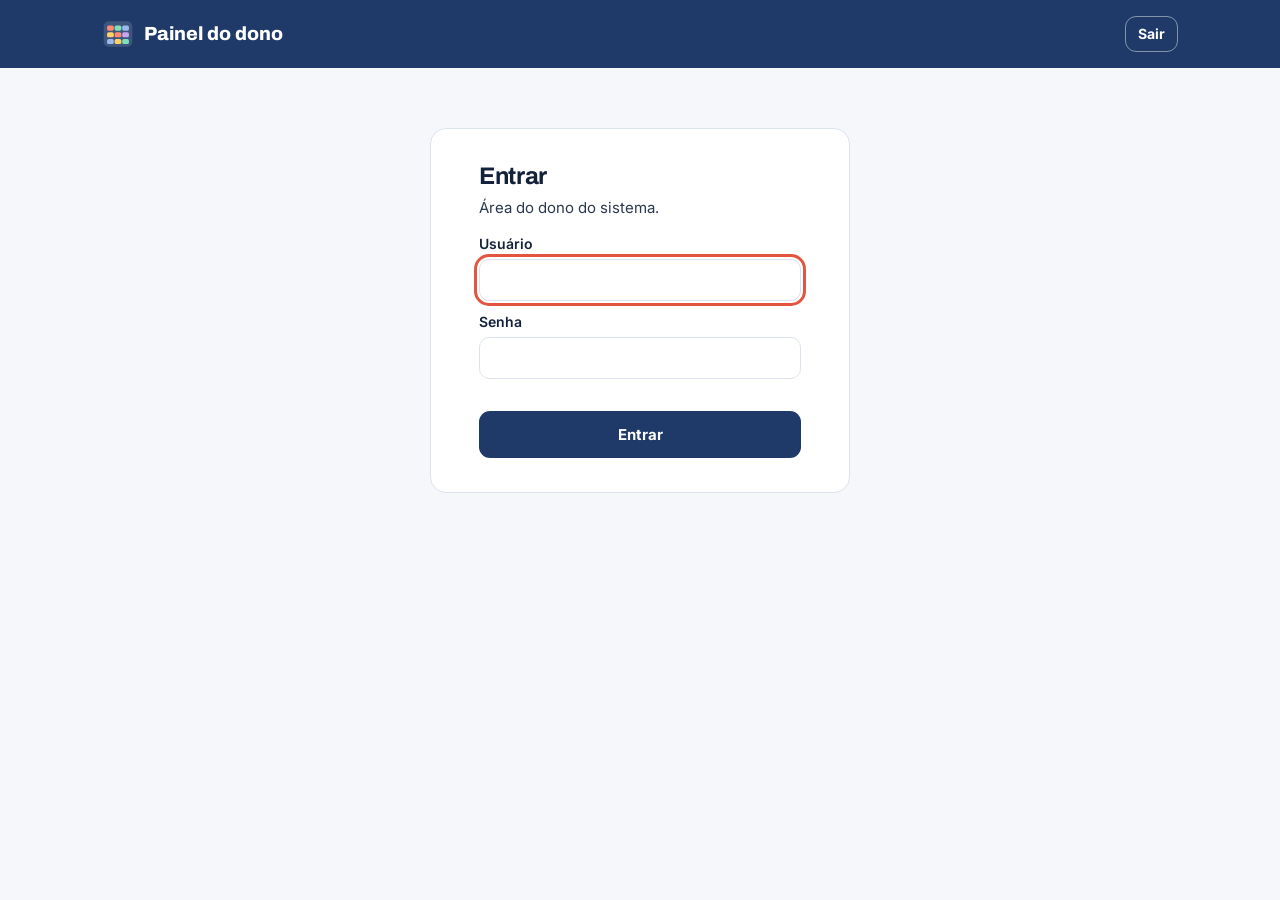
<file: site/admin/index.html>
<!DOCTYPE html>
<html lang="pt-BR">
<head>
<meta charset="utf-8">
<meta name="viewport" content="width=device-width, initial-scale=1">
<meta name="robots" content="noindex">
<title>Painel do dono · Quadro de Horários</title>
<link rel="preconnect" href="https://fonts.googleapis.com">
<link href="https://fonts.googleapis.com/css2?family=Archivo:wght@700;800&family=Inter:wght@400;500;600;700&display=swap" rel="stylesheet">
<link rel="stylesheet" href="estilo.css">
<style>
body{font-size:15px}
main.w{padding-top:26px;padding-bottom:60px}
.kpis{display:grid;grid-template-columns:repeat(auto-fit,minmax(170px,1fr));gap:12px;margin:18px 0}
.kpi{background:#fff;border:1px solid var(--line);border-radius:14px;padding:14px 16px}
.kpi small{color:var(--muted);font-weight:600}.kpi b{display:block;font:800 30px var(--disp);color:var(--brand)}
.barra{display:flex;gap:10px;flex-wrap:wrap;align-items:center;margin-bottom:12px}
input,select,textarea{font:inherit;border:1px solid var(--line);border-radius:10px;padding:9px 11px;background:#fff;min-height:42px;color:var(--ink)}
.tbl{background:#fff;border:1px solid var(--line);border-radius:14px;overflow:auto}
table{border-collapse:collapse;width:100%;min-width:900px}
th,td{padding:10px 12px;border-bottom:1px solid var(--line);text-align:left;vertical-align:top;font-size:14px}
th{background:#f3f5f9;font-size:12.5px;color:var(--muted);text-transform:uppercase;letter-spacing:.03em}
tr:last-child td{border-bottom:0}
.tag{display:inline-block;border-radius:99px;padding:2px 9px;font-size:12px;font-weight:700;border:1px solid currentColor}
.ok{color:#18805b}.warn{color:#b7791f}.bad{color:#c53030}.mut{color:var(--muted)}
.btn.sm{min-height:36px;padding:6px 12px;font-size:14px}
button.btn{cursor:pointer;font:inherit;font-weight:700}
.ov{position:fixed;inset:0;background:rgba(10,20,40,.45);display:grid;place-items:center;padding:16px;z-index:9}
.ov[hidden]{display:none}
.box{background:#fff;border-radius:16px;padding:22px;width:min(560px,100%);max-height:92vh;overflow:auto}
.box h2{font-size:21px;margin-bottom:4px}
.f{display:grid;gap:4px;font-weight:600;font-size:14px}
.g2{display:grid;grid-template-columns:1fr 1fr;gap:10px}
.sec{border-top:1px solid var(--line);margin-top:16px;padding-top:14px;display:grid;gap:10px}
.msg{color:#c53030;min-height:20px;margin:6px 0}
.row{display:flex;gap:8px;flex-wrap:wrap;align-items:center}
#toast{position:fixed;bottom:18px;left:50%;transform:translateX(-50%);background:#14213a;color:#fff;padding:11px 16px;border-radius:12px;z-index:20}
</style>
</head>
<body>
<header class="top"><div class="w"><a class="marca" href="../"><svg width="32" height="32" viewBox="0 0 38 38" aria-hidden="true"><rect x="2" y="4" width="34" height="30" rx="6" fill="#fff" opacity=".14"/><rect x="6" y="9" width="8" height="6" rx="2" fill="#ff8a73"/><rect x="15" y="9" width="8" height="6" rx="2" fill="#7ee2b8"/><rect x="24" y="9" width="8" height="6" rx="2" fill="#9db8ec"/><rect x="6" y="17" width="8" height="6" rx="2" fill="#ffd166"/><rect x="15" y="17" width="8" height="6" rx="2" fill="#ff8a73"/><rect x="24" y="17" width="8" height="6" rx="2" fill="#c7a6f2"/><rect x="6" y="25" width="8" height="6" rx="2" fill="#9db8ec"/><rect x="15" y="25" width="8" height="6" rx="2" fill="#ffd166"/><rect x="24" y="25" width="8" height="6" rx="2" fill="#7ee2b8"/></svg> Painel do dono</a><span class="sp"></span><span id="quem" style="opacity:.85"></span><button class="btn lin sm" id="sair" hidden>Sair</button></div></header>
<main class="w" id="main"><p class="mut">Carregando…</p></main>
<div class="ov" id="ov" hidden><div class="box" id="box" role="dialog" aria-modal="true"></div></div>
<div id="toast" hidden></div>
<script>window.QH_SUPA={"url": "https://xafbnwjxypdzizntkboh.supabase.co", "key": "sb_publishable_PQhSXGWpCE77hQ32vwUIDg_ThiBaZPw"};</script>
<script>
(() => {
const WEB = window.QH_SUPA, $ = id => document.getElementById(id);
const E = s => String(s ?? '').replace(/[&<>"']/g, c => ({ '&': '&amp;', '<': '&lt;', '>': '&gt;', '"': '&quot;', "'": '&#39;' }[c]));
const ERROS = { LOGIN_INVALIDO: 'Usuário ou senha incorretos.', MUITAS_TENTATIVAS: 'Muitas tentativas. Aguarde 15 minutos.', SESSAO_INVALIDA: 'Sessão expirada. Entre de novo.', SEM_PERMISSAO: 'Esta conta não é do dono do sistema.', SENHA_CURTA: 'A senha precisa ter pelo menos 6 caracteres.', SENHA_FRACA: 'Senha muito fácil.', SENHA_ATUAL_ERRADA: 'A senha atual está incorreta.', USUARIO_NAO_ENCONTRADO: 'Usuário não encontrado.', CONFIRMACAO_ERRADA: 'O nome digitado não confere com o da escola.', ESCOLA_VAZIA: 'Informe o nome da escola.', USUARIO_INVALIDO: 'Usuário: de 3 a 40 letras minúsculas, números, ponto, hífen ou sublinhado.', USUARIO_EXISTE: 'Esse usuário já existe. Escolha outro.', DATA_INVALIDA: 'Escolha uma data a partir de hoje.' };
const msg = e => { const m = String(e && (e.code || e.message) || e); return ERROS[m] || (/Failed to fetch/.test(m) ? 'Sem conexão com o servidor.' : m); };
async function rpc(fn, args) {
  const r = await fetch(WEB.url + '/rest/v1/rpc/' + fn, { method: 'POST', headers: { apikey: WEB.key, 'Content-Type': 'application/json' }, body: JSON.stringify(args || {}) });
  const t = await r.text(); let j = null; try { j = t ? JSON.parse(t) : null; } catch (e) { }
  if (!r.ok) { const m = (j && (j.message || j.hint)) || t || r.statusText; const e = new Error(m); e.code = m; throw e; }
  return j;
}
let token = null, eu = null, ESC = [], filtro = { q: '', s: '' };
try { token = localStorage.getItem('qh.token'); } catch (e) { }
const grava = t => { try { t ? localStorage.setItem('qh.token', t) : localStorage.removeItem('qh.token'); } catch (e) { } };
let tt; const toast = (m, ms = 3500) => { const t = $('toast'); t.textContent = m; t.hidden = false; clearTimeout(tt); tt = setTimeout(() => t.hidden = true, ms); };
const abre = h => { $('box').innerHTML = h; $('ov').hidden = false; $('box').querySelector('input,button')?.focus(); };
const fecha = () => $('ov').hidden = true;
$('ov').onclick = e => { if (e.target.id === 'ov' || e.target.closest('[data-x]')) fecha(); };
const hoje = () => new Date().toISOString().slice(0, 10);
const br = d => d ? String(d).slice(0, 10).split('-').reverse().join('/') : '—';
const quando = d => { if (!d) return '—'; const dias = Math.floor((Date.now() - new Date(d)) / 864e5); return dias <= 0 ? 'hoje' : dias === 1 ? 'ontem' : 'há ' + dias + ' dias'; };
const somaMes = (iso, n) => { const d = new Date(iso + 'T12:00:00'); const dia = d.getDate(); d.setMonth(d.getMonth() + n); if (d.getDate() < dia) d.setDate(0); return d.toISOString().slice(0, 10); };
const senhaNova = () => { const a = 'abcdefghjkmnpqrstuvwxyzABCDEFGHJKMNPQRSTUVWXYZ23456789'; const r = crypto.getRandomValues(new Uint32Array(10)); return [...r].map(x => a[x % a.length]).join(''); };
const situacao = e => e.bloqueada ? ['suspensa', 'bad'] : !e.liberada ? ['vencida', 'bad'] : e.dias <= 7 ? ['vence logo', 'warn'] : ['liberada', 'ok'];

function login(aviso) {
  $('quem').textContent = ''; $('sair').hidden = true;
  $('main').innerHTML = `<form class="doc" id="fL" style="max-width:420px"><h1 style="font-size:24px">Entrar</h1><p class="mut" style="margin:4px 0 14px">Área do dono do sistema.</p>
   <label class="f">Usuário<input id="u" autocomplete="username" autocapitalize="none" required></label>
   <label class="f" style="margin-top:10px">Senha<input id="s" type="password" autocomplete="current-password" required></label>
   <p class="msg" id="m">${E(aviso || '')}</p><button class="btn pri" style="width:100%">Entrar</button></form>`;
  $('u').focus();
  $('fL').onsubmit = async ev => {
    ev.preventDefault(); $('m').textContent = '';
    try { const r = await rpc('quadro_login', { p_usuario: $('u').value.trim(), p_senha: $('s').value }); token = r.token; grava(token); eu = r; inicio(); }
    catch (e) { $('m').textContent = msg(e); }
  };
}
function trocaSenha() {
  $('main').innerHTML = `<form class="doc" id="fT" style="max-width:440px"><h1 style="font-size:24px">Crie sua senha</h1><p class="mut" style="margin:4px 0 14px">Primeiro acesso: troque a senha provisória por uma só sua.</p>
   <label class="f">Senha atual<input id="a" type="password" autocomplete="current-password" required></label>
   <label class="f" style="margin-top:10px">Nova senha<input id="n" type="password" autocomplete="new-password" required></label>
   <label class="f" style="margin-top:10px">Repita a nova senha<input id="r" type="password" autocomplete="new-password" required></label>
   <p class="msg" id="m"></p><button class="btn pri" style="width:100%">Salvar senha</button></form>`;
  $('fT').onsubmit = async ev => {
    ev.preventDefault(); if ($('n').value !== $('r').value) return $('m').textContent = 'As senhas não conferem.';
    try { await rpc('quadro_trocar_senha', { p_token: token, p_atual: $('a').value, p_nova: $('n').value }); eu.trocar_senha = false; toast('Senha criada.'); inicio(); }
    catch (e) { $('m').textContent = msg(e); }
  };
}
async function inicio() {
  if (!token) return login();
  try { eu = await rpc('quadro_eu', { p_token: token }); } catch (e) { token = null; grava(null); return login(); }
  if (!eu.dono) { $('main').innerHTML = `<div class="doc" style="max-width:520px"><h1 style="font-size:24px">Sem acesso</h1><p>Você está conectado como <b>${E(eu.usuario)}</b>, que é usuário de uma escola. <a href="../">Abrir o sistema da escola</a> ou <a href="#" id="outra">entrar com outra conta</a>.</p></div>`; $('outra').onclick = ev => { ev.preventDefault(); token = null; grava(null); login(); }; return; }
  $('quem').textContent = eu.nome; $('sair').hidden = false;
  if (eu.trocar_senha) return trocaSenha();
  await carrega();
}
$('sair').onclick = async () => { try { await rpc('quadro_sair', { p_token: token }); } catch (e) { } token = null; grava(null); login(); };
async function carrega() {
  try { ESC = await rpc('quadro_dono_escolas', { p_token: token }) || []; }
  catch (e) { if (/SESSAO_INVALIDA/.test(e.code)) { token = null; grava(null); return login(ERROS.SESSAO_INVALIDA); } $('main').innerHTML = `<p class="bad">${E(msg(e))}</p>`; return; }
  tela();
}
function tela() {
  const n = s => ESC.filter(e => situacao(e)[0] === s || (s === 'vencida' && /vencid|suspensa/.test(situacao(e)[0]))).length;
  const q = filtro.q.toLowerCase();
  const lista = ESC.filter(e => (!q || [e.nome, e.cidade, e.responsavel, e.email, e.telefone, ...(e.admins || [])].join(' ').toLowerCase().includes(q)) && (!filtro.s || (filtro.s === 'vencida' ? /vencid|suspensa/.test(situacao(e)[0]) : situacao(e)[0] === filtro.s)));
  const wa = t => { const d = String(t || '').replace(/\D/g, ''); return d.length >= 10 ? `<a href="https://wa.me/${d.length <= 11 ? '55' + d : d}" target="_blank" rel="noopener">${E(t)}</a>` : E(t || ''); };
  $('main').innerHTML = `<div class="row"><h1 style="font-size:28px">Escolas</h1><span class="sp"></span><button class="btn out sm" id="rec">Atualizar</button><button class="btn acc sm" id="nova">Nova escola</button></div>
  <div class="kpis"><div class="kpi"><small>Escolas</small><b>${ESC.length}</b></div><div class="kpi"><small>Liberadas</small><b>${n('liberada') + n('vence logo')}</b></div><div class="kpi"><small>Vencem em até 7 dias</small><b>${n('vence logo')}</b></div><div class="kpi"><small>Vencidas ou suspensas</small><b>${n('vencida')}</b></div></div>
  <div class="barra"><input id="q" placeholder="Buscar escola, cidade, responsável…" value="${E(filtro.q)}" style="flex:1;min-width:220px"><select id="fs"><option value="">Todas as situações</option>${['liberada', 'vence logo', 'vencida'].map(s => `<option ${filtro.s === s ? 'selected' : ''}>${s}</option>`).join('')}</select></div>
  <div class="tbl"><table><thead><tr><th>Escola</th><th>Responsável</th><th>Situação</th><th>Liberada até</th><th>Uso</th><th>Cadastro</th><th></th></tr></thead><tbody>
  ${lista.map(e => { const [s, c] = situacao(e); return `<tr><td><b>${E(e.nome)}</b><br><span class="mut">${E(e.cidade || '')}</span>${e.obs ? `<br><span class="mut" style="font-size:13px">${E(e.obs)}</span>` : ''}</td>
   <td>${E(e.responsavel || '—')}<br>${e.email ? `<a href="mailto:${E(e.email)}">${E(e.email)}</a>` : ''}${e.telefone ? '<br>' + wa(e.telefone) : ''}<br><span class="mut">admin: ${E((e.admins || []).join(', ') || '—')}</span></td>
   <td><span class="tag ${c}">${s}</span></td><td>${e.valido_ate && e.valido_ate < '2090' ? br(e.valido_ate) + `<br><span class="mut">${e.dias >= 0 ? (e.dias === 0 ? 'hoje' : 'faltam ' + e.dias + ' d') : 'há ' + -e.dias + ' d'}</span>` : e.valido_ate ? 'sem vencimento' : '—'}</td>
   <td>${e.turmas ?? 0} turmas · ${e.professores ?? 0} prof.<br><span class="mut">${e.usuarios} usuário(s) · último acesso ${quando(e.ultimo_acesso)}</span></td>
   <td>${br(e.criado_em)}</td><td><button class="btn pri sm" data-id="${e.id}">Gerenciar</button></td></tr>`; }).join('') || '<tr><td colspan="7" class="mut">Nenhuma escola.</td></tr>'}
  </tbody></table></div>`;
  $('rec').onclick = carrega;
  $('nova').onclick = nova;
  $('q').oninput = ev => { filtro.q = ev.target.value; const p = ev.target.selectionStart; tela(); $('q').focus(); $('q').setSelectionRange(p, p); };
  $('fs').onchange = ev => { filtro.s = ev.target.value; tela(); };
  $('main').querySelectorAll('[data-id]').forEach(b => b.onclick = () => gerencia(ESC.find(e => String(e.id) === b.dataset.id)));
}
function gerencia(e) {
  const base = e.pago_ate && e.pago_ate >= hoje() ? e.pago_ate : hoje();
  abre(`<div class="row"><h2>${E(e.nome)}</h2><span class="sp"></span><button class="btn out sm" data-x>Fechar</button></div>
  <p class="mut" style="margin:2px 0 0">Situação: <b>${situacao(e)[0]}</b>${e.valido_ate && e.valido_ate < '2090' ? ' · liberada até ' + br(e.valido_ate) : ''}</p>
  <div class="sec"><b>Liberar acesso</b><p class="mut" style="margin:0">Soma a partir de ${br(base)} (o vencimento atual, ou hoje se já venceu).</p>
   <div class="row"><button class="btn acc sm" id="m1">+ 1 mês (até ${br(somaMes(base, 1))})</button><button class="btn acc sm" id="m12">+ 1 ano (até ${br(somaMes(base, 12))})</button></div></div>
  <div class="sec"><b>Ajustes</b>
   <div class="g2"><label class="f">Liberada até<input type="date" id="pg" value="${E(e.pago_ate || '')}"></label><label class="f" style="align-self:end;font-weight:500"><span class="row"><input type="checkbox" id="bl" ${e.bloqueada ? 'checked' : ''} style="min-height:0"> Suspender acesso (ninguém da escola entra)</span></label></div>
   <label class="f">Observações (só você vê)<textarea id="ob" rows="2">${E(e.obs || '')}</textarea></label>
   <div class="row"><span class="sp"></span><button class="btn pri sm" id="sv">Salvar ajustes</button></div></div>
  <div class="sec"><b>Senha do administrador</b><p class="mut" style="margin:0">Gera uma senha provisória; no próximo acesso a pessoa cria a própria.</p>
   <div class="row"><select id="ad">${(e.admins || []).map(a => `<option>${E(a)}</option>`).join('')}</select><button class="btn out sm" id="rs" ${(e.admins || []).length ? '' : 'disabled'}>Gerar senha provisória</button></div><p id="rsOut" style="margin:0"></p></div>
  <div class="sec"><b class="bad">Excluir escola</b><p class="mut" style="margin:0">Apaga a escola, os usuários e todos os dados. Não tem volta. Digite o nome exato da escola para confirmar.</p>
   <div class="row"><input id="cf" placeholder="${E(e.nome)}" style="flex:1"><button class="btn sm" style="background:#c53030;color:#fff" id="ex">Excluir</button></div></div>
  <p class="msg" id="gm"></p>`);
  const salva = async (pago, teste, extra) => {
    try { await rpc('quadro_dono_salvar_escola', { p_token: token, p_id: e.id, p_pago_ate: pago || null, p_teste_ate: teste || null, p_bloqueada: $('bl').checked, p_plano: null, p_obs: $('ob').value }); fecha(); toast('Escola atualizada.'); carrega(); }
    catch (er) { $('gm').textContent = msg(er); }
  };
  $('m1').onclick = () => salva(somaMes(base, 1), e.teste_ate);
  $('m12').onclick = () => salva(somaMes(base, 12), e.teste_ate);
  $('sv').onclick = () => salva($('pg').value, e.teste_ate);
  $('rs').onclick = async () => { const s = senhaNova(), u = $('ad').value; try { await rpc('quadro_dono_redefinir_senha', { p_token: token, p_usuario: u, p_senha: s }); $('rsOut').innerHTML = `Usuário <b>${E(u)}</b> · senha provisória <b style="font-family:monospace;font-size:16px">${s}</b>`; } catch (er) { $('gm').textContent = msg(er); } };
  $('ex').onclick = async () => { if ($('cf').value !== e.nome) return $('gm').textContent = ERROS.CONFIRMACAO_ERRADA; try { await rpc('quadro_dono_excluir_escola', { p_token: token, p_id: e.id, p_confirma: $('cf').value }); fecha(); toast('Escola excluída.'); carrega(); } catch (er) { $('gm').textContent = msg(er); } };
}
function nova() {
  const s = senhaNova();
  abre(`<div class="row"><h2>Nova escola</h2><span class="sp"></span><button class="btn out sm" data-x>Fechar</button></div>
  <form id="fN" style="display:grid;gap:10px;margin-top:12px"><label class="f">Nome da escola<input id="nN" required maxlength="120"></label>
   <div class="g2"><label class="f">Responsável<input id="nR" maxlength="120"></label><label class="f">Cidade/UF<input id="nC" maxlength="80"></label></div>
   <div class="g2"><label class="f">E-mail<input id="nM" type="email" maxlength="160"></label><label class="f">WhatsApp<input id="nT" maxlength="40"></label></div>
   <div class="g2"><label class="f">Usuário do administrador<input id="nU" required autocapitalize="none" placeholder="ex.: coordenacao.escola"></label><label class="f">Senha provisória<input id="nS" required value="${s}" style="font-family:monospace"></label></div>
   <label class="f">Liberada até<input id="nD" type="date" required value="${somaMes(hoje(), 1)}" min="${hoje()}"></label>
   <p class="mut" style="margin:0">Passe o usuário e a senha provisória para a escola. No primeiro acesso, o sistema pede para criar a própria senha.</p>
   <p class="msg" id="nMsg"></p><div class="row"><span class="sp"></span><button class="btn acc">Criar escola</button></div></form>`);
  $('fN').onsubmit = async ev => {
    ev.preventDefault(); $('nMsg').textContent = '';
    try { await rpc('quadro_dono_criar_escola', { p_token: token, p_nome: $('nN').value, p_responsavel: $('nR').value, p_email: $('nM').value, p_telefone: $('nT').value, p_cidade: $('nC').value, p_usuario: $('nU').value.trim().toLowerCase(), p_senha: $('nS').value, p_liberada_ate: $('nD').value });
      $('box').innerHTML = `<h2>Escola criada</h2><p>Envie para a escola:</p><p style="background:#f3f5f9;border-radius:10px;padding:12px">Endereço: <b>${E(location.origin + location.pathname.replace(/admin\/?$/, ''))}</b><br>Usuário: <b>${E($('nU').value.trim().toLowerCase())}</b><br>Senha provisória: <b style="font-family:monospace">${E($('nS').value)}</b></p><div class="row"><span class="sp"></span><button class="btn pri" data-x>OK</button></div>`;
      carrega(); }
    catch (er) { $('nMsg').textContent = msg(er); }
  };
}
inicio();
})();
</script>
</body>
</html>
</file>
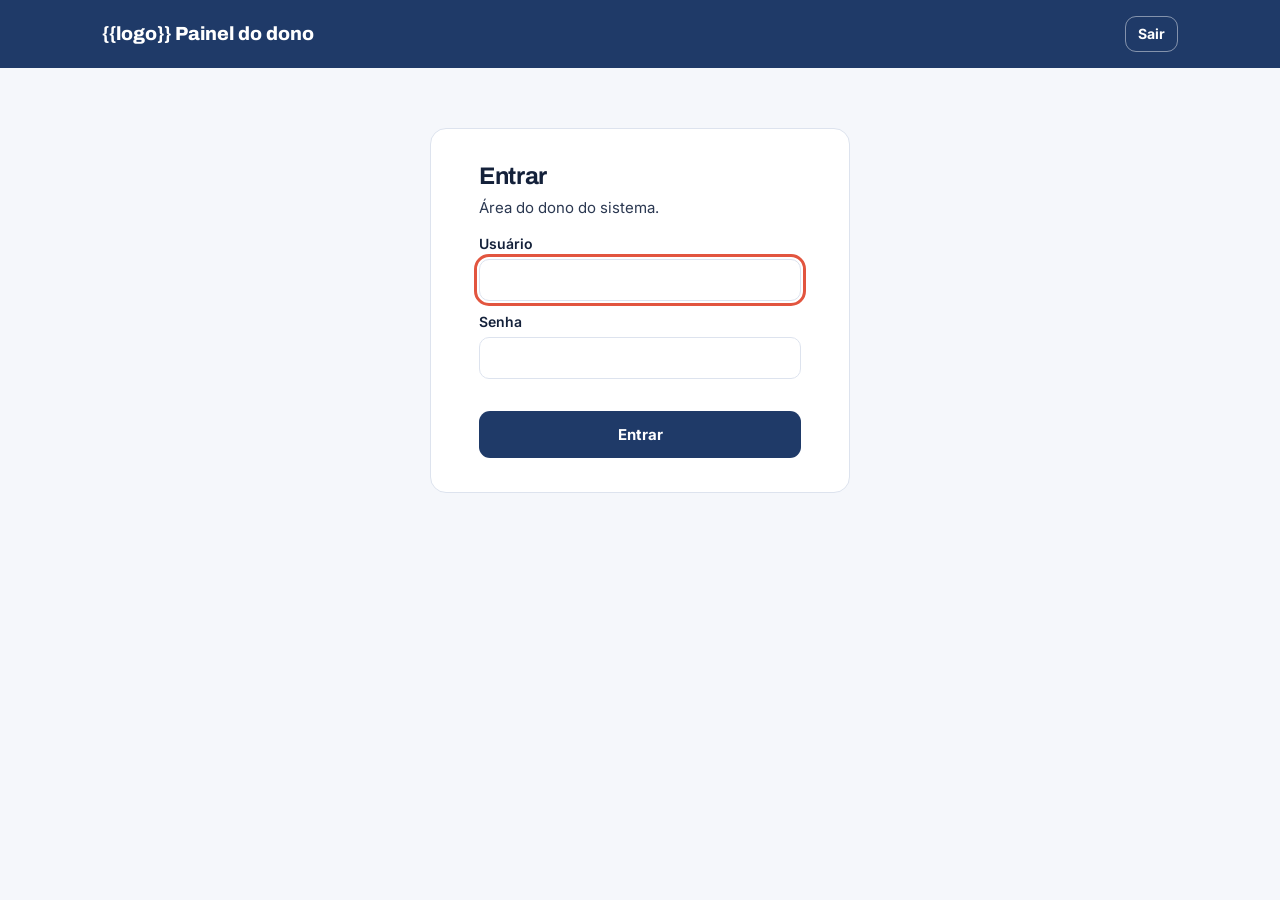
<file: fonte/site/admin.html>
<!DOCTYPE html>
<html lang="pt-BR">
<head>
<meta charset="utf-8">
<meta name="viewport" content="width=device-width, initial-scale=1">
<meta name="robots" content="noindex">
<title>Painel do dono · Quadro de Horários</title>
<link rel="preconnect" href="https://fonts.googleapis.com">
<link href="https://fonts.googleapis.com/css2?family=Archivo:wght@700;800&family=Inter:wght@400;500;600;700&display=swap" rel="stylesheet">
<link rel="stylesheet" href="estilo.css">
<style>
body{font-size:15px}
main.w{padding-top:26px;padding-bottom:60px}
.kpis{display:grid;grid-template-columns:repeat(auto-fit,minmax(170px,1fr));gap:12px;margin:18px 0}
.kpi{background:#fff;border:1px solid var(--line);border-radius:14px;padding:14px 16px}
.kpi small{color:var(--muted);font-weight:600}.kpi b{display:block;font:800 30px var(--disp);color:var(--brand)}
.barra{display:flex;gap:10px;flex-wrap:wrap;align-items:center;margin-bottom:12px}
input,select,textarea{font:inherit;border:1px solid var(--line);border-radius:10px;padding:9px 11px;background:#fff;min-height:42px;color:var(--ink)}
.tbl{background:#fff;border:1px solid var(--line);border-radius:14px;overflow:auto}
table{border-collapse:collapse;width:100%;min-width:900px}
th,td{padding:10px 12px;border-bottom:1px solid var(--line);text-align:left;vertical-align:top;font-size:14px}
th{background:#f3f5f9;font-size:12.5px;color:var(--muted);text-transform:uppercase;letter-spacing:.03em}
tr:last-child td{border-bottom:0}
.tag{display:inline-block;border-radius:99px;padding:2px 9px;font-size:12px;font-weight:700;border:1px solid currentColor}
.ok{color:#18805b}.warn{color:#b7791f}.bad{color:#c53030}.mut{color:var(--muted)}
.btn.sm{min-height:36px;padding:6px 12px;font-size:14px}
button.btn{cursor:pointer;font:inherit;font-weight:700}
.ov{position:fixed;inset:0;background:rgba(10,20,40,.45);display:grid;place-items:center;padding:16px;z-index:9}
.ov[hidden]{display:none}
.box{background:#fff;border-radius:16px;padding:22px;width:min(560px,100%);max-height:92vh;overflow:auto}
.box h2{font-size:21px;margin-bottom:4px}
.f{display:grid;gap:4px;font-weight:600;font-size:14px}
.g2{display:grid;grid-template-columns:1fr 1fr;gap:10px}
.sec{border-top:1px solid var(--line);margin-top:16px;padding-top:14px;display:grid;gap:10px}
.msg{color:#c53030;min-height:20px;margin:6px 0}
.row{display:flex;gap:8px;flex-wrap:wrap;align-items:center}
#toast{position:fixed;bottom:18px;left:50%;transform:translateX(-50%);background:#14213a;color:#fff;padding:11px 16px;border-radius:12px;z-index:20}
</style>
</head>
<body>
<header class="top"><div class="w"><a class="marca" href="../">{{logo}} Painel do dono</a><span class="sp"></span><span id="quem" style="opacity:.85"></span><button class="btn lin sm" id="sair" hidden>Sair</button></div></header>
<main class="w" id="main"><p class="mut">Carregando…</p></main>
<div class="ov" id="ov" hidden><div class="box" id="box" role="dialog" aria-modal="true"></div></div>
<div id="toast" hidden></div>
<script>
(() => {
const WEB = window.QH_SUPA, $ = id => document.getElementById(id);
const E = s => String(s ?? '').replace(/[&<>"']/g, c => ({ '&': '&amp;', '<': '&lt;', '>': '&gt;', '"': '&quot;', "'": '&#39;' }[c]));
const ERROS = { LOGIN_INVALIDO: 'Usuário ou senha incorretos.', MUITAS_TENTATIVAS: 'Muitas tentativas. Aguarde 15 minutos.', SESSAO_INVALIDA: 'Sessão expirada. Entre de novo.', SEM_PERMISSAO: 'Esta conta não é do dono do sistema.', SENHA_CURTA: 'A senha precisa ter pelo menos 6 caracteres.', SENHA_FRACA: 'Senha muito fácil.', SENHA_ATUAL_ERRADA: 'A senha atual está incorreta.', USUARIO_NAO_ENCONTRADO: 'Usuário não encontrado.', CONFIRMACAO_ERRADA: 'O nome digitado não confere com o da escola.', ESCOLA_VAZIA: 'Informe o nome da escola.', USUARIO_INVALIDO: 'Usuário: de 3 a 40 letras minúsculas, números, ponto, hífen ou sublinhado.', USUARIO_EXISTE: 'Esse usuário já existe. Escolha outro.', DATA_INVALIDA: 'Escolha uma data a partir de hoje.' };
const msg = e => { const m = String(e && (e.code || e.message) || e); return ERROS[m] || (/Failed to fetch/.test(m) ? 'Sem conexão com o servidor.' : m); };
async function rpc(fn, args) {
  const r = await fetch(WEB.url + '/rest/v1/rpc/' + fn, { method: 'POST', headers: { apikey: WEB.key, 'Content-Type': 'application/json' }, body: JSON.stringify(args || {}) });
  const t = await r.text(); let j = null; try { j = t ? JSON.parse(t) : null; } catch (e) { }
  if (!r.ok) { const m = (j && (j.message || j.hint)) || t || r.statusText; const e = new Error(m); e.code = m; throw e; }
  return j;
}
let token = null, eu = null, ESC = [], filtro = { q: '', s: '' };
try { token = localStorage.getItem('qh.token'); } catch (e) { }
const grava = t => { try { t ? localStorage.setItem('qh.token', t) : localStorage.removeItem('qh.token'); } catch (e) { } };
let tt; const toast = (m, ms = 3500) => { const t = $('toast'); t.textContent = m; t.hidden = false; clearTimeout(tt); tt = setTimeout(() => t.hidden = true, ms); };
const abre = h => { $('box').innerHTML = h; $('ov').hidden = false; $('box').querySelector('input,button')?.focus(); };
const fecha = () => $('ov').hidden = true;
$('ov').onclick = e => { if (e.target.id === 'ov' || e.target.closest('[data-x]')) fecha(); };
const hoje = () => new Date().toISOString().slice(0, 10);
const br = d => d ? String(d).slice(0, 10).split('-').reverse().join('/') : '—';
const quando = d => { if (!d) return '—'; const dias = Math.floor((Date.now() - new Date(d)) / 864e5); return dias <= 0 ? 'hoje' : dias === 1 ? 'ontem' : 'há ' + dias + ' dias'; };
const somaMes = (iso, n) => { const d = new Date(iso + 'T12:00:00'); const dia = d.getDate(); d.setMonth(d.getMonth() + n); if (d.getDate() < dia) d.setDate(0); return d.toISOString().slice(0, 10); };
const senhaNova = () => { const a = 'abcdefghjkmnpqrstuvwxyzABCDEFGHJKMNPQRSTUVWXYZ23456789'; const r = crypto.getRandomValues(new Uint32Array(10)); return [...r].map(x => a[x % a.length]).join(''); };
const situacao = e => e.bloqueada ? ['suspensa', 'bad'] : !e.liberada ? ['vencida', 'bad'] : e.dias <= 7 ? ['vence logo', 'warn'] : ['liberada', 'ok'];

function login(aviso) {
  $('quem').textContent = ''; $('sair').hidden = true;
  $('main').innerHTML = `<form class="doc" id="fL" style="max-width:420px"><h1 style="font-size:24px">Entrar</h1><p class="mut" style="margin:4px 0 14px">Área do dono do sistema.</p>
   <label class="f">Usuário<input id="u" autocomplete="username" autocapitalize="none" required></label>
   <label class="f" style="margin-top:10px">Senha<input id="s" type="password" autocomplete="current-password" required></label>
   <p class="msg" id="m">${E(aviso || '')}</p><button class="btn pri" style="width:100%">Entrar</button></form>`;
  $('u').focus();
  $('fL').onsubmit = async ev => {
    ev.preventDefault(); $('m').textContent = '';
    try { const r = await rpc('quadro_login', { p_usuario: $('u').value.trim(), p_senha: $('s').value }); token = r.token; grava(token); eu = r; inicio(); }
    catch (e) { $('m').textContent = msg(e); }
  };
}
function trocaSenha() {
  $('main').innerHTML = `<form class="doc" id="fT" style="max-width:440px"><h1 style="font-size:24px">Crie sua senha</h1><p class="mut" style="margin:4px 0 14px">Primeiro acesso: troque a senha provisória por uma só sua.</p>
   <label class="f">Senha atual<input id="a" type="password" autocomplete="current-password" required></label>
   <label class="f" style="margin-top:10px">Nova senha<input id="n" type="password" autocomplete="new-password" required></label>
   <label class="f" style="margin-top:10px">Repita a nova senha<input id="r" type="password" autocomplete="new-password" required></label>
   <p class="msg" id="m"></p><button class="btn pri" style="width:100%">Salvar senha</button></form>`;
  $('fT').onsubmit = async ev => {
    ev.preventDefault(); if ($('n').value !== $('r').value) return $('m').textContent = 'As senhas não conferem.';
    try { await rpc('quadro_trocar_senha', { p_token: token, p_atual: $('a').value, p_nova: $('n').value }); eu.trocar_senha = false; toast('Senha criada.'); inicio(); }
    catch (e) { $('m').textContent = msg(e); }
  };
}
async function inicio() {
  if (!token) return login();
  try { eu = await rpc('quadro_eu', { p_token: token }); } catch (e) { token = null; grava(null); return login(); }
  if (!eu.dono) { $('main').innerHTML = `<div class="doc" style="max-width:520px"><h1 style="font-size:24px">Sem acesso</h1><p>Você está conectado como <b>${E(eu.usuario)}</b>, que é usuário de uma escola. <a href="../">Abrir o sistema da escola</a> ou <a href="#" id="outra">entrar com outra conta</a>.</p></div>`; $('outra').onclick = ev => { ev.preventDefault(); token = null; grava(null); login(); }; return; }
  $('quem').textContent = eu.nome; $('sair').hidden = false;
  if (eu.trocar_senha) return trocaSenha();
  await carrega();
}
$('sair').onclick = async () => { try { await rpc('quadro_sair', { p_token: token }); } catch (e) { } token = null; grava(null); login(); };
async function carrega() {
  try { ESC = await rpc('quadro_dono_escolas', { p_token: token }) || []; }
  catch (e) { if (/SESSAO_INVALIDA/.test(e.code)) { token = null; grava(null); return login(ERROS.SESSAO_INVALIDA); } $('main').innerHTML = `<p class="bad">${E(msg(e))}</p>`; return; }
  tela();
}
function tela() {
  const n = s => ESC.filter(e => situacao(e)[0] === s || (s === 'vencida' && /vencid|suspensa/.test(situacao(e)[0]))).length;
  const q = filtro.q.toLowerCase();
  const lista = ESC.filter(e => (!q || [e.nome, e.cidade, e.responsavel, e.email, e.telefone, ...(e.admins || [])].join(' ').toLowerCase().includes(q)) && (!filtro.s || (filtro.s === 'vencida' ? /vencid|suspensa/.test(situacao(e)[0]) : situacao(e)[0] === filtro.s)));
  const wa = t => { const d = String(t || '').replace(/\D/g, ''); return d.length >= 10 ? `<a href="https://wa.me/${d.length <= 11 ? '55' + d : d}" target="_blank" rel="noopener">${E(t)}</a>` : E(t || ''); };
  $('main').innerHTML = `<div class="row"><h1 style="font-size:28px">Escolas</h1><span class="sp"></span><button class="btn out sm" id="rec">Atualizar</button><button class="btn acc sm" id="nova">Nova escola</button></div>
  <div class="kpis"><div class="kpi"><small>Escolas</small><b>${ESC.length}</b></div><div class="kpi"><small>Liberadas</small><b>${n('liberada') + n('vence logo')}</b></div><div class="kpi"><small>Vencem em até 7 dias</small><b>${n('vence logo')}</b></div><div class="kpi"><small>Vencidas ou suspensas</small><b>${n('vencida')}</b></div></div>
  <div class="barra"><input id="q" placeholder="Buscar escola, cidade, responsável…" value="${E(filtro.q)}" style="flex:1;min-width:220px"><select id="fs"><option value="">Todas as situações</option>${['liberada', 'vence logo', 'vencida'].map(s => `<option ${filtro.s === s ? 'selected' : ''}>${s}</option>`).join('')}</select></div>
  <div class="tbl"><table><thead><tr><th>Escola</th><th>Responsável</th><th>Situação</th><th>Liberada até</th><th>Uso</th><th>Cadastro</th><th></th></tr></thead><tbody>
  ${lista.map(e => { const [s, c] = situacao(e); return `<tr><td><b>${E(e.nome)}</b><br><span class="mut">${E(e.cidade || '')}</span>${e.obs ? `<br><span class="mut" style="font-size:13px">${E(e.obs)}</span>` : ''}</td>
   <td>${E(e.responsavel || '—')}<br>${e.email ? `<a href="mailto:${E(e.email)}">${E(e.email)}</a>` : ''}${e.telefone ? '<br>' + wa(e.telefone) : ''}<br><span class="mut">admin: ${E((e.admins || []).join(', ') || '—')}</span></td>
   <td><span class="tag ${c}">${s}</span></td><td>${e.valido_ate && e.valido_ate < '2090' ? br(e.valido_ate) + `<br><span class="mut">${e.dias >= 0 ? (e.dias === 0 ? 'hoje' : 'faltam ' + e.dias + ' d') : 'há ' + -e.dias + ' d'}</span>` : e.valido_ate ? 'sem vencimento' : '—'}</td>
   <td>${e.turmas ?? 0} turmas · ${e.professores ?? 0} prof.<br><span class="mut">${e.usuarios} usuário(s) · último acesso ${quando(e.ultimo_acesso)}</span></td>
   <td>${br(e.criado_em)}</td><td><button class="btn pri sm" data-id="${e.id}">Gerenciar</button></td></tr>`; }).join('') || '<tr><td colspan="7" class="mut">Nenhuma escola.</td></tr>'}
  </tbody></table></div>`;
  $('rec').onclick = carrega;
  $('nova').onclick = nova;
  $('q').oninput = ev => { filtro.q = ev.target.value; const p = ev.target.selectionStart; tela(); $('q').focus(); $('q').setSelectionRange(p, p); };
  $('fs').onchange = ev => { filtro.s = ev.target.value; tela(); };
  $('main').querySelectorAll('[data-id]').forEach(b => b.onclick = () => gerencia(ESC.find(e => String(e.id) === b.dataset.id)));
}
function gerencia(e) {
  const base = e.pago_ate && e.pago_ate >= hoje() ? e.pago_ate : hoje();
  abre(`<div class="row"><h2>${E(e.nome)}</h2><span class="sp"></span><button class="btn out sm" data-x>Fechar</button></div>
  <p class="mut" style="margin:2px 0 0">Situação: <b>${situacao(e)[0]}</b>${e.valido_ate && e.valido_ate < '2090' ? ' · liberada até ' + br(e.valido_ate) : ''}</p>
  <div class="sec"><b>Liberar acesso</b><p class="mut" style="margin:0">Soma a partir de ${br(base)} (o vencimento atual, ou hoje se já venceu).</p>
   <div class="row"><button class="btn acc sm" id="m1">+ 1 mês (até ${br(somaMes(base, 1))})</button><button class="btn acc sm" id="m12">+ 1 ano (até ${br(somaMes(base, 12))})</button></div></div>
  <div class="sec"><b>Ajustes</b>
   <div class="g2"><label class="f">Liberada até<input type="date" id="pg" value="${E(e.pago_ate || '')}"></label><label class="f" style="align-self:end;font-weight:500"><span class="row"><input type="checkbox" id="bl" ${e.bloqueada ? 'checked' : ''} style="min-height:0"> Suspender acesso (ninguém da escola entra)</span></label></div>
   <label class="f">Observações (só você vê)<textarea id="ob" rows="2">${E(e.obs || '')}</textarea></label>
   <div class="row"><span class="sp"></span><button class="btn pri sm" id="sv">Salvar ajustes</button></div></div>
  <div class="sec"><b>Senha do administrador</b><p class="mut" style="margin:0">Gera uma senha provisória; no próximo acesso a pessoa cria a própria.</p>
   <div class="row"><select id="ad">${(e.admins || []).map(a => `<option>${E(a)}</option>`).join('')}</select><button class="btn out sm" id="rs" ${(e.admins || []).length ? '' : 'disabled'}>Gerar senha provisória</button></div><p id="rsOut" style="margin:0"></p></div>
  <div class="sec"><b class="bad">Excluir escola</b><p class="mut" style="margin:0">Apaga a escola, os usuários e todos os dados. Não tem volta. Digite o nome exato da escola para confirmar.</p>
   <div class="row"><input id="cf" placeholder="${E(e.nome)}" style="flex:1"><button class="btn sm" style="background:#c53030;color:#fff" id="ex">Excluir</button></div></div>
  <p class="msg" id="gm"></p>`);
  const salva = async (pago, teste, extra) => {
    try { await rpc('quadro_dono_salvar_escola', { p_token: token, p_id: e.id, p_pago_ate: pago || null, p_teste_ate: teste || null, p_bloqueada: $('bl').checked, p_plano: null, p_obs: $('ob').value }); fecha(); toast('Escola atualizada.'); carrega(); }
    catch (er) { $('gm').textContent = msg(er); }
  };
  $('m1').onclick = () => salva(somaMes(base, 1), e.teste_ate);
  $('m12').onclick = () => salva(somaMes(base, 12), e.teste_ate);
  $('sv').onclick = () => salva($('pg').value, e.teste_ate);
  $('rs').onclick = async () => { const s = senhaNova(), u = $('ad').value; try { await rpc('quadro_dono_redefinir_senha', { p_token: token, p_usuario: u, p_senha: s }); $('rsOut').innerHTML = `Usuário <b>${E(u)}</b> · senha provisória <b style="font-family:monospace;font-size:16px">${s}</b>`; } catch (er) { $('gm').textContent = msg(er); } };
  $('ex').onclick = async () => { if ($('cf').value !== e.nome) return $('gm').textContent = ERROS.CONFIRMACAO_ERRADA; try { await rpc('quadro_dono_excluir_escola', { p_token: token, p_id: e.id, p_confirma: $('cf').value }); fecha(); toast('Escola excluída.'); carrega(); } catch (er) { $('gm').textContent = msg(er); } };
}
function nova() {
  const s = senhaNova();
  abre(`<div class="row"><h2>Nova escola</h2><span class="sp"></span><button class="btn out sm" data-x>Fechar</button></div>
  <form id="fN" style="display:grid;gap:10px;margin-top:12px"><label class="f">Nome da escola<input id="nN" required maxlength="120"></label>
   <div class="g2"><label class="f">Responsável<input id="nR" maxlength="120"></label><label class="f">Cidade/UF<input id="nC" maxlength="80"></label></div>
   <div class="g2"><label class="f">E-mail<input id="nM" type="email" maxlength="160"></label><label class="f">WhatsApp<input id="nT" maxlength="40"></label></div>
   <div class="g2"><label class="f">Usuário do administrador<input id="nU" required autocapitalize="none" placeholder="ex.: coordenacao.escola"></label><label class="f">Senha provisória<input id="nS" required value="${s}" style="font-family:monospace"></label></div>
   <label class="f">Liberada até<input id="nD" type="date" required value="${somaMes(hoje(), 1)}" min="${hoje()}"></label>
   <p class="mut" style="margin:0">Passe o usuário e a senha provisória para a escola. No primeiro acesso, o sistema pede para criar a própria senha.</p>
   <p class="msg" id="nMsg"></p><div class="row"><span class="sp"></span><button class="btn acc">Criar escola</button></div></form>`);
  $('fN').onsubmit = async ev => {
    ev.preventDefault(); $('nMsg').textContent = '';
    try { await rpc('quadro_dono_criar_escola', { p_token: token, p_nome: $('nN').value, p_responsavel: $('nR').value, p_email: $('nM').value, p_telefone: $('nT').value, p_cidade: $('nC').value, p_usuario: $('nU').value.trim().toLowerCase(), p_senha: $('nS').value, p_liberada_ate: $('nD').value });
      $('box').innerHTML = `<h2>Escola criada</h2><p>Envie para a escola:</p><p style="background:#f3f5f9;border-radius:10px;padding:12px">Endereço: <b>${E(location.origin + location.pathname.replace(/admin\/?$/, ''))}</b><br>Usuário: <b>${E($('nU').value.trim().toLowerCase())}</b><br>Senha provisória: <b style="font-family:monospace">${E($('nS').value)}</b></p><div class="row"><span class="sp"></span><button class="btn pri" data-x>OK</button></div>`;
      carrega(); }
    catch (er) { $('nMsg').textContent = msg(er); }
  };
}
inicio();
})();
</script>
</body>
</html>
</file>
<file: site/admin/estilo.css>
:root{color-scheme:light;--ink:#14213a;--muted:#55627a;--line:#dde3ee;--bg:#f5f7fb;--panel:#fff;--brand:#1f3a68;--brand2:#2a4a82;--accent:#e2553f;--ok:#18805b;--disp:Archivo,Inter,system-ui,sans-serif}
*{box-sizing:border-box}
body{margin:0;font:16px/1.55 Inter,system-ui,-apple-system,"Segoe UI",Roboto,sans-serif;color:var(--ink);background:var(--bg)}
a{color:var(--brand2)}
h1,h2,h3{font-family:var(--disp);line-height:1.12;letter-spacing:-.015em;margin:0}
.w{max-width:1120px;margin:0 auto;padding:0 22px}
header.top{background:var(--brand);color:#fff}
header.top .w{display:flex;align-items:center;gap:14px;min-height:68px}
.marca{display:flex;align-items:center;gap:10px;color:#fff;text-decoration:none;font-family:var(--disp);font-weight:800;font-size:19px}
.sp{flex:1}
.btn{display:inline-flex;align-items:center;justify-content:center;gap:8px;border-radius:11px;padding:11px 18px;font-weight:700;text-decoration:none;border:1px solid transparent;min-height:46px;font-size:15.5px}
.btn.acc{background:var(--accent);color:#fff}
.btn.acc:hover{filter:brightness(1.06)}
.btn.lin{border-color:rgba(255,255,255,.45);color:#fff;background:transparent}
.btn.pri{background:var(--brand);color:#fff}
.btn.out{border-color:var(--line);background:#fff;color:var(--brand)}
:focus-visible{outline:3px solid var(--accent);outline-offset:2px}
.doc{background:#fff;border:1px solid var(--line);border-radius:16px;padding:34px clamp(20px,4vw,48px);margin:34px auto 60px;max-width:820px}
.doc h1{font-size:30px;margin-bottom:6px}.doc h2{font-size:19px;margin:26px 0 8px}.doc p,.doc li{color:#2b3851}
footer{border-top:1px solid var(--line);padding:26px 0 40px;color:var(--muted);font-size:14px}
footer .w{display:flex;gap:18px;flex-wrap:wrap;align-items:center}
.btn{white-space:nowrap}
@media (max-width:520px){header.top .w{gap:8px}header.top .btn{padding:8px 12px;min-height:40px;font-size:14px}.marca{font-size:15px;gap:7px}}
</file>
<file: fonte/site/estilo.css>
:root{color-scheme:light;--ink:#14213a;--muted:#55627a;--line:#dde3ee;--bg:#f5f7fb;--panel:#fff;--brand:#1f3a68;--brand2:#2a4a82;--accent:#e2553f;--ok:#18805b;--disp:Archivo,Inter,system-ui,sans-serif}
*{box-sizing:border-box}
body{margin:0;font:16px/1.55 Inter,system-ui,-apple-system,"Segoe UI",Roboto,sans-serif;color:var(--ink);background:var(--bg)}
a{color:var(--brand2)}
h1,h2,h3{font-family:var(--disp);line-height:1.12;letter-spacing:-.015em;margin:0}
.w{max-width:1120px;margin:0 auto;padding:0 22px}
header.top{background:var(--brand);color:#fff}
header.top .w{display:flex;align-items:center;gap:14px;min-height:68px}
.marca{display:flex;align-items:center;gap:10px;color:#fff;text-decoration:none;font-family:var(--disp);font-weight:800;font-size:19px}
.sp{flex:1}
.btn{display:inline-flex;align-items:center;justify-content:center;gap:8px;border-radius:11px;padding:11px 18px;font-weight:700;text-decoration:none;border:1px solid transparent;min-height:46px;font-size:15.5px}
.btn.acc{background:var(--accent);color:#fff}
.btn.acc:hover{filter:brightness(1.06)}
.btn.lin{border-color:rgba(255,255,255,.45);color:#fff;background:transparent}
.btn.pri{background:var(--brand);color:#fff}
.btn.out{border-color:var(--line);background:#fff;color:var(--brand)}
:focus-visible{outline:3px solid var(--accent);outline-offset:2px}
.doc{background:#fff;border:1px solid var(--line);border-radius:16px;padding:34px clamp(20px,4vw,48px);margin:34px auto 60px;max-width:820px}
.doc h1{font-size:30px;margin-bottom:6px}.doc h2{font-size:19px;margin:26px 0 8px}.doc p,.doc li{color:#2b3851}
footer{border-top:1px solid var(--line);padding:26px 0 40px;color:var(--muted);font-size:14px}
footer .w{display:flex;gap:18px;flex-wrap:wrap;align-items:center}
.btn{white-space:nowrap}
@media (max-width:520px){header.top .w{gap:8px}header.top .btn{padding:8px 12px;min-height:40px;font-size:14px}.marca{font-size:15px;gap:7px}}
</file>
